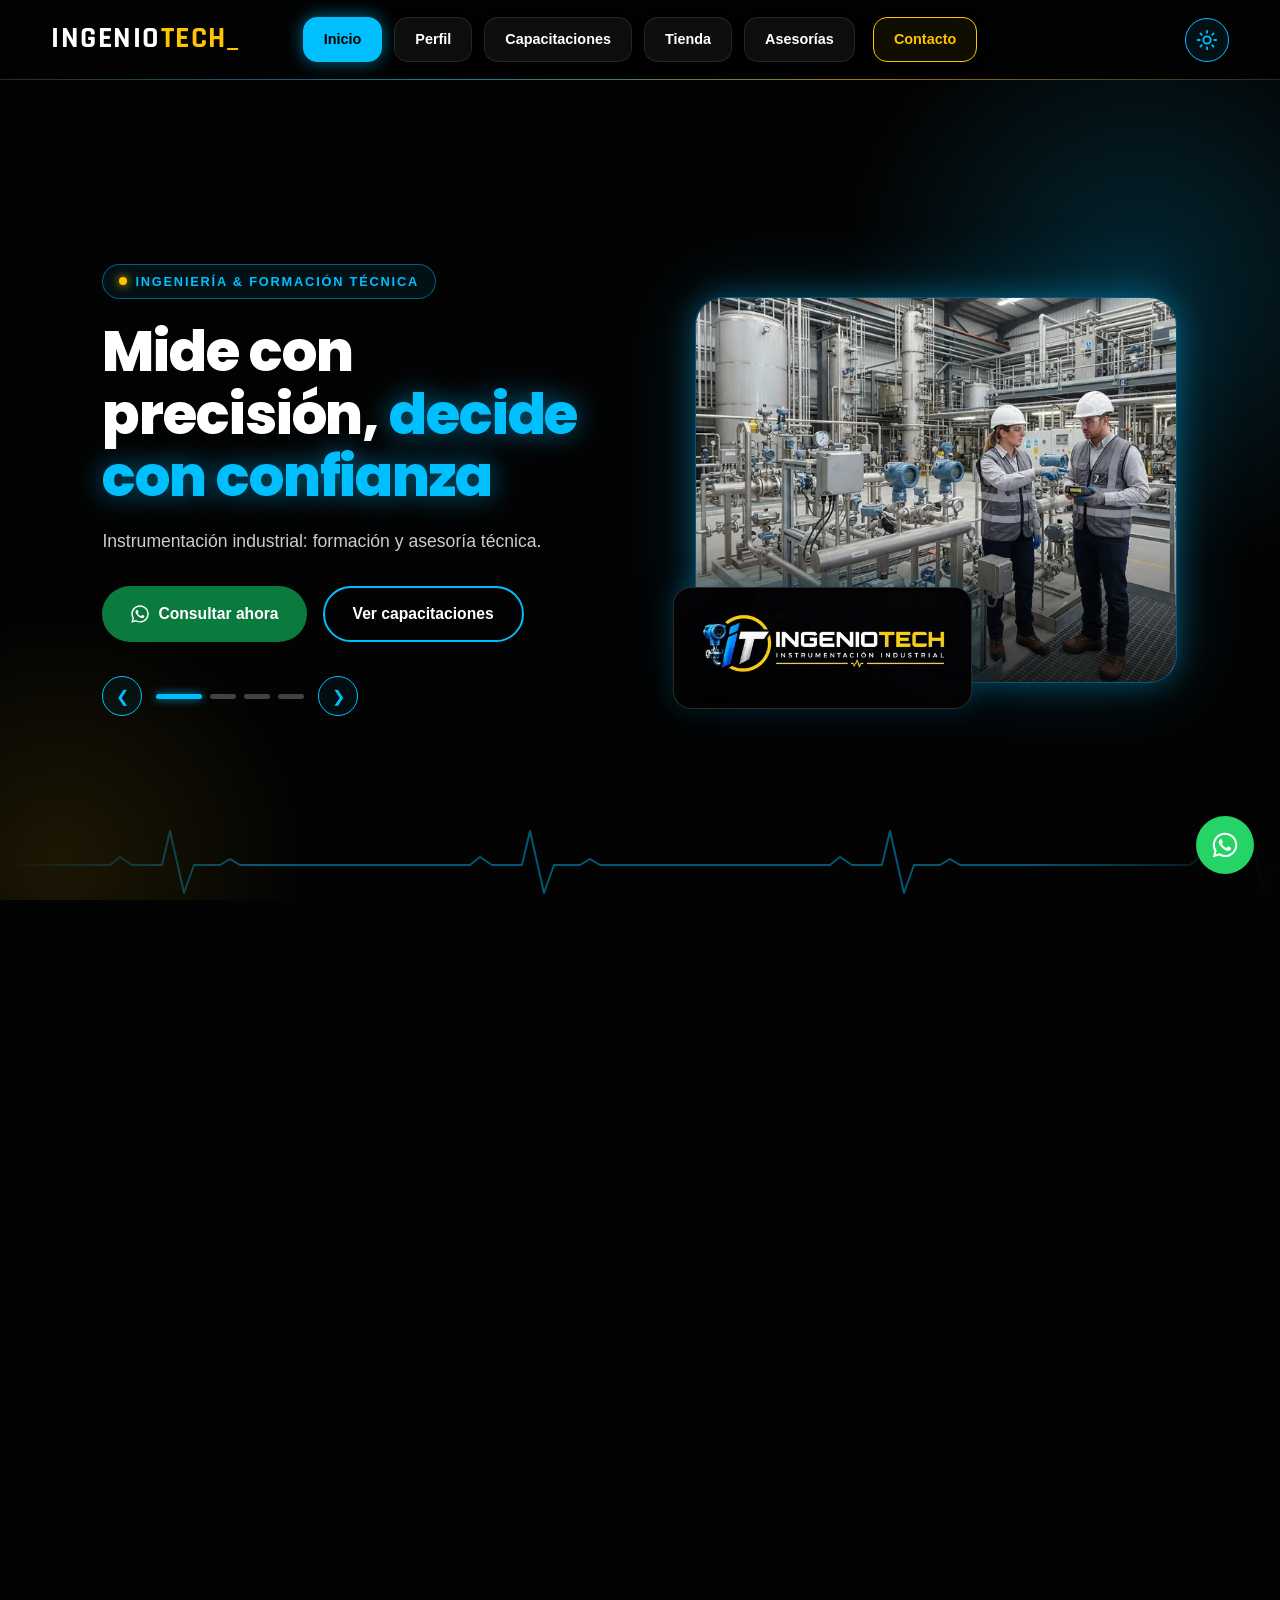
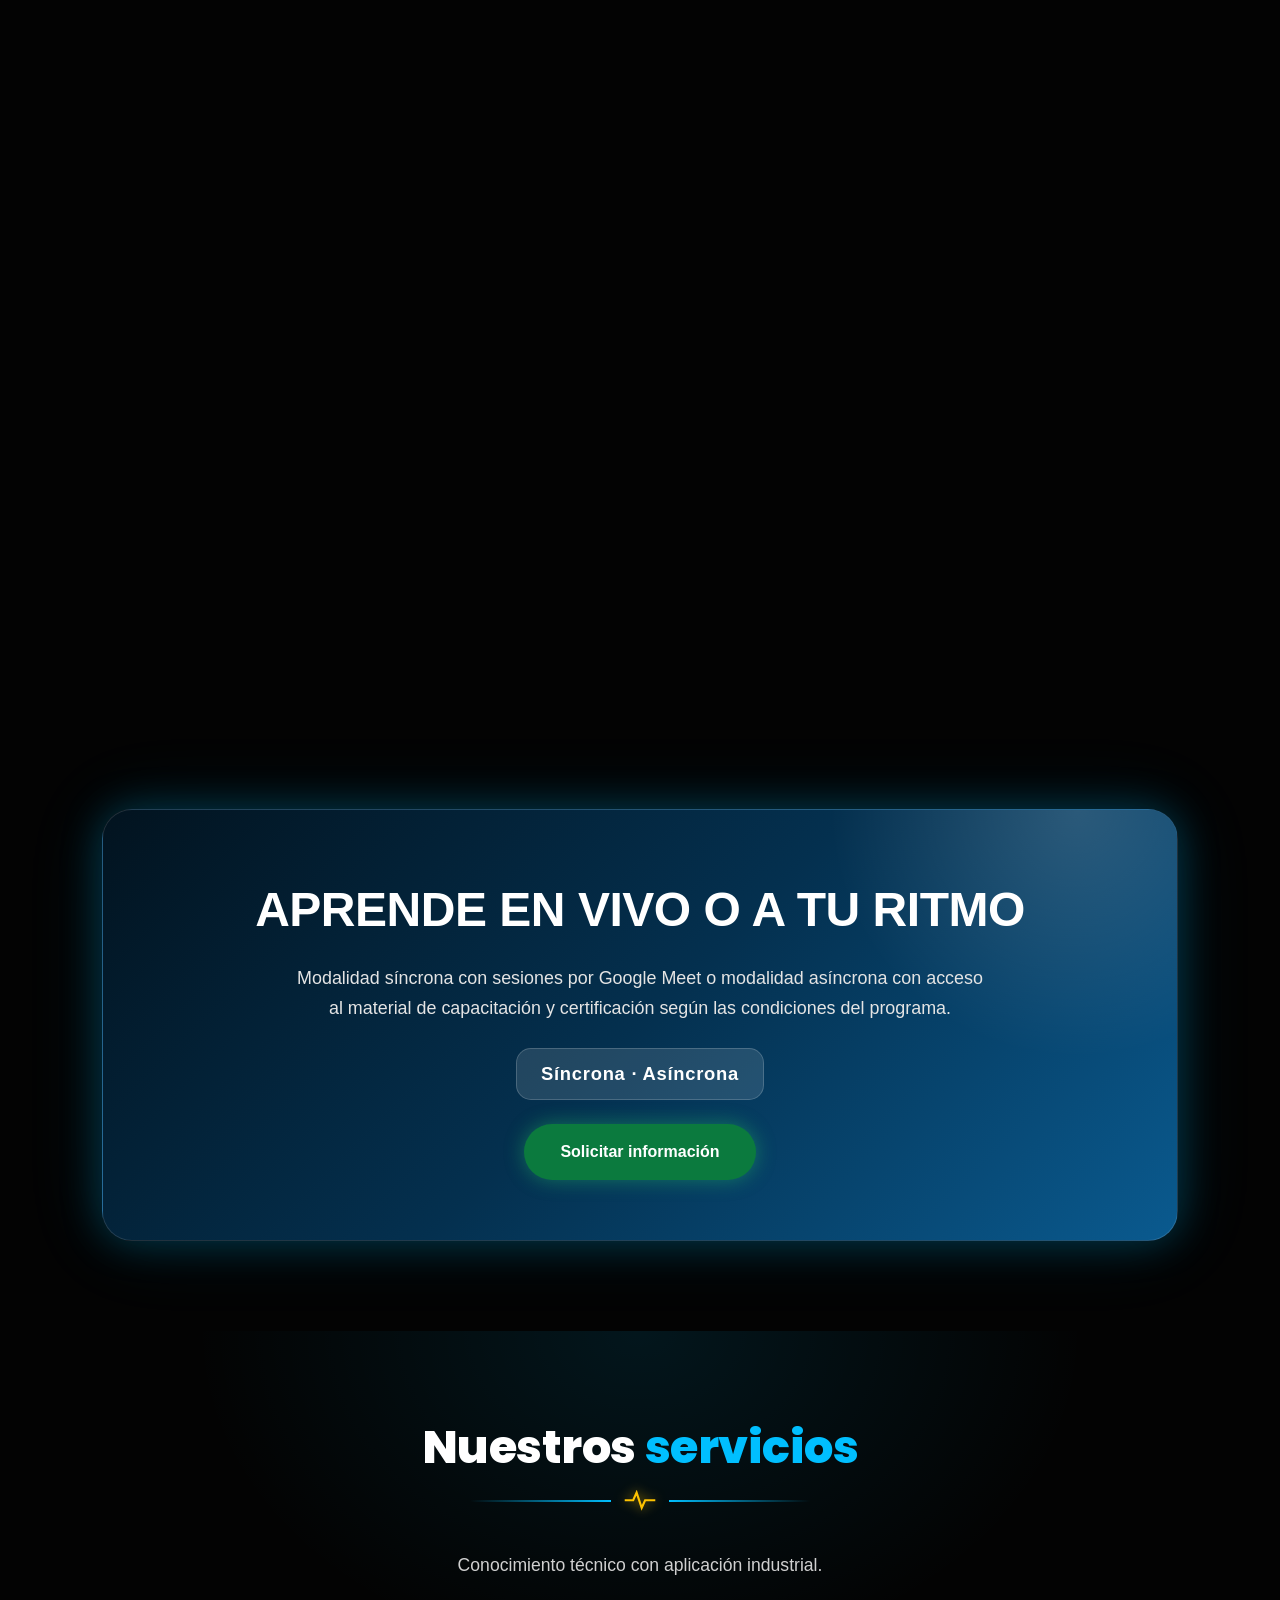
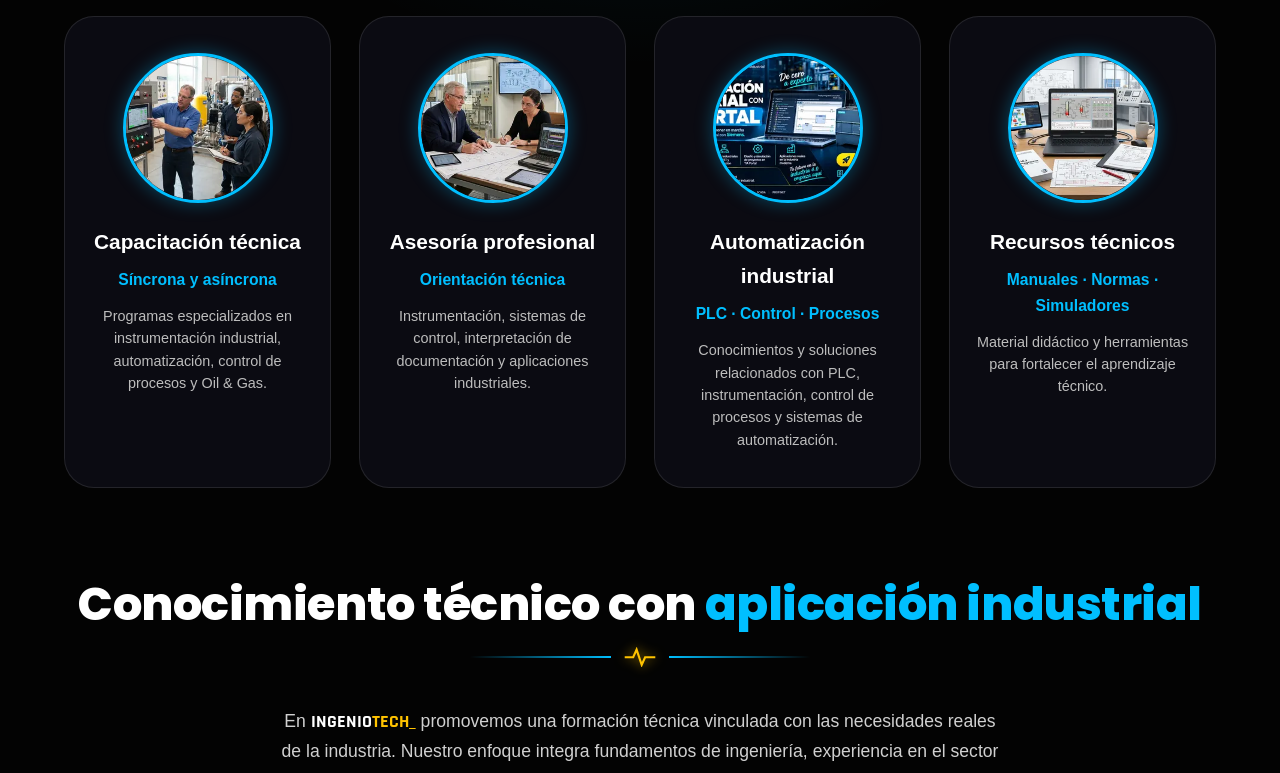
<file: index.html>
<!DOCTYPE html>
<html lang="es">
<head>
    <meta charset="UTF-8">
    <meta name="viewport" content="width=device-width, initial-scale=1.0, viewport-fit=cover">
    <meta name="description" content="INGENIOTECH: formación técnica y asesoría en instrumentación industrial, automatización y control de procesos.">
    <meta name="theme-color" content="#030303">
    <link rel="manifest" href="manifest.webmanifest">
    <link rel="apple-touch-icon" href="images/icons/apple-touch-icon.png">
    <meta name="apple-mobile-web-app-capable" content="yes">
    <link rel="icon" href="data:image/svg+xml,%3Csvg xmlns='http://www.w3.org/2000/svg' viewBox='0 0 64 64'%3E%3Crect width='64' height='64' rx='14' fill='%23030303'/%3E%3Ctext x='32' y='44' font-family='Arial' font-size='34' font-weight='700' text-anchor='middle' fill='%2300bfff'%3EI%3C/text%3E%3Crect x='40' y='46' width='12' height='4' fill='%23ffc300'/%3E%3C/svg%3E">
    <script>try{document.documentElement.dataset.theme=localStorage.getItem("it-theme")==="light"?"light":"dark"}catch(e){document.documentElement.dataset.theme="dark"}</script>
    <title>INGENIOTECH | Inicio</title>
    <link rel="preconnect" href="https://fonts.googleapis.com">
    <link rel="preconnect" href="https://fonts.gstatic.com" crossorigin>
    <link href="https://fonts.googleapis.com/css2?family=Poppins:wght@400;500;600;700;800&family=Rajdhani:wght@700&display=swap" rel="stylesheet">
    <link rel="stylesheet" href="css/style.css">
    <link rel="stylesheet" href="css/inicio.css">
    <link rel="stylesheet" href="css/tema.css">
    <link rel="stylesheet" href="css/mejoras.css">
    
</head>
<body class="home">
<a class="skip" href="#contenido">Saltar al contenido</a>

    <header class="site-header">
        <div class="container nav-container">
            <a href="index.html" class="logo" aria-label="INGENIOTECH inicio">INGENIO<span>TECH</span><i aria-hidden="true">_</i></a>
            <button class="menu-toggle" aria-label="Abrir menú" aria-expanded="false"><span></span><span></span><span></span></button>
            <div class="nav-menu-wrapper"><nav class="nav-menu"><a href="index.html" aria-current="page">Inicio</a><a href="perfil.html">Perfil</a><a href="capacitaciones.html">Capacitaciones</a><a href="tienda.html">Tienda</a><a href="asesorias.html">Asesorías</a><a href="contacto.html" class="btn btn-nav">Contacto</a></nav></div>
            <button class="theme-toggle" type="button" aria-label="Cambiar a modo claro" aria-pressed="false"><svg class="i-sun" viewBox="0 0 24 24" aria-hidden="true"><circle cx="12" cy="12" r="4"/><path d="M12 2v2M12 20v2M4.9 4.9l1.4 1.4M17.7 17.7l1.4 1.4M2 12h2M20 12h2M4.9 19.1l1.4-1.4M17.7 6.3l1.4-1.4"/></svg><svg class="i-moon" viewBox="0 0 24 24" aria-hidden="true"><path d="M21 12.8A9 9 0 1 1 11.2 3a7 7 0 0 0 9.8 9.8z"/></svg></button>
        </div>
    </header>

<main id="contenido">
        <!-- HERO: texto a la izquierda, imagen flotante con brillo neón a la derecha -->
        <header class="fx-hero" id="inicio" aria-roledescription="carrusel">
            <div class="trace" aria-hidden="true"></div>
            <div class="fx-hero__inner">
                <div class="fx-hero__text">
                    <span class="fx-kicker">Ingeniería &amp; formación técnica</span>
                    <div class="fx-phrases">
                        <div class="phrase"><h1>Mide con precisión, <em>decide con confianza</em></h1><p>Instrumentación industrial: formación y asesoría técnica.</p></div>
                        <div class="phrase"><h1>Tu conocimiento <em>mueve tu carrera</em></h1><p>Formación técnica para ingenieros, técnicos y estudiantes.</p></div>
                        <div class="phrase"><h1>Controla el proceso, <em>domina tu futuro</em></h1><p>Automatización y control aplicados a la industria.</p></div>
                        <div class="phrase"><h1>Aprende en campo, <em>crece en la industria</em></h1><p>Del aula a la planta, con práctica real.</p></div>
                    </div>
                    <div class="hero-buttons">
                        <a href="https://wa.me/51940348431?text=Hola%2C%20quisiera%20informaci%C3%B3n%20sobre%20sus%20cursos%20y%20servicios" target="_blank" rel="noopener" class="btn-whatsapp"><svg viewBox="0 0 448 512" aria-hidden="true"><path d="M380.9 97.1c-41.9-42-97.7-65.1-157-65.1-122.4 0-222 99.6-222 222 0 39.1 10.2 77.3 29.6 111L0 480 117.7 449.1c32.4 17.7 68.9 27 106.1 27l.1 0c122.3 0 224.1-99.6 224.1-222 0-59.3-25.2-115-67.1-157zm-157 341.6c-33.2 0-65.7-8.9-94-25.7l-6.7-4-69.8 18.3 18.6-68.1-4.4-7c-18.5-29.4-28.2-63.3-28.2-98.2 0-101.7 82.8-184.5 184.6-184.5 49.3 0 95.6 19.2 130.4 54.1s56.2 81.2 56.1 130.5c0 101.8-84.9 184.6-186.6 184.6zM325.1 300.5c-5.5-2.8-32.8-16.2-37.9-18-5.1-1.9-8.8-2.8-12.5 2.8s-14.3 18-17.6 21.8c-3.2 3.7-6.5 4.2-12 1.4-32.6-16.3-54-29.1-75.5-66-5.7-9.8 5.7-9.1 16.3-30.3 1.8-3.7 .9-6.9-.5-9.7s-12.5-30.1-17.1-41.2c-4.5-10.8-9.1-9.3-12.5-9.5-3.2-.2-6.9-.2-10.6-.2s-9.7 1.4-14.8 6.9c-5.1 5.6-19.4 19-19.4 46.3s19.9 53.7 22.6 57.4c2.8 3.7 39.1 59.7 94.8 83.8 35.2 15.2 49 16.5 66.6 13.9 10.7-1.6 32.8-13.4 37.4-26.4s4.6-24.1 3.2-26.4c-1.3-2.5-5-3.9-10.5-6.6z"/></svg> Consultar ahora</a>
                        <a href="capacitaciones.html" class="btn-catalogo">Ver capacitaciones</a>
                    </div>
                    <div class="fx-controls">
                        <button class="c-btn c-prev" aria-label="Anterior">&#10094;</button>
                        <div class="dots"></div>
                        <button class="c-btn c-next" aria-label="Siguiente">&#10095;</button>
                    </div>
                </div>
                <div class="fx-hero__visual">
                    <div class="fx-frame">
                        <img class="slide" style="object-position:40% 50%" src="images/hero/slide11-960.webp" srcset="images/hero/slide11-480.webp 480w, images/hero/slide11-960.webp 960w, images/hero/slide11-1280.webp 1280w" sizes="(max-width:900px) 100vw, 560px" width="960" height="524" decoding="async" fetchpriority="high" alt="">
                        <img class="slide" style="object-position:38% 50%" src="images/hero/slide22-960.webp" srcset="images/hero/slide22-480.webp 480w, images/hero/slide22-960.webp 960w, images/hero/slide22-1280.webp 1280w" sizes="(max-width:900px) 100vw, 560px" width="960" height="524" decoding="async" loading="lazy" alt="">
                        <img class="slide" style="object-position:55% 50%" src="images/hero/slide33-960.webp" srcset="images/hero/slide33-480.webp 480w, images/hero/slide33-960.webp 960w, images/hero/slide33-1280.webp 1280w" sizes="(max-width:900px) 100vw, 560px" width="960" height="435" decoding="async" loading="lazy" alt="">
                        <img class="slide" style="object-position:82% 50%" src="images/hero/slide44-960.webp" srcset="images/hero/slide44-480.webp 480w, images/hero/slide44-960.webp 960w, images/hero/slide44-1280.webp 1280w" sizes="(max-width:900px) 100vw, 560px" width="960" height="600" decoding="async" loading="lazy" alt="">
                    </div>
                    <div class="fx-logo-chip"><img src="images/logo_ingeniotech-960.webp" srcset="images/logo_ingeniotech-480.webp 480w, images/logo_ingeniotech-960.webp 960w" sizes="(max-width:900px) 62vw, 300px" width="960" height="384" decoding="async" alt="INGENIOTECH Instrumentación Industrial"></div>
                </div>
            </div>
        </header>

        <!-- CAPACITACIONES DESTACADAS -->
        <section class="fx-section" id="capacitaciones-destacadas">
            <div class="container">
                <h2 class="b-title display">Capacitaciones <span>destacadas</span></h2>
                <div class="rule"><svg viewBox="0 0 40 24"><path d="M2 12h10l4-9 6 18 4-9h12"/></svg></div>
                <p class="b-intro" style="margin-bottom:36px">Desarrolla competencias técnicas con formación orientada a aplicaciones reales de campo, equipos industriales y sistemas de control de procesos.</p>
                <div class="fx-products">
                    <article class="fx-card">
                        <div class="fx-card__img"><img src="images/art/hart-960.webp" srcset="images/art/hart-480.webp 480w, images/art/hart-960.webp 960w" sizes="(max-width:600px) 92vw, (max-width:1100px) 46vw, 380px" width="960" height="540" decoding="async" loading="lazy" alt="Comunicador HART 475"></div>
                        <div class="fx-card__body">
                            <h3>Comunicador HART 475</h3>
                            <span class="fx-pill">Síncrona · Asíncrona</span>
                            <p>Configuración, comunicación y diagnóstico de instrumentos inteligentes mediante el comunicador HART 475.</p>
                            <a href="https://wa.me/51940348431?text=Hola%2C%20quisiera%20informaci%C3%B3n%20y%20matr%C3%ADcula%20de%3A%20Comunicador%20HART%20475" target="_blank" rel="noopener">Consultar</a>
                        </div>
                    </article>
                    <article class="fx-card">
                        <div class="fx-card__img"><img src="images/art/pozos-960.webp" srcset="images/art/pozos-480.webp 480w, images/art/pozos-960.webp 960w" sizes="(max-width:600px) 92vw, (max-width:1100px) 46vw, 380px" width="960" height="463" decoding="async" loading="lazy" alt="Instrumentación en pozos petroleros"></div>
                        <div class="fx-card__body">
                            <h3>Instrumentación en pozos petroleros</h3>
                            <span class="fx-pill">Síncrona · Asíncrona</span>
                            <p>Principios de instrumentación y control aplicados a las operaciones de producción de hidrocarburos.</p>
                            <a href="https://wa.me/51940348431?text=Hola%2C%20quisiera%20informaci%C3%B3n%20y%20matr%C3%ADcula%20de%3A%20Instrumentaci%C3%B3n%20en%20pozos%20petroleros" target="_blank" rel="noopener">Consultar</a>
                        </div>
                    </article>
                    <article class="fx-card">
                        <div class="fx-card__img"><img src="images/art/calibracion-960.webp" srcset="images/art/calibracion-480.webp 480w, images/art/calibracion-960.webp 960w" sizes="(max-width:600px) 92vw, (max-width:1100px) 46vw, 380px" width="960" height="540" decoding="async" loading="lazy" alt="Calibración de transmisores inteligentes"></div>
                        <div class="fx-card__body">
                            <h3>Calibración de transmisores inteligentes</h3>
                            <span class="fx-pill">Síncrona · Asíncrona</span>
                            <p>Calibración, configuración y verificación de transmisores inteligentes utilizados en procesos.</p>
                            <a href="https://wa.me/51940348431?text=Hola%2C%20quisiera%20informaci%C3%B3n%20y%20matr%C3%ADcula%20de%3A%20Calibraci%C3%B3n%20de%20transmisores%20inteligentes" target="_blank" rel="noopener">Consultar</a>
                        </div>
                    </article>
                    <article class="fx-card">
                        <div class="fx-card__img"><img src="images/art/automatizacion-960.webp" srcset="images/art/automatizacion-480.webp 480w, images/art/automatizacion-960.webp 960w" sizes="(max-width:600px) 92vw, (max-width:1100px) 46vw, 380px" width="960" height="480" decoding="async" loading="lazy" alt="Automatización industrial con TIA Portal"></div>
                        <div class="fx-card__body">
                            <h3>Automatización industrial con TIA Portal</h3>
                            <span class="fx-pill">Síncrona · Asíncrona</span>
                            <p>Integra controladores PLC, dispositivos de campo y comunicación industrial para implementar soluciones.</p>
                            <a href="https://wa.me/51940348431?text=Hola%2C%20quisiera%20informaci%C3%B3n%20y%20matr%C3%ADcula%20de%3A%20Automatizaci%C3%B3n%20industrial%20con%20TIA%20Portal" target="_blank" rel="noopener">Consultar</a>
                        </div>
                    </article>
                </div>
                <div class="fx-more"><a class="b-btn ghost" href="capacitaciones.html">Ver todos los programas</a></div>
            </div>
        </section>

        <!-- BANNER DE OFERTA -->
        <section class="fx-oferta">
            <h2>Aprende en vivo o a tu ritmo</h2>
            <p>Modalidad síncrona con sesiones por Google Meet o modalidad asíncrona con acceso al material de capacitación y certificación según las condiciones del programa.</p>
            <span class="fx-pill">Síncrona · Asíncrona</span><br>
            <a class="btn-oferta" href="https://wa.me/51940348431?text=Hola%2C%20quisiera%20informaci%C3%B3n%20sobre%20sus%20cursos%20y%20servicios" target="_blank" rel="noopener">Solicitar información</a>
        </section>

        <!-- SERVICIOS (tarjetas grandes con foto circular, como "Clientes satisfechos") -->
        <section class="brand" id="servicios">
            <div class="container">
                <div class="b-block">
                    <h2 class="b-title display">Nuestros <span>servicios</span></h2>
                    <div class="rule"><svg viewBox="0 0 40 24"><path d="M2 12h10l4-9 6 18 4-9h12"/></svg></div>
                    <p class="b-intro" style="margin-bottom:36px">Conocimiento técnico con aplicación industrial.</p>
                    <div class="clientes-grid">
                        <article class="cliente"><img src="images/art/capacita-960.webp" srcset="images/art/capacita-480.webp 480w, images/art/capacita-960.webp 960w" sizes="150px" width="960" height="524" decoding="async" loading="lazy" alt="Capacitación técnica"><h3>Capacitación técnica</h3><p class="acento">Síncrona y asíncrona</p><p class="desc">Programas especializados en instrumentación industrial, automatización, control de procesos y Oil &amp; Gas.</p></article>
                        <article class="cliente"><img src="images/art/asesora-960.webp" srcset="images/art/asesora-480.webp 480w, images/art/asesora-960.webp 960w" sizes="150px" width="960" height="524" decoding="async" loading="lazy" alt="Asesoría profesional"><h3>Asesoría profesional</h3><p class="acento">Orientación técnica</p><p class="desc">Instrumentación, sistemas de control, interpretación de documentación y aplicaciones industriales.</p></article>
                        <article class="cliente"><img src="images/art/automatizacion-960.webp" srcset="images/art/automatizacion-480.webp 480w, images/art/automatizacion-960.webp 960w" sizes="150px" width="960" height="480" decoding="async" loading="lazy" alt="Automatización industrial"><h3>Automatización industrial</h3><p class="acento">PLC · Control · Procesos</p><p class="desc">Conocimientos y soluciones relacionados con PLC, instrumentación, control de procesos y sistemas de automatización.</p></article>
                        <article class="cliente"><img src="images/art/recurso-960.webp" srcset="images/art/recurso-480.webp 480w, images/art/recurso-960.webp 960w" sizes="150px" width="960" height="524" decoding="async" loading="lazy" alt="Recursos técnicos"><h3>Recursos técnicos</h3><p class="acento">Manuales · Normas · Simuladores</p><p class="desc">Material didáctico y herramientas para fortalecer el aprendizaje técnico.</p></article>
                    </div>
                </div>

                <div class="b-block">
                    <h2 class="b-title display">Conocimiento técnico con <span>aplicación industrial</span></h2>
                    <div class="rule"><svg viewBox="0 0 40 24"><path d="M2 12h10l4-9 6 18 4-9h12"/></svg></div>
                    <p class="b-intro">En <span class="wordmark">INGENIO<b>TECH</b><i aria-hidden="true">_</i></span> promovemos una formación técnica vinculada con las necesidades reales de la industria. Nuestro enfoque integra fundamentos de ingeniería, experiencia en el sector de hidrocarburos y aplicaciones de instrumentación y automatización industrial.</p>
                    <p style="margin-top:26px;color:var(--fg);font-weight:800;text-align:center">Áreas de especialización:</p>
                    <ul class="chips" style="justify-content:center"><li>Instrumentación industrial</li><li>Medición de presión, nivel, temperatura y caudal</li><li>Válvulas de control y elementos finales</li><li>Sistemas instrumentados de seguridad (SIS)</li><li>Automatización y control de procesos</li><li>Instrumentación aplicada a Oil &amp; Gas</li><li>Interpretación de diagramas P&amp;ID</li></ul>
                </div>

                <div class="b-block">
                    <h2 class="b-title display">¿Por qué elegir <span class="wordmark">INGENIO<b>TECH</b><i aria-hidden="true">_</i></span>?</h2>
                    <div class="rule"><svg viewBox="0 0 40 24"><path d="M2 12h10l4-9 6 18 4-9h12"/></svg></div>
                    <ul class="why"><li>Formación técnica especializada</li><li>Contenido orientado a aplicaciones industriales</li><li>Modalidades de aprendizaje flexibles</li><li>Recursos técnicos para profesionales y estudiantes</li><li>Orientación en instrumentación y automatización industrial</li></ul>
                </div>

                <div class="cta">
                    <h2 class="b-title display">Impulsa tu <span>desarrollo profesional</span></h2>
                    <p class="b-intro" style="margin-inline:auto">La industria necesita profesionales preparados para comprender, operar y controlar sus procesos. Fortalece tus conocimientos y desarrolla nuevas competencias con <span class="wordmark">INGENIO<b>TECH</b><i aria-hidden="true">_</i></span>.</p>
                    <p style="color:var(--fg);font-weight:800;margin-top:18px">¿Necesitas información sobre nuestros cursos o servicios?</p>
                </div>

                <div class="ccard-wrap">
                    <div class="ccard">
                        <h3 class="display">Contáctanos por WhatsApp</h3>
                        <p class="tag">Ingeniería, instrumentación y automatización industrial.</p>
                        <a class="crow" href="https://wa.me/51940348431" target="_blank" rel="noopener">
                            <span class="ci"><svg viewBox="0 0 24 24" aria-hidden="true"><path d="M22 16.9v3a2 2 0 0 1-2.2 2 19.8 19.8 0 0 1-8.6-3.1 19.5 19.5 0 0 1-6-6A19.8 19.8 0 0 1 2.1 4.2 2 2 0 0 1 4.1 2h3a2 2 0 0 1 2 1.7c.1 1 .4 1.9.7 2.8a2 2 0 0 1-.5 2.1L8.1 9.9a16 16 0 0 0 6 6l1.3-1.3a2 2 0 0 1 2.1-.4c.9.3 1.8.6 2.8.7a2 2 0 0 1 1.7 2z"/></svg></span>
                            <span><small>WhatsApp comercial</small><span class="v">+51 940 348 431</span></span>
                            <button class="copy" data-copy="+51 940 348 431" type="button">Copiar</button>
                        </a>
                        <a class="crow" href="https://www.ingjesseramos.com" target="_blank" rel="noopener">
                            <span class="ci"><svg viewBox="0 0 24 24" aria-hidden="true"><circle cx="12" cy="12" r="10"/><path d="M2 12h20M12 2a15 15 0 0 1 0 20M12 2a15 15 0 0 0 0 20"/></svg></span>
                            <span><small>Sitio web</small><span class="v">www.ingjesseramos.com</span></span>
                            <button class="copy" data-copy="www.ingjesseramos.com" type="button">Copiar</button>
                        </a>
                        <a class="crow" href="mailto:contacto@ingjesseramos.com">
                            <span class="ci"><svg viewBox="0 0 24 24" aria-hidden="true"><rect x="2" y="4" width="20" height="16" rx="2"/><path d="m22 7-10 6L2 7"/></svg></span>
                            <span><small>Correo</small><span class="v">contacto@ingjesseramos.com</span></span>
                            <button class="copy" data-copy="contacto@ingjesseramos.com" type="button">Copiar</button>
                        </a>
                        <a class="wa" href="https://wa.me/51940348431?text=Hola%2C%20quisiera%20informaci%C3%B3n%20sobre%20sus%20cursos%20y%20servicios" target="_blank" rel="noopener">Escribir por WhatsApp</a>
                    </div>
                </div>
            </div>
        </section>
    </main>

    <footer class="site-footer">
        <div class="container">
            <div class="footer-line"></div>
            <p class="wordmark display">INGENIO<b>TECH</b><i aria-hidden="true">_</i></p>
            <p class="footer-tag">Ingeniería, instrumentación y automatización industrial.</p>
            <div class="footer-info">
                <a href="https://wa.me/51940348431" target="_blank" rel="noopener"><svg viewBox="0 0 24 24" aria-hidden="true"><path d="M22 16.9v3a2 2 0 0 1-2.2 2 19.8 19.8 0 0 1-8.6-3.1 19.5 19.5 0 0 1-6-6A19.8 19.8 0 0 1 2.1 4.2 2 2 0 0 1 4.1 2h3a2 2 0 0 1 2 1.7c.1 1 .4 1.9.7 2.8a2 2 0 0 1-.5 2.1L8.1 9.9a16 16 0 0 0 6 6l1.3-1.3a2 2 0 0 1 2.1-.4c.9.3 1.8.6 2.8.7a2 2 0 0 1 1.7 2z"/></svg> +51 940 348 431</a>
                <a href="mailto:contacto@ingjesseramos.com"><svg viewBox="0 0 24 24" aria-hidden="true"><rect x="2" y="4" width="20" height="16" rx="2"/><path d="m22 7-10 6L2 7"/></svg> contacto@ingjesseramos.com</a>
                <a href="https://www.ingjesseramos.com" target="_blank" rel="noopener"><svg viewBox="0 0 24 24" aria-hidden="true"><circle cx="12" cy="12" r="10"/><path d="M2 12h20M12 2a15 15 0 0 1 0 20M12 2a15 15 0 0 0 0 20"/></svg> www.ingjesseramos.com</a>
            </div>
            <nav class="footer-nav" aria-label="Enlaces del pie"><a href="index.html">Inicio</a><a href="perfil.html">Perfil</a><a href="capacitaciones.html">Capacitaciones</a><a href="tienda.html">Tienda</a><a href="asesorias.html">Asesorías</a><a href="contacto.html">Contacto</a></nav>
            <p class="footer-copy">&copy; 2026 INGENIOTECH. Todos los derechos reservados.</p>
            <p class="footer-copy">&copy; 2026 Elaborado por el Ing. Alex Albites</p>
        </div>
    </footer>
    <div class="social-float-container">
        <button class="social-float-btn subir" type="button" aria-label="Volver arriba" title="Volver arriba"><svg viewBox="0 0 24 24" aria-hidden="true"><path d="m6 15 6-6 6 6"/></svg></button>
        <a class="social-float-btn whatsapp" href="https://wa.me/51940348431?text=Hola%2C%20quisiera%20informaci%C3%B3n%20sobre%20sus%20cursos%20y%20servicios" target="_blank" rel="noopener" aria-label="WhatsApp" title="WhatsApp"><svg viewBox="0 0 448 512" aria-hidden="true"><path d="M380.9 97.1c-41.9-42-97.7-65.1-157-65.1-122.4 0-222 99.6-222 222 0 39.1 10.2 77.3 29.6 111L0 480 117.7 449.1c32.4 17.7 68.9 27 106.1 27l.1 0c122.3 0 224.1-99.6 224.1-222 0-59.3-25.2-115-67.1-157zm-157 341.6c-33.2 0-65.7-8.9-94-25.7l-6.7-4-69.8 18.3 18.6-68.1-4.4-7c-18.5-29.4-28.2-63.3-28.2-98.2 0-101.7 82.8-184.5 184.6-184.5 49.3 0 95.6 19.2 130.4 54.1s56.2 81.2 56.1 130.5c0 101.8-84.9 184.6-186.6 184.6zM325.1 300.5c-5.5-2.8-32.8-16.2-37.9-18-5.1-1.9-8.8-2.8-12.5 2.8s-14.3 18-17.6 21.8c-3.2 3.7-6.5 4.2-12 1.4-32.6-16.3-54-29.1-75.5-66-5.7-9.8 5.7-9.1 16.3-30.3 1.8-3.7 .9-6.9-.5-9.7s-12.5-30.1-17.1-41.2c-4.5-10.8-9.1-9.3-12.5-9.5-3.2-.2-6.9-.2-10.6-.2s-9.7 1.4-14.8 6.9c-5.1 5.6-19.4 19-19.4 46.3s19.9 53.7 22.6 57.4c2.8 3.7 39.1 59.7 94.8 83.8 35.2 15.2 49 16.5 66.6 13.9 10.7-1.6 32.8-13.4 37.4-26.4s4.6-24.1 3.2-26.4c-1.3-2.5-5-3.9-10.5-6.6z"/></svg></a>
    </div>
    <div class="toast" role="status" aria-live="polite"></div>
    <nav class="bnav" aria-label="Navegación principal"><ul><li><a href="index.html" aria-current="page" aria-label="Inicio"><span class="ic"><svg viewBox="0 0 24 24" aria-hidden="true"><path d="M3 11.5 12 4l9 7.5"/><path d="M5 10v10h5v-6h4v6h5V10"/></svg></span><span class="t">Inicio</span></a></li><li><a href="perfil.html" aria-label="Perfil"><span class="ic"><svg viewBox="0 0 24 24" aria-hidden="true"><circle cx="12" cy="8" r="4"/><path d="M4 21c0-4.4 3.6-7 8-7s8 2.6 8 7"/></svg></span><span class="t">Perfil</span></a></li><li><a href="capacitaciones.html" aria-label="Capacitaciones"><span class="ic"><svg viewBox="0 0 24 24" aria-hidden="true"><path d="M2 9l10-5 10 5-10 5z"/><path d="M6 11.5V16c0 1.4 2.7 3 6 3s6-1.6 6-3v-4.5"/><path d="M22 9v6"/></svg></span><span class="t">Capacitaciones</span></a></li><li><a href="tienda.html" aria-label="Tienda"><span class="ic"><svg viewBox="0 0 24 24" aria-hidden="true"><path d="M5 8h14l-1 12H6z"/><path d="M9 8V6a3 3 0 0 1 6 0v2"/></svg></span><span class="t">Tienda</span></a></li><li><a href="asesorias.html" aria-label="Asesorías"><span class="ic"><svg viewBox="0 0 24 24" aria-hidden="true"><path d="M4 15v-3a8 8 0 0 1 16 0v3"/><rect x="3" y="14" width="4" height="6" rx="1.5"/><rect x="17" y="14" width="4" height="6" rx="1.5"/><path d="M19 20c0 1.4-2 2-5 2"/></svg></span><span class="t">Asesorías</span></a></li><li><a href="contacto.html" class="c" aria-label="Contacto"><span class="ic"><svg viewBox="0 0 24 24" aria-hidden="true"><rect x="3" y="5" width="18" height="14" rx="2.5"/><path d="m3.5 7 8.5 6 8.5-6"/></svg></span><span class="t">Contacto</span></a></li></ul></nav>
    <script src="js/main.js"></script>
    
    <script src="js/inicio.js"></script>
    <script src="js/mejoras.js"></script>
</body>
</html>
</file>
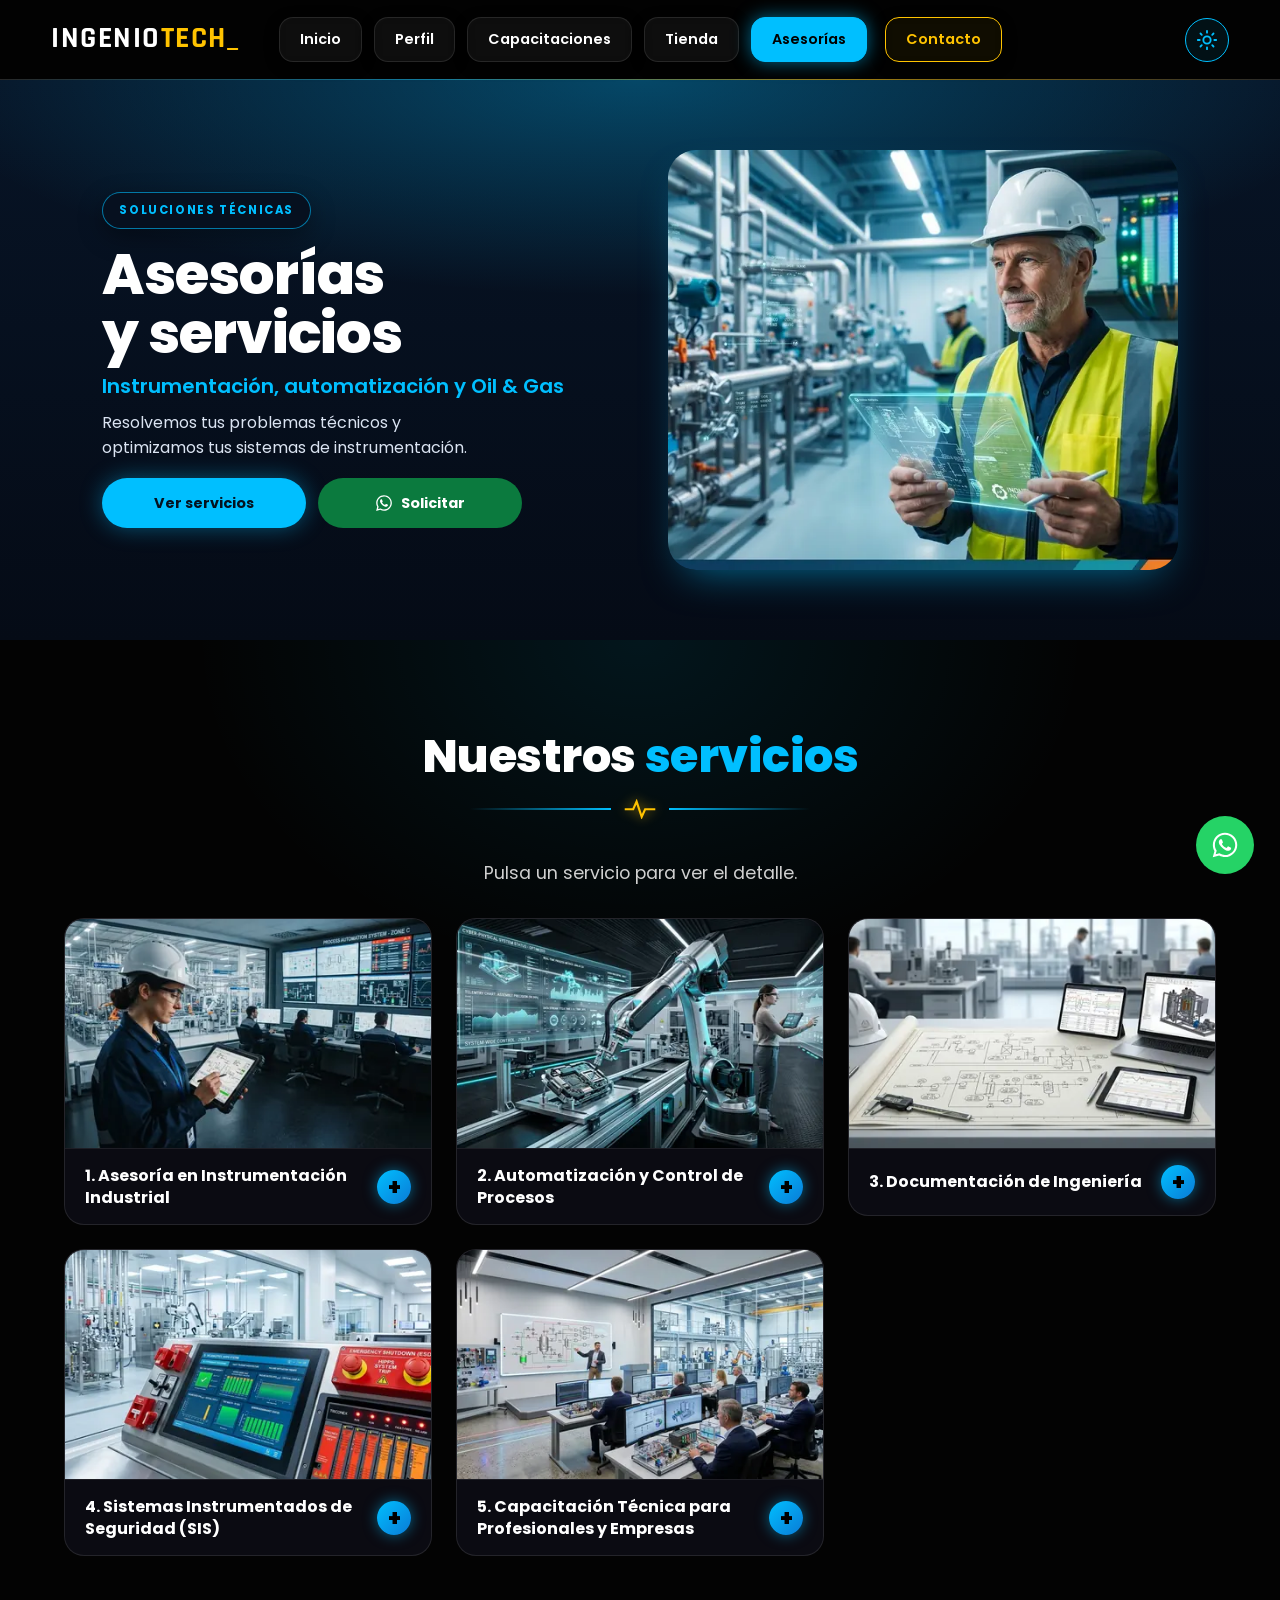
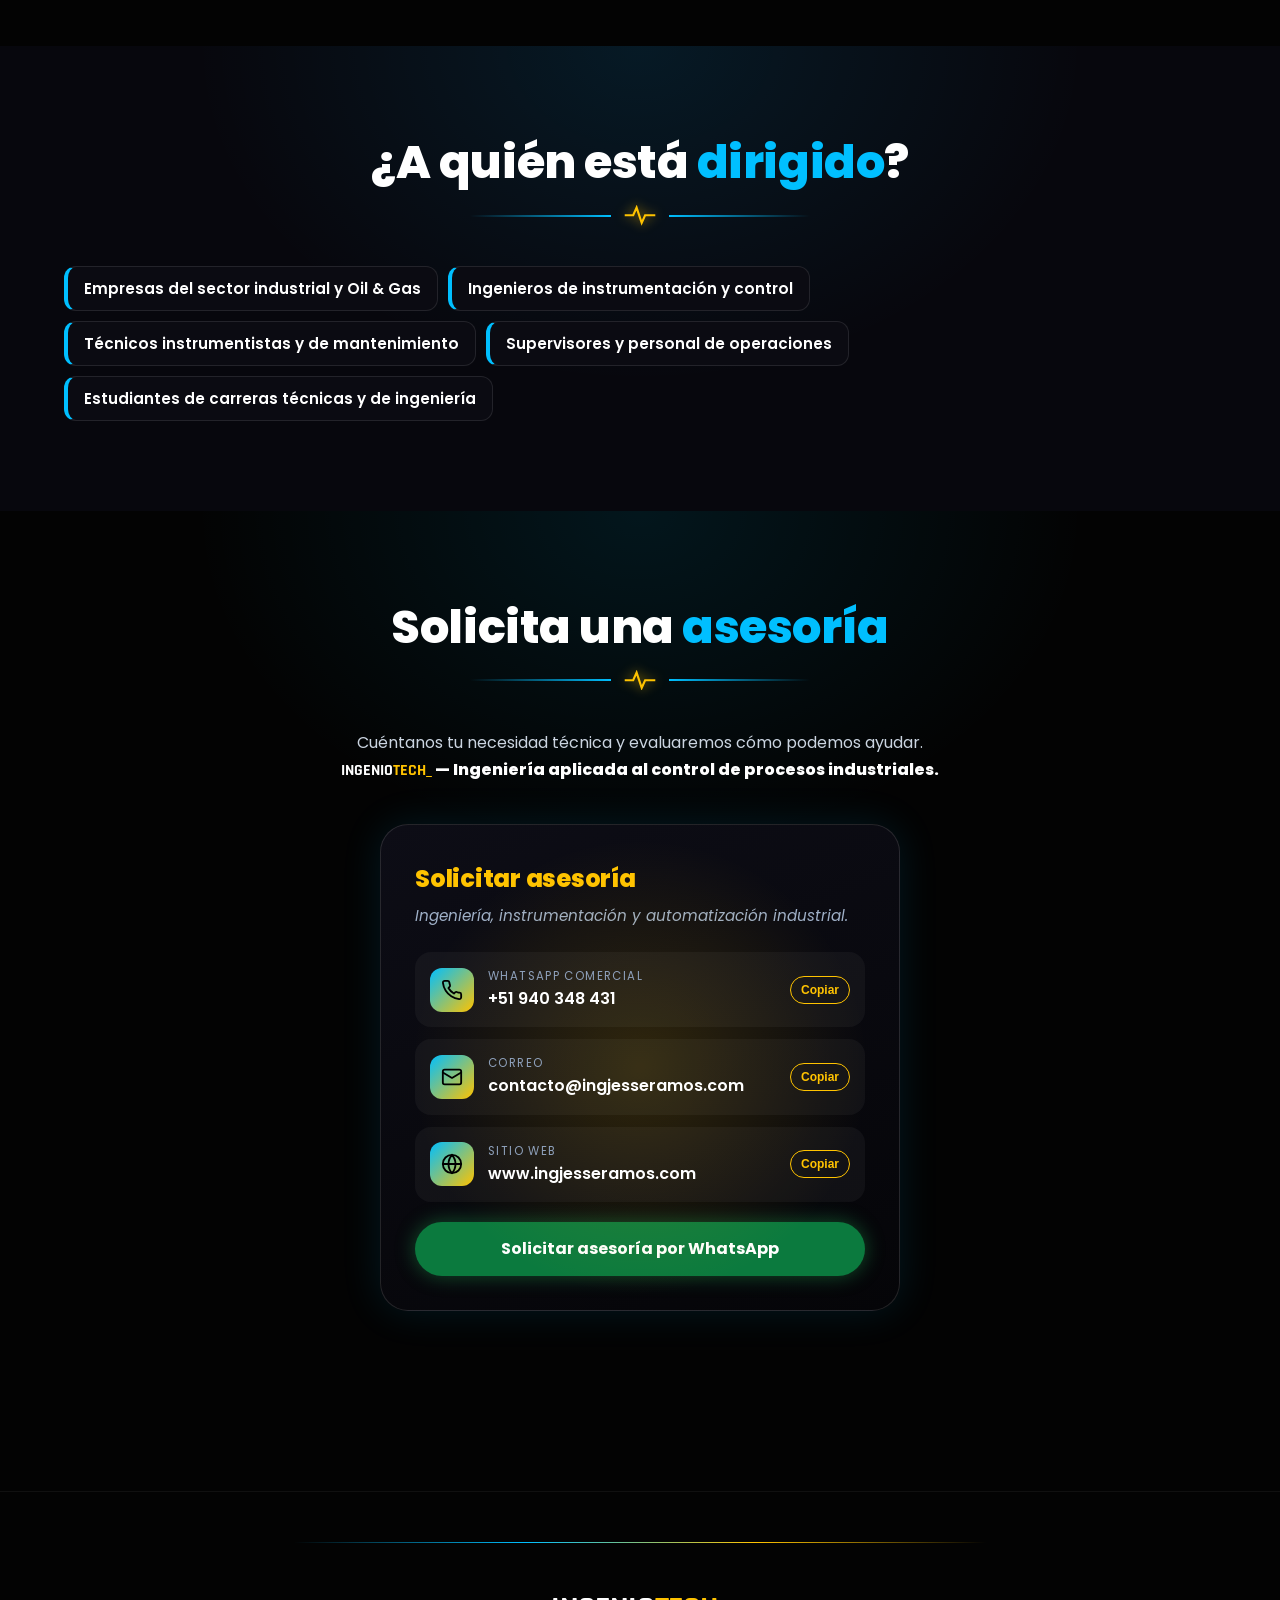
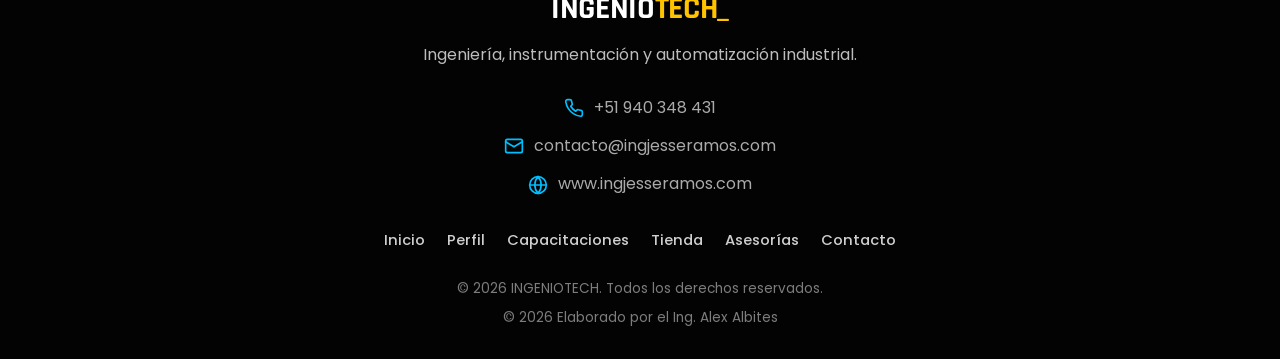
<file: asesorias.html>
<!DOCTYPE html>
<html lang="es">
<head>
    <meta charset="UTF-8">
    <meta name="viewport" content="width=device-width, initial-scale=1.0, viewport-fit=cover">
    <meta name="description" content="INGENIOTECH: formación técnica y asesoría en instrumentación industrial, automatización y control de procesos.">
    <meta name="theme-color" content="#030303">
    <link rel="manifest" href="manifest.webmanifest">
    <link rel="apple-touch-icon" href="images/icons/apple-touch-icon.png">
    <meta name="apple-mobile-web-app-capable" content="yes">
    <link rel="icon" href="data:image/svg+xml,%3Csvg xmlns='http://www.w3.org/2000/svg' viewBox='0 0 64 64'%3E%3Crect width='64' height='64' rx='14' fill='%23030303'/%3E%3Ctext x='32' y='44' font-family='Arial' font-size='34' font-weight='700' text-anchor='middle' fill='%2300bfff'%3EI%3C/text%3E%3Crect x='40' y='46' width='12' height='4' fill='%23ffc300'/%3E%3C/svg%3E">
    <script>try{document.documentElement.dataset.theme=localStorage.getItem("it-theme")==="light"?"light":"dark"}catch(e){document.documentElement.dataset.theme="dark"}</script>
    <title>INGENIOTECH | Asesorías</title>
    <link rel="preconnect" href="https://fonts.googleapis.com">
    <link rel="preconnect" href="https://fonts.gstatic.com" crossorigin>
    <link href="https://fonts.googleapis.com/css2?family=Poppins:wght@400;500;600;700;800&family=Rajdhani:wght@700&display=swap" rel="stylesheet">
    <link rel="stylesheet" href="css/style.css">
    <link rel="stylesheet" href="css/inicio.css">
    <link rel="stylesheet" href="css/paginas.css">
    <link rel="stylesheet" href="css/tema.css">
    <link rel="stylesheet" href="css/mejoras.css">
</head>
<body>
<a class="skip" href="#contenido">Saltar al contenido</a>

    <header class="site-header">
        <div class="container nav-container">
            <a href="index.html" class="logo" aria-label="INGENIOTECH inicio">INGENIO<span>TECH</span><i aria-hidden="true">_</i></a>
            <button class="menu-toggle" aria-label="Abrir menú" aria-expanded="false"><span></span><span></span><span></span></button>
            <div class="nav-menu-wrapper"><nav class="nav-menu"><a href="index.html">Inicio</a><a href="perfil.html">Perfil</a><a href="capacitaciones.html">Capacitaciones</a><a href="tienda.html">Tienda</a><a href="asesorias.html" aria-current="page">Asesorías</a><a href="contacto.html" class="btn btn-nav">Contacto</a></nav></div>
            <button class="theme-toggle" type="button" aria-label="Cambiar a modo claro" aria-pressed="false"><svg class="i-sun" viewBox="0 0 24 24" aria-hidden="true"><circle cx="12" cy="12" r="4"/><path d="M12 2v2M12 20v2M4.9 4.9l1.4 1.4M17.7 17.7l1.4 1.4M2 12h2M20 12h2M4.9 19.1l1.4-1.4M17.7 6.3l1.4-1.4"/></svg><svg class="i-moon" viewBox="0 0 24 24" aria-hidden="true"><path d="M21 12.8A9 9 0 1 1 11.2 3a7 7 0 0 0 9.8 9.8z"/></svg></button>
        </div>
    </header>

<main id="contenido">
        <section class="ph ph--ase"><div class="ph__media"><img class="ase__img" src="images/art/asesoria-banner-960.webp" srcset="images/art/asesoria-banner-480.webp 480w, images/art/asesoria-banner-960.webp 960w, images/art/asesoria-banner.webp 1280w" sizes="(max-width:900px) 100vw, 560px" width="960" height="536" alt="Ingeniero de instrumentación en planta industrial" decoding="async" style="object-position:68% 22%"></div><div class="ph__body"><span class="ph__kicker">Soluciones técnicas</span><h1>Asesorías y servicios</h1><h2>Instrumentación, automatización y Oil &amp; Gas</h2><p>Resolvemos tus problemas técnicos y optimizamos tus sistemas de instrumentación.</p><div class="ph__cta"><a class="ph__btn ph__btn--main" href="#servicios">Ver servicios</a><a class="ph__btn ph__btn--wa" href="https://wa.me/51940348431?text=Hola%2C%20quisiera%20solicitar%20una%20asesor%C3%ADa" target="_blank" rel="noopener"><svg viewBox="0 0 448 512" aria-hidden="true"><path d="M380.9 97.1c-41.9-42-97.7-65.1-157-65.1-122.4 0-222 99.6-222 222 0 39.1 10.2 77.3 29.6 111L0 480 117.7 449.1c32.4 17.7 68.9 27 106.1 27l.1 0c122.3 0 224.1-99.6 224.1-222 0-59.3-25.2-115-67.1-157zm-157 341.6c-33.2 0-65.7-8.9-94-25.7l-6.7-4-69.8 18.3 18.6-68.1-4.4-7c-18.5-29.4-28.2-63.3-28.2-98.2 0-101.7 82.8-184.5 184.6-184.5 49.3 0 95.6 19.2 130.4 54.1s56.2 81.2 56.1 130.5c0 101.8-84.9 184.6-186.6 184.6zM325.1 300.5c-5.5-2.8-32.8-16.2-37.9-18-5.1-1.9-8.8-2.8-12.5 2.8s-14.3 18-17.6 21.8c-3.2 3.7-6.5 4.2-12 1.4-32.6-16.3-54-29.1-75.5-66-5.7-9.8 5.7-9.1 16.3-30.3 1.8-3.7 .9-6.9-.5-9.7s-12.5-30.1-17.1-41.2c-4.5-10.8-9.1-9.3-12.5-9.5-3.2-.2-6.9-.2-10.6-.2s-9.7 1.4-14.8 6.9c-5.1 5.6-19.4 19-19.4 46.3s19.9 53.7 22.6 57.4c2.8 3.7 39.1 59.7 94.8 83.8 35.2 15.2 49 16.5 66.6 13.9 10.7-1.6 32.8-13.4 37.4-26.4s4.6-24.1 3.2-26.4c-1.3-2.5-5-3.9-10.5-6.6z"/></svg>Solicitar</a></div></div></section>
        <section class="brand" id="servicios"><div class="container">
            <h2 class="b-title display">Nuestros <span>servicios</span></h2><div class="rule"><svg viewBox="0 0 40 24"><path d="M2 12h10l4-9 6 18 4-9h12"/></svg></div>
            <p class="b-intro" style="margin-bottom:30px">Pulsa un servicio para ver el detalle.</p>
            <div class="xgrid"><article class="xcard">
                        <button class="xhead" type="button" aria-expanded="false"><div class="xmedia"><img src="images/art/asesoria1-960.webp" srcset="images/art/asesoria1-480.webp 480w, images/art/asesoria1-960.webp 960w" sizes="(max-width:600px) 92vw, (max-width:1100px) 46vw, 380px" width="960" height="524" decoding="async" loading="lazy" alt="1. Asesoría en Instrumentación Industrial"></div><div class="xtitle"><span>1. Asesoría en Instrumentación Industrial</span><span class="xplus">+</span></div></button>
                        <div class="xbody"><div><div class="xin"><ul class="list"><li>Selección y aplicación de instrumentos de medición.</li><li>Transmisores de presión, nivel, temperatura y caudal.</li><li>Configuración y diagnóstico de instrumentos.</li><li>Interpretación de hojas de datos y especificaciones técnicas.</li><li>Análisis de fallas en instrumentación de campo.</li></ul><a class="b-btn" href="https://wa.me/51940348431?text=Hola%2C%20quisiera%20solicitar%20una%20asesor%C3%ADa%3A%20Asesor%C3%ADa%20en%20Instrumentaci%C3%B3n%20Industrial" target="_blank" rel="noopener">Solicitar esta asesoría</a></div></div></div>
                    </article><article class="xcard">
                        <button class="xhead" type="button" aria-expanded="false"><div class="xmedia"><img src="images/art/asesoria2-960.webp" srcset="images/art/asesoria2-480.webp 480w, images/art/asesoria2-960.webp 960w" sizes="(max-width:600px) 92vw, (max-width:1100px) 46vw, 380px" width="960" height="524" decoding="async" loading="lazy" alt="2. Automatización y Control de Procesos"></div><div class="xtitle"><span>2. Automatización y Control de Procesos</span><span class="xplus">+</span></div></button>
                        <div class="xbody"><div><div class="xin"><ul class="list"><li>Análisis de lazos de control.</li><li>Estrategias de control de procesos industriales.</li><li>Interpretación de diagramas P&amp;ID.</li><li>PLC, señales de instrumentación y sistemas de control.</li><li>Orientación técnica en configuración y diagnóstico.</li></ul><a class="b-btn" href="https://wa.me/51940348431?text=Hola%2C%20quisiera%20solicitar%20una%20asesor%C3%ADa%3A%20Automatizaci%C3%B3n%20y%20Control%20de%20Procesos" target="_blank" rel="noopener">Solicitar esta asesoría</a></div></div></div>
                    </article><article class="xcard">
                        <button class="xhead" type="button" aria-expanded="false"><div class="xmedia"><img src="images/art/asesoria3-960.webp" srcset="images/art/asesoria3-480.webp 480w, images/art/asesoria3-960.webp 960w" sizes="(max-width:600px) 92vw, (max-width:1100px) 46vw, 380px" width="960" height="524" decoding="async" loading="lazy" alt="3. Documentación de Ingeniería"></div><div class="xtitle"><span>3. Documentación de Ingeniería</span><span class="xplus">+</span></div></button>
                        <div class="xbody"><div><div class="xin"><ul class="list"><li>Interpretación y revisión técnica de diagramas P&amp;ID.</li><li>Diagramas de lazo (Loop Diagrams).</li><li>Diagramas de conexionado eléctrico.</li><li>Identificación y documentación de instrumentos.</li><li>Revisión técnica de documentación de instrumentación.</li></ul><a class="b-btn" href="https://wa.me/51940348431?text=Hola%2C%20quisiera%20solicitar%20una%20asesor%C3%ADa%3A%20Documentaci%C3%B3n%20de%20Ingenier%C3%ADa" target="_blank" rel="noopener">Solicitar esta asesoría</a></div></div></div>
                    </article><article class="xcard">
                        <button class="xhead" type="button" aria-expanded="false"><div class="xmedia"><img src="images/art/asesoria4-960.webp" srcset="images/art/asesoria4-480.webp 480w, images/art/asesoria4-960.webp 960w" sizes="(max-width:600px) 92vw, (max-width:1100px) 46vw, 380px" width="960" height="524" decoding="async" loading="lazy" alt="4. Sistemas Instrumentados de Seguridad (SIS)"></div><div class="xtitle"><span>4. Sistemas Instrumentados de Seguridad (SIS)</span><span class="xplus">+</span></div></button>
                        <div class="xbody"><div><div class="xin"><ul class="list"><li>Fundamentos de sistemas SIS.</li><li>Identificación de elementos de campo y funciones de seguridad.</li><li>Válvulas de cierre de emergencia (SDV).</li><li>Sistemas ESD y aplicaciones en Oil &amp; Gas.</li><li>Orientación técnica sobre la norma IEC 61511.</li></ul><a class="b-btn" href="https://wa.me/51940348431?text=Hola%2C%20quisiera%20solicitar%20una%20asesor%C3%ADa%3A%20Sistemas%20Instrumentados%20de%20Seguridad%20%28SIS%29" target="_blank" rel="noopener">Solicitar esta asesoría</a></div></div></div>
                    </article><article class="xcard">
                        <button class="xhead" type="button" aria-expanded="false"><div class="xmedia"><img src="images/art/asesoria5-960.webp" srcset="images/art/asesoria5-480.webp 480w, images/art/asesoria5-960.webp 960w" sizes="(max-width:600px) 92vw, (max-width:1100px) 46vw, 380px" width="960" height="524" decoding="async" loading="lazy" alt="5. Capacitación Técnica para Profesionales y Empresas"></div><div class="xtitle"><span>5. Capacitación Técnica para Profesionales y Empresas</span><span class="xplus">+</span></div></button>
                        <div class="xbody"><div><div class="xin"><ul class="list"><li>Instrumentación Industrial.</li><li>Comunicador HART 475.</li><li>Instrumentación en pozos petroleros.</li><li>Automatización y control de procesos.</li><li>Sistemas SIS aplicados a Oil &amp; Gas.</li></ul><a class="b-btn" href="https://wa.me/51940348431?text=Hola%2C%20quisiera%20solicitar%20una%20asesor%C3%ADa%3A%20Capacitaci%C3%B3n%20T%C3%A9cnica%20para%20Profesionales%20y%20Empresas" target="_blank" rel="noopener">Solicitar esta asesoría</a></div></div></div>
                    </article></div>
        </div></section>
        <section class="brand alt"><div class="container">
            <h2 class="b-title display">¿A quién está <span>dirigido</span>?</h2><div class="rule"><svg viewBox="0 0 40 24"><path d="M2 12h10l4-9 6 18 4-9h12"/></svg></div>
            <ul class="chips"><li>Empresas del sector industrial y Oil &amp; Gas</li><li>Ingenieros de instrumentación y control</li><li>Técnicos instrumentistas y de mantenimiento</li><li>Supervisores y personal de operaciones</li><li>Estudiantes de carreras técnicas y de ingeniería</li></ul>
        </div></section>
        <section class="brand"><div class="container">
            <div class="tcenter">
                <h2 class="b-title display">Solicita una <span>asesoría</span></h2><div class="rule"><svg viewBox="0 0 40 24"><path d="M2 12h10l4-9 6 18 4-9h12"/></svg></div>
                <p>Cuéntanos tu necesidad técnica y evaluaremos cómo podemos ayudar.</p>
                <p style="color:var(--fg);font-weight:800"><span class="wordmark">INGENIO<b>TECH</b><i aria-hidden="true">_</i></span> — Ingeniería aplicada al control de procesos industriales.</p>
            </div>
            <div class="ccard-wrap" style="padding-bottom:20px">
                    <div class="ccard">
                        <h3 class="display">Solicitar asesoría</h3>
                        <p class="tag">Ingeniería, instrumentación y automatización industrial.</p>
                        <a class="crow" href="https://wa.me/51940348431" target="_blank" rel="noopener"><span class="ci"><svg viewBox="0 0 24 24"><path d="M22 16.9v3a2 2 0 0 1-2.2 2 19.8 19.8 0 0 1-8.6-3.1 19.5 19.5 0 0 1-6-6A19.8 19.8 0 0 1 2.1 4.2 2 2 0 0 1 4.1 2h3a2 2 0 0 1 2 1.7c.1 1 .4 1.9.7 2.8a2 2 0 0 1-.5 2.1L8.1 9.9a16 16 0 0 0 6 6l1.3-1.3a2 2 0 0 1 2.1-.4c.9.3 1.8.6 2.8.7a2 2 0 0 1 1.7 2z"/></svg></span><span><small>WhatsApp comercial</small><span class="v">+51 940 348 431</span></span><button class="copy" data-copy="+51 940 348 431" type="button">Copiar</button></a>
                        <a class="crow" href="mailto:contacto@ingjesseramos.com"><span class="ci"><svg viewBox="0 0 24 24"><rect x="2" y="4" width="20" height="16" rx="2"/><path d="m22 7-10 6L2 7"/></svg></span><span><small>Correo</small><span class="v">contacto@ingjesseramos.com</span></span><button class="copy" data-copy="contacto@ingjesseramos.com" type="button">Copiar</button></a>
                        <a class="crow" href="https://www.ingjesseramos.com" target="_blank" rel="noopener"><span class="ci"><svg viewBox="0 0 24 24"><circle cx="12" cy="12" r="10"/><path d="M2 12h20M12 2a15 15 0 0 1 0 20M12 2a15 15 0 0 0 0 20"/></svg></span><span><small>Sitio web</small><span class="v">www.ingjesseramos.com</span></span><button class="copy" data-copy="www.ingjesseramos.com" type="button">Copiar</button></a>
                        <a class="wa" href="https://wa.me/51940348431?text=Hola%2C%20quisiera%20solicitar%20una%20asesor%C3%ADa%20t%C3%A9cnica" target="_blank" rel="noopener">Solicitar asesoría por WhatsApp</a>
                    </div>
                </div>
            <div style="height:70px"></div>
        </div></section>
    </main>

    <footer class="site-footer">
        <div class="container">
            <div class="footer-line"></div>
            <p class="wordmark display">INGENIO<b>TECH</b><i aria-hidden="true">_</i></p>
            <p class="footer-tag">Ingeniería, instrumentación y automatización industrial.</p>
            <div class="footer-info">
                <a href="https://wa.me/51940348431" target="_blank" rel="noopener"><svg viewBox="0 0 24 24" aria-hidden="true"><path d="M22 16.9v3a2 2 0 0 1-2.2 2 19.8 19.8 0 0 1-8.6-3.1 19.5 19.5 0 0 1-6-6A19.8 19.8 0 0 1 2.1 4.2 2 2 0 0 1 4.1 2h3a2 2 0 0 1 2 1.7c.1 1 .4 1.9.7 2.8a2 2 0 0 1-.5 2.1L8.1 9.9a16 16 0 0 0 6 6l1.3-1.3a2 2 0 0 1 2.1-.4c.9.3 1.8.6 2.8.7a2 2 0 0 1 1.7 2z"/></svg> +51 940 348 431</a>
                <a href="mailto:contacto@ingjesseramos.com"><svg viewBox="0 0 24 24" aria-hidden="true"><rect x="2" y="4" width="20" height="16" rx="2"/><path d="m22 7-10 6L2 7"/></svg> contacto@ingjesseramos.com</a>
                <a href="https://www.ingjesseramos.com" target="_blank" rel="noopener"><svg viewBox="0 0 24 24" aria-hidden="true"><circle cx="12" cy="12" r="10"/><path d="M2 12h20M12 2a15 15 0 0 1 0 20M12 2a15 15 0 0 0 0 20"/></svg> www.ingjesseramos.com</a>
            </div>
            <nav class="footer-nav" aria-label="Enlaces del pie"><a href="index.html">Inicio</a><a href="perfil.html">Perfil</a><a href="capacitaciones.html">Capacitaciones</a><a href="tienda.html">Tienda</a><a href="asesorias.html">Asesorías</a><a href="contacto.html">Contacto</a></nav>
            <p class="footer-copy">&copy; 2026 INGENIOTECH. Todos los derechos reservados.</p>
            <p class="footer-copy">&copy; 2026 Elaborado por el Ing. Alex Albites</p>
        </div>
    </footer>
    <div class="social-float-container">
        <button class="social-float-btn subir" type="button" aria-label="Volver arriba" title="Volver arriba"><svg viewBox="0 0 24 24" aria-hidden="true"><path d="m6 15 6-6 6 6"/></svg></button>
        <a class="social-float-btn whatsapp" href="https://wa.me/51940348431?text=Hola%2C%20quisiera%20informaci%C3%B3n%20sobre%20sus%20cursos%20y%20servicios" target="_blank" rel="noopener" aria-label="WhatsApp" title="WhatsApp"><svg viewBox="0 0 448 512" aria-hidden="true"><path d="M380.9 97.1c-41.9-42-97.7-65.1-157-65.1-122.4 0-222 99.6-222 222 0 39.1 10.2 77.3 29.6 111L0 480 117.7 449.1c32.4 17.7 68.9 27 106.1 27l.1 0c122.3 0 224.1-99.6 224.1-222 0-59.3-25.2-115-67.1-157zm-157 341.6c-33.2 0-65.7-8.9-94-25.7l-6.7-4-69.8 18.3 18.6-68.1-4.4-7c-18.5-29.4-28.2-63.3-28.2-98.2 0-101.7 82.8-184.5 184.6-184.5 49.3 0 95.6 19.2 130.4 54.1s56.2 81.2 56.1 130.5c0 101.8-84.9 184.6-186.6 184.6zM325.1 300.5c-5.5-2.8-32.8-16.2-37.9-18-5.1-1.9-8.8-2.8-12.5 2.8s-14.3 18-17.6 21.8c-3.2 3.7-6.5 4.2-12 1.4-32.6-16.3-54-29.1-75.5-66-5.7-9.8 5.7-9.1 16.3-30.3 1.8-3.7 .9-6.9-.5-9.7s-12.5-30.1-17.1-41.2c-4.5-10.8-9.1-9.3-12.5-9.5-3.2-.2-6.9-.2-10.6-.2s-9.7 1.4-14.8 6.9c-5.1 5.6-19.4 19-19.4 46.3s19.9 53.7 22.6 57.4c2.8 3.7 39.1 59.7 94.8 83.8 35.2 15.2 49 16.5 66.6 13.9 10.7-1.6 32.8-13.4 37.4-26.4s4.6-24.1 3.2-26.4c-1.3-2.5-5-3.9-10.5-6.6z"/></svg></a>
    </div>
    <div class="toast" role="status" aria-live="polite"></div>
    <nav class="bnav" aria-label="Navegación principal"><ul><li><a href="index.html" aria-label="Inicio"><span class="ic"><svg viewBox="0 0 24 24" aria-hidden="true"><path d="M3 11.5 12 4l9 7.5"/><path d="M5 10v10h5v-6h4v6h5V10"/></svg></span><span class="t">Inicio</span></a></li><li><a href="perfil.html" aria-label="Perfil"><span class="ic"><svg viewBox="0 0 24 24" aria-hidden="true"><circle cx="12" cy="8" r="4"/><path d="M4 21c0-4.4 3.6-7 8-7s8 2.6 8 7"/></svg></span><span class="t">Perfil</span></a></li><li><a href="capacitaciones.html" aria-label="Capacitaciones"><span class="ic"><svg viewBox="0 0 24 24" aria-hidden="true"><path d="M2 9l10-5 10 5-10 5z"/><path d="M6 11.5V16c0 1.4 2.7 3 6 3s6-1.6 6-3v-4.5"/><path d="M22 9v6"/></svg></span><span class="t">Capacitaciones</span></a></li><li><a href="tienda.html" aria-label="Tienda"><span class="ic"><svg viewBox="0 0 24 24" aria-hidden="true"><path d="M5 8h14l-1 12H6z"/><path d="M9 8V6a3 3 0 0 1 6 0v2"/></svg></span><span class="t">Tienda</span></a></li><li><a href="asesorias.html" aria-current="page" aria-label="Asesorías"><span class="ic"><svg viewBox="0 0 24 24" aria-hidden="true"><path d="M4 15v-3a8 8 0 0 1 16 0v3"/><rect x="3" y="14" width="4" height="6" rx="1.5"/><rect x="17" y="14" width="4" height="6" rx="1.5"/><path d="M19 20c0 1.4-2 2-5 2"/></svg></span><span class="t">Asesorías</span></a></li><li><a href="contacto.html" class="c" aria-label="Contacto"><span class="ic"><svg viewBox="0 0 24 24" aria-hidden="true"><rect x="3" y="5" width="18" height="14" rx="2.5"/><path d="m3.5 7 8.5 6 8.5-6"/></svg></span><span class="t">Contacto</span></a></li></ul></nav>
    <script src="js/main.js"></script>
    <script src="js/paginas.js"></script>
    <script src="js/mejoras.js"></script>
</body>
</html>
</file>
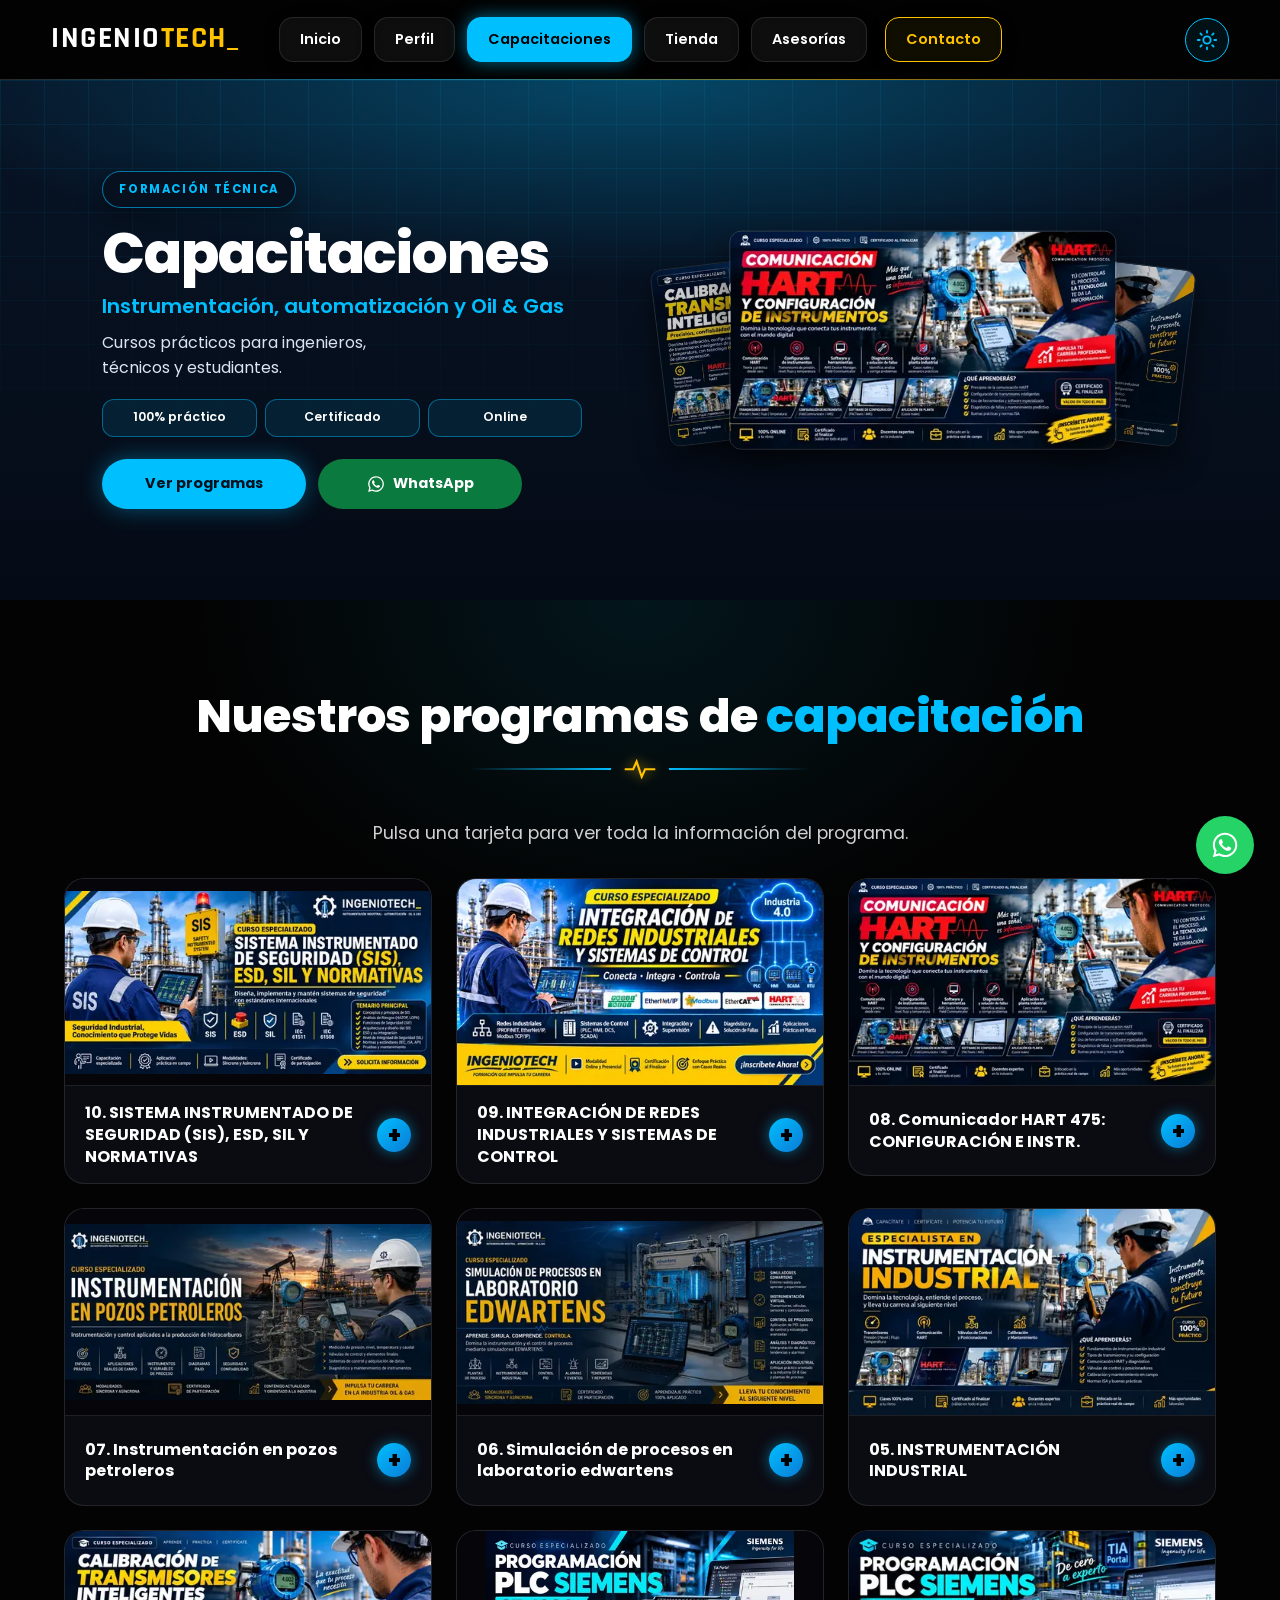
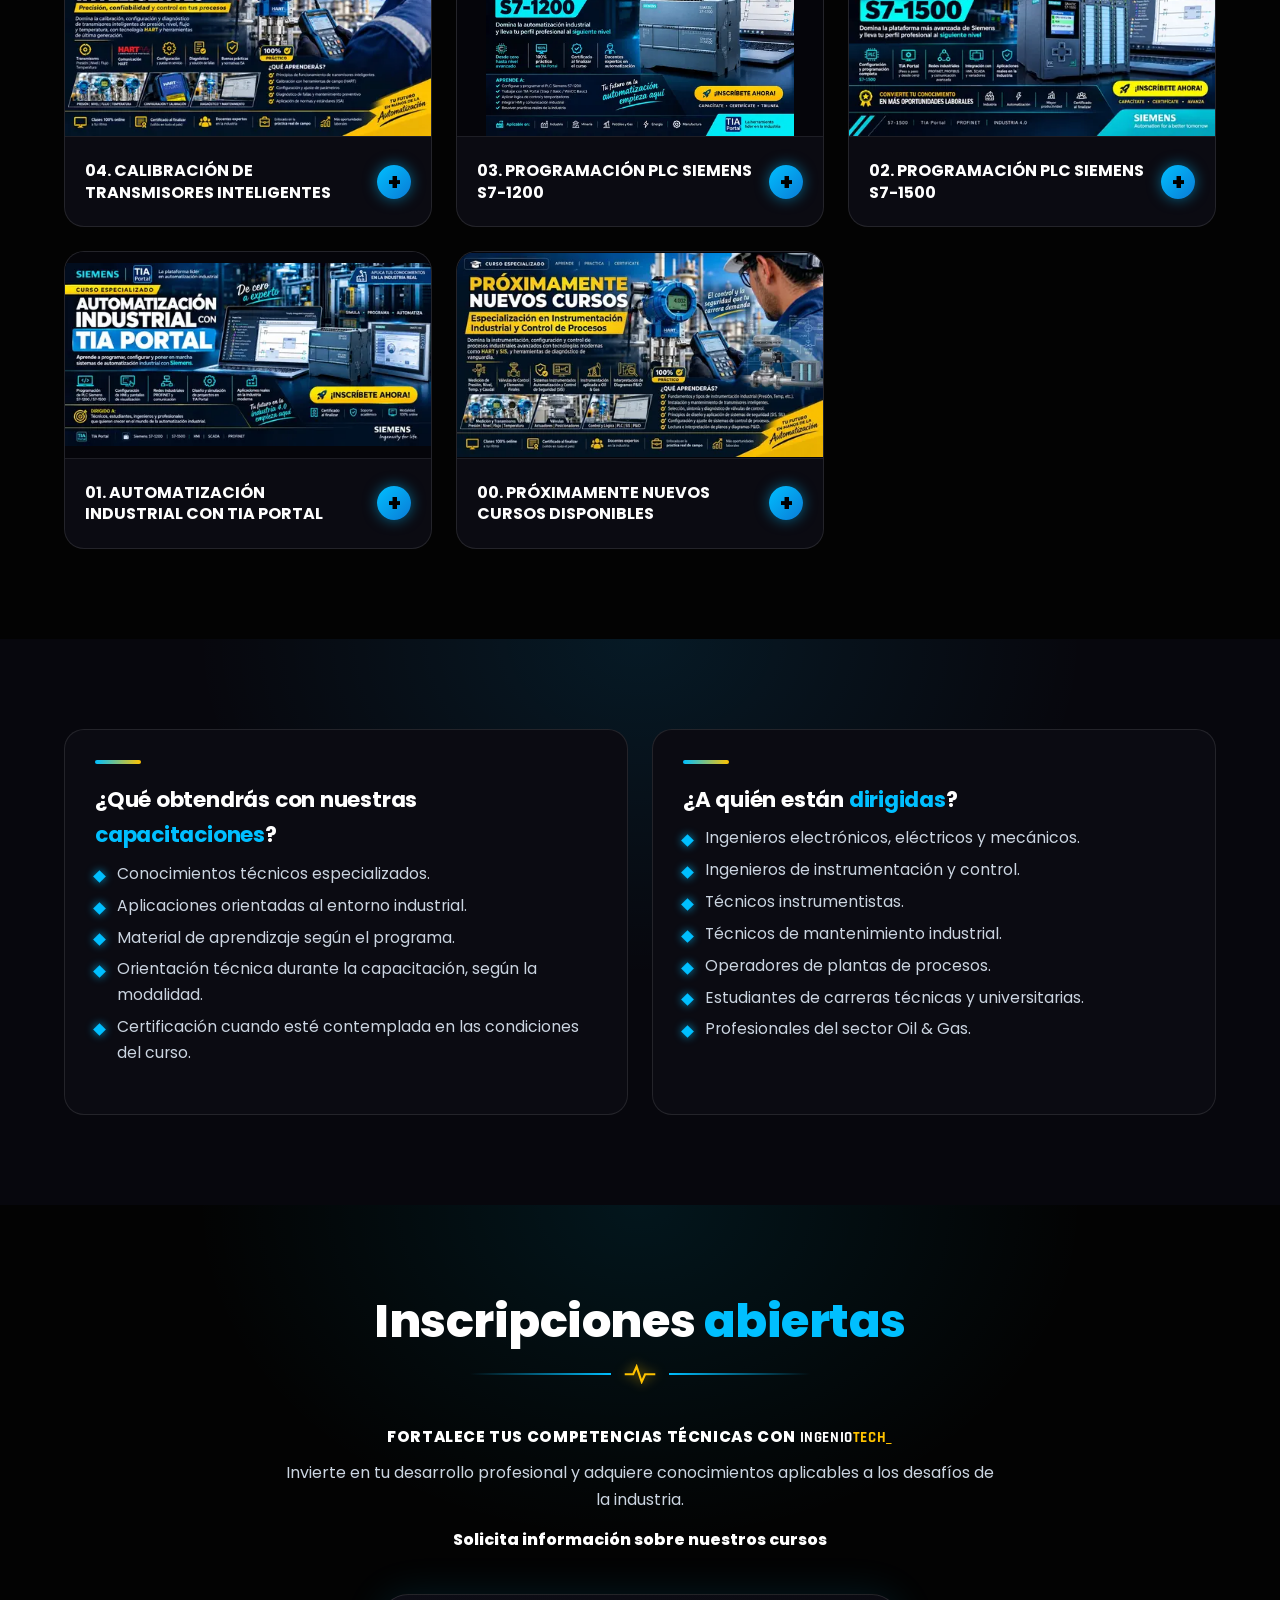
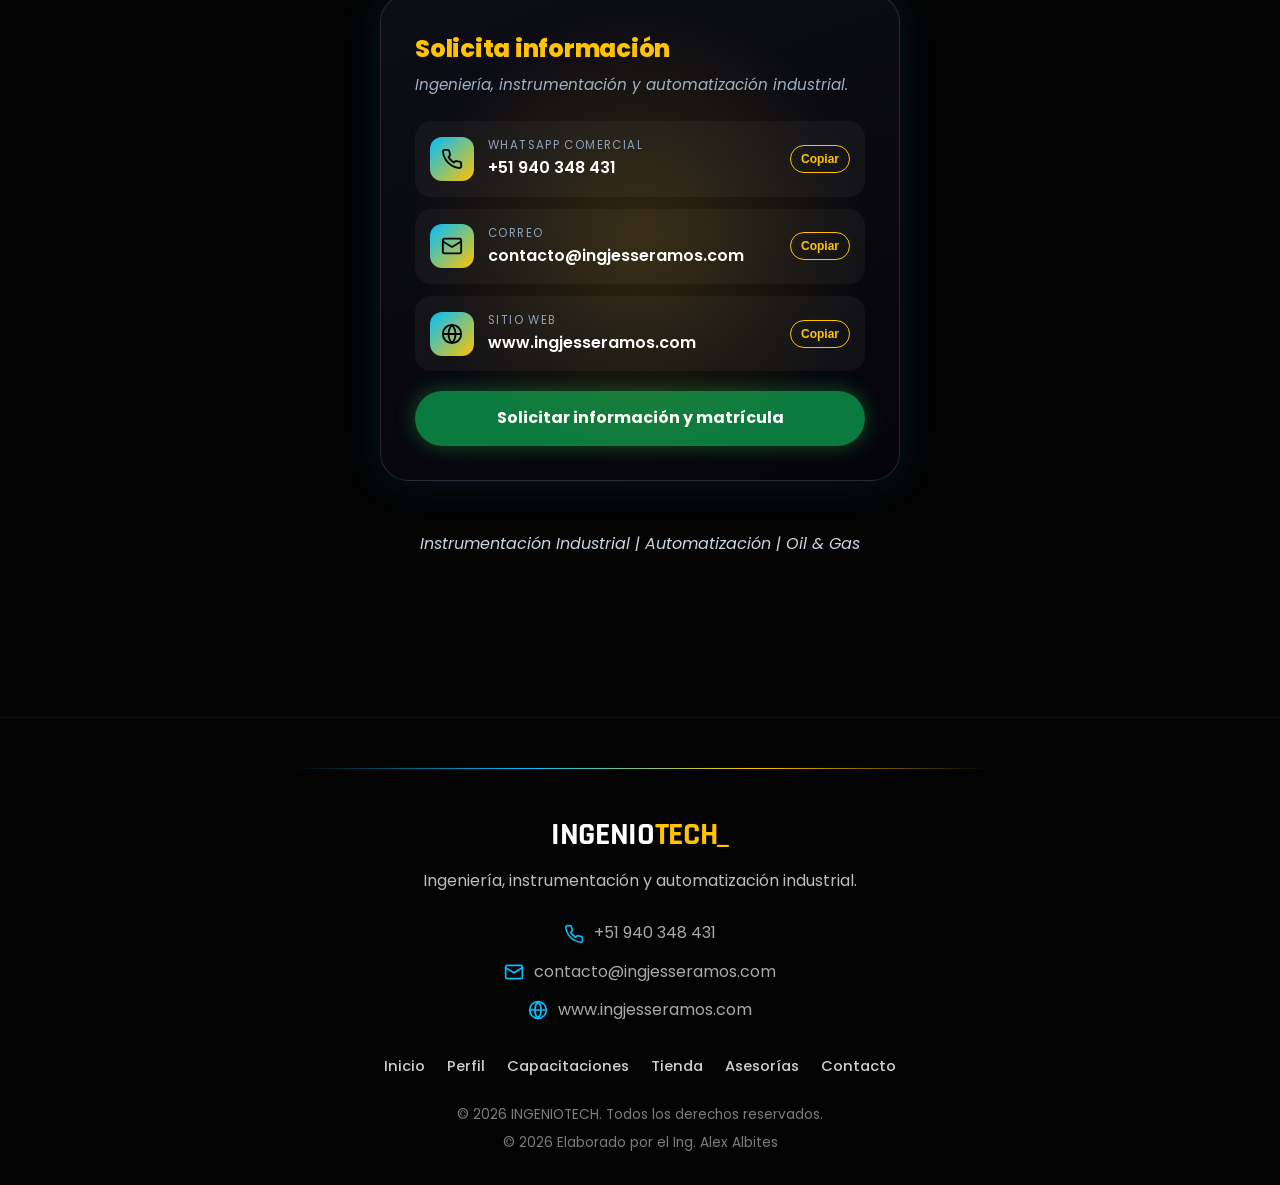
<file: capacitaciones.html>
<!DOCTYPE html>
<html lang="es">
<head>
    <meta charset="UTF-8">
    <meta name="viewport" content="width=device-width, initial-scale=1.0, viewport-fit=cover">
    <meta name="description" content="INGENIOTECH: formación técnica y asesoría en instrumentación industrial, automatización y control de procesos.">
    <meta name="theme-color" content="#030303">
    <link rel="manifest" href="manifest.webmanifest">
    <link rel="apple-touch-icon" href="images/icons/apple-touch-icon.png">
    <meta name="apple-mobile-web-app-capable" content="yes">
    <link rel="icon" href="data:image/svg+xml,%3Csvg xmlns='http://www.w3.org/2000/svg' viewBox='0 0 64 64'%3E%3Crect width='64' height='64' rx='14' fill='%23030303'/%3E%3Ctext x='32' y='44' font-family='Arial' font-size='34' font-weight='700' text-anchor='middle' fill='%2300bfff'%3EI%3C/text%3E%3Crect x='40' y='46' width='12' height='4' fill='%23ffc300'/%3E%3C/svg%3E">
    <script>try{document.documentElement.dataset.theme=localStorage.getItem("it-theme")==="light"?"light":"dark"}catch(e){document.documentElement.dataset.theme="dark"}</script>
    <title>INGENIOTECH | Capacitaciones</title>
    <link rel="preconnect" href="https://fonts.googleapis.com">
    <link rel="preconnect" href="https://fonts.gstatic.com" crossorigin>
    <link href="https://fonts.googleapis.com/css2?family=Poppins:wght@400;500;600;700;800&family=Rajdhani:wght@700&display=swap" rel="stylesheet">
    <link rel="stylesheet" href="css/style.css">
    <link rel="stylesheet" href="css/inicio.css">
    <link rel="stylesheet" href="css/paginas.css">
    <link rel="stylesheet" href="css/tema.css">
    <link rel="stylesheet" href="css/mejoras.css">
</head>
<body>
<a class="skip" href="#contenido">Saltar al contenido</a>

    <header class="site-header">
        <div class="container nav-container">
            <a href="index.html" class="logo" aria-label="INGENIOTECH inicio">INGENIO<span>TECH</span><i aria-hidden="true">_</i></a>
            <button class="menu-toggle" aria-label="Abrir menú" aria-expanded="false"><span></span><span></span><span></span></button>
            <div class="nav-menu-wrapper"><nav class="nav-menu"><a href="index.html">Inicio</a><a href="perfil.html">Perfil</a><a href="capacitaciones.html" aria-current="page">Capacitaciones</a><a href="tienda.html">Tienda</a><a href="asesorias.html">Asesorías</a><a href="contacto.html" class="btn btn-nav">Contacto</a></nav></div>
            <button class="theme-toggle" type="button" aria-label="Cambiar a modo claro" aria-pressed="false"><svg class="i-sun" viewBox="0 0 24 24" aria-hidden="true"><circle cx="12" cy="12" r="4"/><path d="M12 2v2M12 20v2M4.9 4.9l1.4 1.4M17.7 17.7l1.4 1.4M2 12h2M20 12h2M4.9 19.1l1.4-1.4M17.7 6.3l1.4-1.4"/></svg><svg class="i-moon" viewBox="0 0 24 24" aria-hidden="true"><path d="M21 12.8A9 9 0 1 1 11.2 3a7 7 0 0 0 9.8 9.8z"/></svg></button>
        </div>
    </header>

<main id="contenido">
        <section class="ph ph--cap"><div class="ph__media"><div class="fan"><img class="fan__l" src="images/art/calibracion-960.webp" srcset="images/art/calibracion-480.webp 480w, images/art/calibracion-960.webp 960w" sizes="(max-width:900px) 60vw, 300px" width="960" height="540" alt="Curso de calibración" decoding="async"><img class="fan__r" src="images/art/instrumentacion-960.webp" srcset="images/art/instrumentacion-480.webp 480w, images/art/instrumentacion-960.webp 960w" sizes="(max-width:900px) 60vw, 300px" width="960" height="540" alt="Curso de instrumentación industrial" decoding="async"><img class="fan__c" src="images/art/hart-960.webp" srcset="images/art/hart-480.webp 480w, images/art/hart-960.webp 960w" sizes="(max-width:900px) 60vw, 300px" width="960" height="540" alt="Curso de comunicación HART" decoding="async"></div></div><div class="ph__body"><span class="ph__kicker">Formación técnica</span><h1>Capacitaciones</h1><h2>Instrumentación, automatización y Oil &amp; Gas</h2><p>Cursos prácticos para ingenieros, técnicos y estudiantes.</p><ul class="ph__chips"><li>100% práctico</li><li>Certificado</li><li>Online</li></ul><div class="ph__cta"><a class="ph__btn ph__btn--main" href="#capgrid">Ver programas</a><a class="ph__btn ph__btn--wa" href="https://wa.me/51940348431?text=Hola%2C%20quisiera%20informaci%C3%B3n%20sobre%20sus%20capacitaciones" target="_blank" rel="noopener"><svg viewBox="0 0 448 512" aria-hidden="true"><path d="M380.9 97.1c-41.9-42-97.7-65.1-157-65.1-122.4 0-222 99.6-222 222 0 39.1 10.2 77.3 29.6 111L0 480 117.7 449.1c32.4 17.7 68.9 27 106.1 27l.1 0c122.3 0 224.1-99.6 224.1-222 0-59.3-25.2-115-67.1-157zm-157 341.6c-33.2 0-65.7-8.9-94-25.7l-6.7-4-69.8 18.3 18.6-68.1-4.4-7c-18.5-29.4-28.2-63.3-28.2-98.2 0-101.7 82.8-184.5 184.6-184.5 49.3 0 95.6 19.2 130.4 54.1s56.2 81.2 56.1 130.5c0 101.8-84.9 184.6-186.6 184.6zM325.1 300.5c-5.5-2.8-32.8-16.2-37.9-18-5.1-1.9-8.8-2.8-12.5 2.8s-14.3 18-17.6 21.8c-3.2 3.7-6.5 4.2-12 1.4-32.6-16.3-54-29.1-75.5-66-5.7-9.8 5.7-9.1 16.3-30.3 1.8-3.7 .9-6.9-.5-9.7s-12.5-30.1-17.1-41.2c-4.5-10.8-9.1-9.3-12.5-9.5-3.2-.2-6.9-.2-10.6-.2s-9.7 1.4-14.8 6.9c-5.1 5.6-19.4 19-19.4 46.3s19.9 53.7 22.6 57.4c2.8 3.7 39.1 59.7 94.8 83.8 35.2 15.2 49 16.5 66.6 13.9 10.7-1.6 32.8-13.4 37.4-26.4s4.6-24.1 3.2-26.4c-1.3-2.5-5-3.9-10.5-6.6z"/></svg>WhatsApp</a></div></div></section>
        <section class="brand"><div class="container">
            <h2 class="b-title display">Nuestros programas de <span>capacitación</span></h2><div class="rule"><svg viewBox="0 0 40 24"><path d="M2 12h10l4-9 6 18 4-9h12"/></svg></div>
            <p class="b-intro" style="margin-bottom:30px">Pulsa una tarjeta para ver toda la información del programa.</p>
            <div class="xgrid" id="capgrid">
                    <article class="xcard">
                        <button class="xhead" type="button" aria-expanded="false"><div class="xmedia"><img src="images/art/instrumentado-960.webp" srcset="images/art/instrumentado-480.webp 480w, images/art/instrumentado-960.webp 960w" sizes="(max-width:600px) 92vw, (max-width:1100px) 46vw, 380px" width="960" height="480" decoding="async" loading="lazy" alt="01. Comunicador HART 475"></div><div class="xtitle"><span>10. SISTEMA INSTRUMENTADO DE SEGURIDAD (SIS), ESD, SIL Y NORMATIVAS</span><span class="xplus">+</span></div></button>
                        <div class="xbody"><div><div class="xin"><p class="sub">CONCEPTOS, RIESGOS, PELIGROS,CAPAS DE PROTECCIÓN, COMPONENTES, FUNCIONES Y ARQUITECTURAS DE SEGURIDAD </p>
<p>Desarrollar competencias para comprender los principios de seguridad funcional, identificar los componentes de un SIS e interpretar.</p>
<h4>Contenido de la capacitación</h4><ul class="list"><li>Concepto de seguridad industrial y seguridad funcional.</li><li>Riesgo, peligro y consecuencias de eventos no deseados.</li><li>Caqpas de protección independientes (IPL).</li><li>Niveles de parada y condiciones de disparo.</li><li>Válvulas de cierre de emergencia (ESDV).</li><li>Probabilidad de falla bajo demanda (PFD) y peligrosa por hora (PFH).</li><li>Interpretación de requisitos SIL en aplicaciones industriales.</li></ul>
<h4>Modalidades</h4><h4><span>Modalidad síncrona</span></h4><ul class="list"><li>Duración: 1 mes.</li><li>5 sesiones mediante Google Meet.</li><li>Interacción directa y orientación del instructor.</li><li>Desarrollo de ejercicios prác. y resolución de casos de integración industrial.</li></ul>
<h4><span>Modalidad asíncrona</span></h4><ul class="list"><li>Acceso al material de capacitación.</li><li>Aprendizaje a tu propio ritmo.</li><li>Incluye certificación según las condiciones del programa.</li></ul>
<a class="b-btn" href="https://wa.me/51940348431?text=Hola%2C%20quisiera%20informaci%C3%B3n%20y%20matr%C3%ADcula%20de%3A%20Comunicador%20HART%20475" target="_blank" rel="noopener">Solicita información y matrícula</a></div></div></div>
                    </article>
                    <article class="xcard">
                        <button class="xhead" type="button" aria-expanded="false"><div class="xmedia"><img src="images/art/integracion-960.webp" srcset="images/art/integracion-480.webp 480w, images/art/integracion-960.webp 960w" sizes="(max-width:600px) 92vw, (max-width:1100px) 46vw, 380px" width="960" height="540" decoding="async" loading="lazy" alt="01. Comunicador HART 475"></div><div class="xtitle"><span>09. INTEGRACIÓN DE REDES INDUSTRIALES Y SISTEMAS DE CONTROL</span><span class="xplus">+</span></div></button>
                        <div class="xbody"><div><div class="xin"><p class="sub">introducción, fundamentos, arquitectura, configuración, integración y diagnóstico de redes </p>
<p>Desarrolla competencias técnicas para identificar, configurar, integrar y diagnosticar redes de comunicación industrial.</p>
<h4>Contenido de la capacitación</h4><ul class="list"><li>Introducción a las redes y sus aplicaciones.</li><li>Fundamentos de comunicación de datos y arquitectura de redes industriales.</li><li>Modelo OSI y conceptos de Ethernet Ind.</li><li>Identificación y características de protocolos industriales.</li><li>Configuración e integración de redes PROFINET, PROFIBUS, Modbus RTU y TCP/IP.</li><li>Configuración de direcciones IP, parámetros de comunicación y dispositivos de red.</li><li>Integración de inst., controladores y sistemas de supervisión.</li></ul>
<h4>Modalidades</h4><h4><span>Modalidad síncrona</span></h4><ul class="list"><li>Duración: 1 mes.</li><li>5 sesiones mediante Google Meet.</li><li>Interacción directa y orientación del instructor.</li><li>Desarrollo de ejercicios prác. y resolución de casos de integración industrial.</li></ul>
<h4><span>Modalidad asíncrona</span></h4><ul class="list"><li>Acceso al material de capacitación.</li><li>Aprendizaje a tu propio ritmo.</li><li>Incluye certificación según las condiciones del programa.</li></ul>
<a class="b-btn" href="https://wa.me/51940348431?text=Hola%2C%20quisiera%20informaci%C3%B3n%20y%20matr%C3%ADcula%20de%3A%20Comunicador%20HART%20475" target="_blank" rel="noopener">Solicita información y matrícula</a></div></div></div>
                    </article>
                    <article class="xcard">
                        <button class="xhead" type="button" aria-expanded="false"><div class="xmedia"><img src="images/art/hart-960.webp" srcset="images/art/hart-480.webp 480w, images/art/hart-960.webp 960w" sizes="(max-width:600px) 92vw, (max-width:1100px) 46vw, 380px" width="960" height="540" decoding="async" loading="lazy" alt="01. Comunicador HART 475"></div><div class="xtitle"><span>08. Comunicador HART 475: CONFIGURACIÓN E INSTR.</span><span class="xplus">+</span></div></button>
                        <div class="xbody"><div><div class="xin"><p class="sub">Configuración, comunicación y diagnóstico de instrumentos inteligentes</p>
<p>Aprende a utilizar el comunicador de campo Emerson 475 para interactuar con instrumentos inteligentes compatibles con el protocolo HART.</p>
<h4>Contenido de la capacitación</h4><ul class="list"><li>Introducción al protocolo de comunicación HART.</li><li>Reconocimiento y conexión del comunicador HART 475.</li><li>Configuración de instrumentos inteligentes.</li><li>Identificación de variables y parámetros del instrumento.</li><li>Lectura y modificación de parámetros.</li><li>Diagnóstico de dispositivos de campo.</li><li>Aplicaciones en transmisores de presión, nivel, temperatura y caudal.</li></ul>
<h4>Modalidades</h4><h4><span>Modalidad síncrona</span></h4><ul class="list"><li>Duración: 1 mes.</li><li>5 sesiones mediante Google Meet.</li><li>Interacción directa y orientación del instructor.</li></ul>
<h4><span>Modalidad asíncrona</span></h4><ul class="list"><li>Acceso al material de capacitación.</li><li>Aprendizaje a tu propio ritmo.</li><li>Incluye certificación según las condiciones del programa.</li></ul>
<a class="b-btn" href="https://wa.me/51940348431?text=Hola%2C%20quisiera%20informaci%C3%B3n%20y%20matr%C3%ADcula%20de%3A%20Comunicador%20HART%20475" target="_blank" rel="noopener">Solicita información y matrícula</a></div></div></div>
                    </article>
                    <article class="xcard">
                        <button class="xhead" type="button" aria-expanded="false"><div class="xmedia"><img src="images/art/pozos-960.webp" srcset="images/art/pozos-480.webp 480w, images/art/pozos-960.webp 960w" sizes="(max-width:600px) 92vw, (max-width:1100px) 46vw, 380px" width="960" height="463" decoding="async" loading="lazy" alt="02. Instrumentación en pozos petroleros"></div><div class="xtitle"><span>07. Instrumentación en pozos petroleros</span><span class="xplus">+</span></div></button>
                        <div class="xbody"><div><div class="xin"><p class="sub">FUNDAMENTOS, INTRODUCCIÓN, MEDICIÓN, TRANSMISORES, VÁLVULAS Y SISTEMAS DE CONTROL</p>
<p>Conoce los instrumentos, variables de proceso y sistemas de control utilizados en las operaciones de producción de petróleo y gas.</p>
<p>Una capacitación orientada a comprender la instrumentación presente en instalaciones y sistemas de producción petrolera.</p>
<h4>Contenido de la capacitación</h4><ul class="list"><li>Fundamentos de producción de hidrocarburos.</li><li>Introducción a la instrumentación en pozos petroleros.</li><li>Medición de presión y temperatura.</li><li>Instrumentación de nivel y caudal.</li><li>Transmisores e indicadores de campo.</li><li>Válvulas de control y elementos finales.</li><li>Sistemas de control y monitoreo.</li><li>Aplicaciones de instrumentación en operaciones petroleras.</li><li>Interpretación de variables y condiciones operativas.</li></ul>
<h4>Modalidades</h4><h4><span>Modalidad síncrona</span></h4><ul class="list"><li>Capacitación con orientación directa del instructor.</li><li>Desarrollo de contenidos mediante sesiones en vivo.</li></ul>
<h4><span>Modalidad asíncrona</span></h4><ul class="list"><li>Aprendizaje flexible.</li><li>Acceso al contenido de capacitación según las condiciones del programa.</li></ul>
<a class="b-btn" href="https://wa.me/51940348431?text=Hola%2C%20quisiera%20informaci%C3%B3n%20y%20matr%C3%ADcula%20de%3A%20Instrumentaci%C3%B3n%20en%20pozos%20petroleros" target="_blank" rel="noopener">Solicita información y matrícula</a></div></div></div>
                    </article>
                    <article class="xcard">
                        <button class="xhead" type="button" aria-expanded="false"><div class="xmedia"><img src="images/art/simulacion-960.webp" srcset="images/art/simulacion-480.webp 480w, images/art/simulacion-960.webp 960w" sizes="(max-width:600px) 92vw, (max-width:1100px) 46vw, 380px" width="960" height="480" decoding="async" loading="lazy" alt="03. Comunicador HART 475"></div><div class="xtitle"><span>06. Simulación de procesos en laboratorio edwartens</span><span class="xplus">+</span></div></button>
                        <div class="xbody"><div><div class="xin"><p class="sub">INTRODUCCIÓN, RECONOCIMIENTO, IDENTIFICACIÓN Y ANÁLSIS DE RESPUESTA Y COMPORTAMIENTO DE SISTEMAS INDUSTRIAL</p>
<p>Desarrolla habilidades en la operación, simulación y análisis de procesos mediante sistemas didácticos de laboratorio EDWARTENS.</p>
<h4>Contenido de la capacitación</h4><ul class="list"><li>Introducción a la simulación de procesos industriales.</li><li>Reconocimiento y funcionamiento del laboratorio EDWARTENS.</li><li>Operación y supervisión de sistemas de entrenamiento industrial.</li><li>Adquisición, visualización e interpretación de datos.</li><li>Análisis de respuestas y comportamiento de sistemas industriales.</li><li>Diagnóstico de condiciones anormales.</li><li>Desarrollo de prácticas aplicadas a escenarios industriales.</li></ul>
<h4>Modalidades</h4><h4><span>Modalidad síncrona</span></h4><ul class="list"><li>Duración: 1 mes.</li><li>5 sesiones mediante Google Meet.</li><li>Interacción directa y orientación del instructor.</li></ul>
<h4><span>Modalidad asíncrona</span></h4><ul class="list"><li>Acceso al material de capacitación.</li><li>Aprendizaje a tu propio ritmo.</li><li>Incluye certificación según las condiciones del programa.</li></ul>
<a class="b-btn" href="https://wa.me/51940348431?text=Hola%2C%20quisiera%20informaci%C3%B3n%20y%20matr%C3%ADcula%20de%3A%20Comunicador%20HART%20475" target="_blank" rel="noopener">Solicita información y matrícula</a></div></div></div>
                    </article>
                    <article class="xcard">
                        <button class="xhead" type="button" aria-expanded="false"><div class="xmedia"><img src="images/art/instrumentacion-960.webp" srcset="images/art/instrumentacion-480.webp 480w, images/art/instrumentacion-960.webp 960w" sizes="(max-width:600px) 92vw, (max-width:1100px) 46vw, 380px" width="960" height="540" decoding="async" loading="lazy" alt="04. Comunicador HART 475"></div><div class="xtitle"><span>05. INSTRUMENTACIÓN INDUSTRIAL</span><span class="xplus">+</span></div></button>
                        <div class="xbody"><div><div class="xin"><p class="sub">INTRODUCCIÓN, FUNDAMENTOS, IDENTIFICACIÓN, medición, control y automatización de procesos</p>
<p>Desarrolla competencias técnicas para identificar, instalar, configurar, calibrar y diagnosticar instrumentos industriales.</p>
<h4>Contenido de la capacitación</h4><ul class="list"><li>Introducción a la instrumentación industrial y sus aplicaciones.</li><li>Fundamentos de medición y control de procesos industriales.</li><li>Identificación y clasificación de instrumentos.</li><li>Medición de presión, temperatura, nivel y caudal.</li><li>Funcionamiento de sensores, transmisores y elementos primarios.</li><li>   Instalación y conexión de instrumentos.</li><li>Diagnóstico de fallas y mantenimiento de instrumentos.</li></ul>
<h4>Modalidades</h4><h4><span>Modalidad síncrona</span></h4><ul class="list"><li>Duración: 1 mes.</li><li>5 sesiones mediante Google Meet.</li><li>Interacción directa y orientación del instructor.</li></ul>
<h4><span>Modalidad asíncrona</span></h4><ul class="list"><li>Acceso al material de capacitación.</li><li>Aprendizaje a tu propio ritmo.</li><li>Incluye certificación según las condiciones del programa.</li></ul>
<a class="b-btn" href="https://wa.me/51940348431?text=Hola%2C%20quisiera%20informaci%C3%B3n%20y%20matr%C3%ADcula%20de%3A%20Comunicador%20HART%20475" target="_blank" rel="noopener">Solicita información y matrícula</a></div></div></div>
                    </article>
                    <article class="xcard">
                        <button class="xhead" type="button" aria-expanded="false"><div class="xmedia"><img src="images/art/calibracion-960.webp" srcset="images/art/calibracion-480.webp 480w, images/art/calibracion-960.webp 960w" sizes="(max-width:600px) 92vw, (max-width:1100px) 46vw, 380px" width="960" height="540" decoding="async" loading="lazy" alt="05. Comunicador HART 475"></div><div class="xtitle"><span>04. CALIBRACIÓN DE TRANSMISORES INTELIGENTES</span><span class="xplus">+</span></div></button>
                        <div class="xbody"><div><div class="xin"><p class="sub">INTRODUCCIÓN, IDENTIFICACIÓN, RECONOCIMIENTO, CONFIGURACIÓN, AJUSTE Y VERIFICACIÓN</p>
<p>Desarrolla competencias técnicas realizando la calibración, configuración y verificación de transmisores inteligentes utilizados en procesos.</p>
<h4>Contenido de la capacitación</h4><ul class="list"><li>Introducción a la calibración de instrumentos industriales.</li><li>Fundamentos de metrología y trazabilidad.</li><li>Identificación y funcionamiento de transmisores inteligentes.</li><li>Interpretación de rangos de medición: LRV y URV.</li><li>Identificación de señales analógicas de 4 - 20 mA.</li><li>Uso de calibradores de procesos y comunicadores de campo.</li><li>Elaboración de informes y registros de calibración.</li></ul>
<h4>Modalidades</h4><h4><span>Modalidad síncrona</span></h4><ul class="list"><li>Duración: 1 mes.</li><li>5 sesiones mediante Google Meet.</li><li>Interacción directa y orientación del instructor.</li></ul>
<h4><span>Modalidad asíncrona</span></h4><ul class="list"><li>Acceso al material de capacitación.</li><li>Aprendizaje a tu propio ritmo.</li><li>Incluye certificación según las condiciones del programa.</li></ul>
<a class="b-btn" href="https://wa.me/51940348431?text=Hola%2C%20quisiera%20informaci%C3%B3n%20y%20matr%C3%ADcula%20de%3A%20Comunicador%20HART%20475" target="_blank" rel="noopener">Solicita información y matrícula</a></div></div></div>
                    </article>
                    <article class="xcard">
                        <button class="xhead" type="button" aria-expanded="false"><div class="xmedia"><img src="images/art/programacion-960.webp" srcset="images/art/programacion-480.webp 480w, images/art/programacion-960.webp 960w" sizes="(max-width:600px) 92vw, (max-width:1100px) 46vw, 380px" width="960" height="640" decoding="async" loading="lazy" alt="06. Comunicador HART 475"></div><div class="xtitle"><span>03. PROGRAMACIÓN PLC SIEMENS S7-1200</span><span class="xplus">+</span></div></button>
                        <div class="xbody"><div><div class="xin"><p class="sub">INTRODUCCIÓN, ARQUITECTURA, CONFIGURACIÓN, CREACIÓN Y PROGRAMACIÓN DE BLOQUES DE FUNCIONES</p>
<p>Desarrolla competencias en programación, configuración y puesta en marcha de controladores lógicos programables.</p>
<h4>Contenido de la capacitación</h4><ul class="list"><li>Introducción a la automatización y control industrial.</li><li>Arquitectura del PLC Siemens S7-1200.</li><li>Identificación de entradas y salidas digitales y analógicas.</li><li>Configuración de hardware y dispositivos PLC.</li><li>Fundamentos de programación en lenguaje Ladder (LAD).</li><li>Programación en bloques de funciones (FBD).</li><li>Simulación y monitoreo de programas mediante PLCSIM.</li></ul>
<h4>Modalidades</h4><h4><span>Modalidad síncrona</span></h4><ul class="list"><li>Duración: 1 mes.</li><li>5 sesiones mediante Google Meet.</li><li>Interacción directa y orientación del instructor.</li></ul>
<h4><span>Modalidad asíncrona</span></h4><ul class="list"><li>Acceso al material de capacitación.</li><li>Aprendizaje a tu propio ritmo.</li><li>Incluye certificación según las condiciones del programa.</li></ul>
<a class="b-btn" href="https://wa.me/51940348431?text=Hola%2C%20quisiera%20informaci%C3%B3n%20y%20matr%C3%ADcula%20de%3A%20Comunicador%20HART%20475" target="_blank" rel="noopener">Solicita información y matrícula</a></div></div></div>
                    </article>
                    <article class="xcard">
                        <button class="xhead" type="button" aria-expanded="false"><div class="xmedia"><img src="images/art/programacion2-960.webp" srcset="images/art/programacion2-480.webp 480w, images/art/programacion2-960.webp 960w" sizes="(max-width:600px) 92vw, (max-width:1100px) 46vw, 380px" width="960" height="540" decoding="async" loading="lazy" alt="07. Comunicador HART 475"></div><div class="xtitle"><span>02. PROGRAMACIÓN PLC SIEMENS S7-1500</span><span class="xplus">+</span></div></button>
                        <div class="xbody"><div><div class="xin"><p class="sub">INTRODUCCIÓN, ARQUITECTURA, RECONOCIMIENTO, AUTOMATIZACIÓN AVANZADA Y CONTROL DE PROCESOS</p>
<p>Aprende a implementar soluciones de automatización industrial, gestionar señales de entrada y salida y establecer comunicaciones.</p>
<h4>Contenido de la capacitación</h4><ul class="list"><li>Arquitectura y características del PLC Siemens S7-1500.</li><li>Reconocimiento de CPU, módulos de expansión y tarjetas de comunicación.</li><li>Creación, configuración y gestión de proyectos de automatización.</li><li>Configuración de hardware y asignación de entradas y salidas.</li><li>Gestión de bloques de datos (DB) y variables.</li><li>Escalamiento y monitoreo de variables.</li><li>Detección de fallas y puesta en marcha de sistemas automatizados.</li></ul>
<h4>Modalidades</h4><h4><span>Modalidad síncrona</span></h4><ul class="list"><li>Duración: 1 mes.</li><li>5 sesiones mediante Google Meet.</li><li>Interacción directa y orientación del instructor.</li></ul>
<h4><span>Modalidad asíncrona</span></h4><ul class="list"><li>Acceso al material de capacitación.</li><li>Aprendizaje a tu propio ritmo.</li><li>Incluye certificación según las condiciones del programa.</li></ul>
<a class="b-btn" href="https://wa.me/51940348431?text=Hola%2C%20quisiera%20informaci%C3%B3n%20y%20matr%C3%ADcula%20de%3A%20Comunicador%20HART%20475" target="_blank" rel="noopener">Solicita información y matrícula</a></div></div></div>
                    </article>
                    <article class="xcard">
                        <button class="xhead" type="button" aria-expanded="false"><div class="xmedia"><img src="images/art/automatizacion-960.webp" srcset="images/art/automatizacion-480.webp 480w, images/art/automatizacion-960.webp 960w" sizes="(max-width:600px) 92vw, (max-width:1100px) 46vw, 380px" width="960" height="480" decoding="async" loading="lazy" alt="08. Comunicador HART 475"></div><div class="xtitle"><span>01. AUTOMATIZACIÓN INDUSTRIAL CON TIA PORTAL</span><span class="xplus">+</span></div></button>
                        <div class="xbody"><div><div class="xin"><p class="sub">CREACIÓN, ARQUITECTURA, CONFIGURACIÓN, PROGRAMACIÓN, SIMULACIÓN Y CONTROL DE PROCESOS</p>
<p>Aprende a integrar controladores PLC, dispositivos de campo, sistemas de supervisión y comunicación industrial para implementar soluciones.</p>
<h4>Contenido de la capacitación</h4><ul class="list"><li>Reconocimiento del entorno de ingeniería TIA Portal.</li><li>Creación, configuración y administración de proyectos.</li><li>Desarrollo de secuencias de control automát.</li><li>Configuración de comunicación industrial PROFINET.</li><li>Simulación y monitoreo de procesos industriales.</li><li>Diagnóstico de fallas y puesta en marcha.</li><li>Desarrollo de aplicaciones prácticas de automatización industrial.</li></ul>
<h4>Modalidades</h4><h4><span>Modalidad síncrona</span></h4><ul class="list"><li>Duración: 1 mes.</li><li>5 sesiones mediante Google Meet.</li><li>Interacción directa y orientación del instructor.</li></ul>
<h4><span>Modalidad asíncrona</span></h4><ul class="list"><li>Acceso al material de capacitación.</li><li>Aprendizaje a tu propio ritmo.</li><li>Incluye certificación según las condiciones del programa.</li></ul>
<a class="b-btn" href="https://wa.me/51940348431?text=Hola%2C%20quisiera%20informaci%C3%B3n%20y%20matr%C3%ADcula%20de%3A%20Comunicador%20HART%20475" target="_blank" rel="noopener">Solicita información y matrícula</a></div></div></div>
                    </article>
                    <article class="xcard">
                        <button class="xhead" type="button" aria-expanded="false"><div class="xmedia"><img src="images/art/proximamente-960.webp" srcset="images/art/proximamente-480.webp 480w, images/art/proximamente-960.webp 960w" sizes="(max-width:600px) 92vw, (max-width:1100px) 46vw, 380px" width="960" height="536" decoding="async" loading="lazy" alt="09. Comunicador HART 475"></div><div class="xtitle"><span>00. PRÓXIMAMENTE NUEVOS CURSOS DISPONIBLES</span><span class="xplus">+</span></div></button>
                        <div class="xbody"><div><div class="xin"><p class="sub">PRÓXIMAMENTE</p>
<p>PRÓXIMAMENTE.</p>
<h4>Contenido de la capacitación</h4><ul class="list"><li>Introducción al protocolo de comunicación HART.</li><li>Reconocimiento y conexión del comunicador HART 475.</li><li>Configuración de instrumentos inteligentes.</li><li>Identificación de variables y parámetros del instrumento.</li><li>Lectura y modificación de parámetros.</li><li>Diagnóstico de dispositivos de campo.</li><li>Aplicaciones en transmisores de presión, nivel, temperatura y caudal.</li></ul>
<h4>Modalidades</h4><h4><span>Modalidad síncrona</span></h4><ul class="list"><li>Duración: 1 mes.</li><li>5 sesiones mediante Google Meet.</li><li>Interacción directa y orientación del instructor.</li></ul>
<h4><span>Modalidad asíncrona</span></h4><ul class="list"><li>Acceso al material de capacitación.</li><li>Aprendizaje a tu propio ritmo.</li><li>Incluye certificación según las condiciones del programa.</li></ul>
<a class="b-btn" href="https://wa.me/51940348431?text=Hola%2C%20quisiera%20informaci%C3%B3n%20y%20matr%C3%ADcula%20de%3A%20Comunicador%20HART%20475" target="_blank" rel="noopener">Solicita información y matrícula</a></div></div></div>
                    </article>
                    <!-- Para agregar otra capacitación, copia una tarjeta .xcard completa aquí. -->
            </div>
        </div></section>
        <section class="brand alt"><div class="container">
            <div class="two">
                <div class="b-card"><h3 class="display">¿Qué obtendrás con nuestras <span>capacitaciones</span>?</h3><ul class="list"><li>Conocimientos técnicos especializados.</li><li>Aplicaciones orientadas al entorno industrial.</li><li>Material de aprendizaje según el programa.</li><li>Orientación técnica durante la capacitación, según la modalidad.</li><li>Certificación cuando esté contemplada en las condiciones del curso.</li></ul></div>
                <div class="b-card"><h3 class="display">¿A quién están <span>dirigidas</span>?</h3><ul class="list"><li>Ingenieros electrónicos, eléctricos y mecánicos.</li><li>Ingenieros de instrumentación y control.</li><li>Técnicos instrumentistas.</li><li>Técnicos de mantenimiento industrial.</li><li>Operadores de plantas de procesos.</li><li>Estudiantes de carreras técnicas y universitarias.</li><li>Profesionales del sector Oil &amp; Gas.</li></ul></div>
            </div>
        </div></section>
        <section class="brand"><div class="container">
            <div class="tcenter">
                <h2 class="b-title display">Inscripciones <span>abiertas</span></h2><div class="rule"><svg viewBox="0 0 40 24"><path d="M2 12h10l4-9 6 18 4-9h12"/></svg></div>
                <p class="sub" style="color:var(--fg);font-weight:800">Fortalece tus competencias técnicas con <span class="wordmark">INGENIO<b>TECH</b><i aria-hidden="true">_</i></span></p>
                <p>Invierte en tu desarrollo profesional y adquiere conocimientos aplicables a los desafíos de la industria.</p>
                <p style="color:var(--fg);font-weight:800;margin-top:14px">Solicita información sobre nuestros cursos</p>
            </div>
            <div class="ccard-wrap" style="padding-bottom:20px">
                    <div class="ccard">
                        <h3 class="display">Solicita información</h3>
                        <p class="tag">Ingeniería, instrumentación y automatización industrial.</p>
                        <a class="crow" href="https://wa.me/51940348431" target="_blank" rel="noopener"><span class="ci"><svg viewBox="0 0 24 24"><path d="M22 16.9v3a2 2 0 0 1-2.2 2 19.8 19.8 0 0 1-8.6-3.1 19.5 19.5 0 0 1-6-6A19.8 19.8 0 0 1 2.1 4.2 2 2 0 0 1 4.1 2h3a2 2 0 0 1 2 1.7c.1 1 .4 1.9.7 2.8a2 2 0 0 1-.5 2.1L8.1 9.9a16 16 0 0 0 6 6l1.3-1.3a2 2 0 0 1 2.1-.4c.9.3 1.8.6 2.8.7a2 2 0 0 1 1.7 2z"/></svg></span><span><small>WhatsApp comercial</small><span class="v">+51 940 348 431</span></span><button class="copy" data-copy="+51 940 348 431" type="button">Copiar</button></a>
                        <a class="crow" href="mailto:contacto@ingjesseramos.com"><span class="ci"><svg viewBox="0 0 24 24"><rect x="2" y="4" width="20" height="16" rx="2"/><path d="m22 7-10 6L2 7"/></svg></span><span><small>Correo</small><span class="v">contacto@ingjesseramos.com</span></span><button class="copy" data-copy="contacto@ingjesseramos.com" type="button">Copiar</button></a>
                        <a class="crow" href="https://www.ingjesseramos.com" target="_blank" rel="noopener"><span class="ci"><svg viewBox="0 0 24 24"><circle cx="12" cy="12" r="10"/><path d="M2 12h20M12 2a15 15 0 0 1 0 20M12 2a15 15 0 0 0 0 20"/></svg></span><span><small>Sitio web</small><span class="v">www.ingjesseramos.com</span></span><button class="copy" data-copy="www.ingjesseramos.com" type="button">Copiar</button></a>
                        <a class="wa" href="https://wa.me/51940348431?text=Hola%2C%20quisiera%20informaci%C3%B3n%20sobre%20sus%20cursos" target="_blank" rel="noopener">Solicitar información y matrícula</a>
                    </div>
                </div>
            <p style="text-align:center;margin:30px 0 70px;font-style:italic">Instrumentación Industrial | Automatización | Oil &amp; Gas</p>
        </div></section>
    </main>

    <footer class="site-footer">
        <div class="container">
            <div class="footer-line"></div>
            <p class="wordmark display">INGENIO<b>TECH</b><i aria-hidden="true">_</i></p>
            <p class="footer-tag">Ingeniería, instrumentación y automatización industrial.</p>
            <div class="footer-info">
                <a href="https://wa.me/51940348431" target="_blank" rel="noopener"><svg viewBox="0 0 24 24" aria-hidden="true"><path d="M22 16.9v3a2 2 0 0 1-2.2 2 19.8 19.8 0 0 1-8.6-3.1 19.5 19.5 0 0 1-6-6A19.8 19.8 0 0 1 2.1 4.2 2 2 0 0 1 4.1 2h3a2 2 0 0 1 2 1.7c.1 1 .4 1.9.7 2.8a2 2 0 0 1-.5 2.1L8.1 9.9a16 16 0 0 0 6 6l1.3-1.3a2 2 0 0 1 2.1-.4c.9.3 1.8.6 2.8.7a2 2 0 0 1 1.7 2z"/></svg> +51 940 348 431</a>
                <a href="mailto:contacto@ingjesseramos.com"><svg viewBox="0 0 24 24" aria-hidden="true"><rect x="2" y="4" width="20" height="16" rx="2"/><path d="m22 7-10 6L2 7"/></svg> contacto@ingjesseramos.com</a>
                <a href="https://www.ingjesseramos.com" target="_blank" rel="noopener"><svg viewBox="0 0 24 24" aria-hidden="true"><circle cx="12" cy="12" r="10"/><path d="M2 12h20M12 2a15 15 0 0 1 0 20M12 2a15 15 0 0 0 0 20"/></svg> www.ingjesseramos.com</a>
            </div>
            <nav class="footer-nav" aria-label="Enlaces del pie"><a href="index.html">Inicio</a><a href="perfil.html">Perfil</a><a href="capacitaciones.html">Capacitaciones</a><a href="tienda.html">Tienda</a><a href="asesorias.html">Asesorías</a><a href="contacto.html">Contacto</a></nav>
            <p class="footer-copy">&copy; 2026 INGENIOTECH. Todos los derechos reservados.</p>
            <p class="footer-copy">&copy; 2026 Elaborado por el Ing. Alex Albites</p>
        </div>
    </footer>
    <div class="social-float-container">
        <button class="social-float-btn subir" type="button" aria-label="Volver arriba" title="Volver arriba"><svg viewBox="0 0 24 24" aria-hidden="true"><path d="m6 15 6-6 6 6"/></svg></button>
        <a class="social-float-btn whatsapp" href="https://wa.me/51940348431?text=Hola%2C%20quisiera%20informaci%C3%B3n%20sobre%20sus%20cursos%20y%20servicios" target="_blank" rel="noopener" aria-label="WhatsApp" title="WhatsApp"><svg viewBox="0 0 448 512" aria-hidden="true"><path d="M380.9 97.1c-41.9-42-97.7-65.1-157-65.1-122.4 0-222 99.6-222 222 0 39.1 10.2 77.3 29.6 111L0 480 117.7 449.1c32.4 17.7 68.9 27 106.1 27l.1 0c122.3 0 224.1-99.6 224.1-222 0-59.3-25.2-115-67.1-157zm-157 341.6c-33.2 0-65.7-8.9-94-25.7l-6.7-4-69.8 18.3 18.6-68.1-4.4-7c-18.5-29.4-28.2-63.3-28.2-98.2 0-101.7 82.8-184.5 184.6-184.5 49.3 0 95.6 19.2 130.4 54.1s56.2 81.2 56.1 130.5c0 101.8-84.9 184.6-186.6 184.6zM325.1 300.5c-5.5-2.8-32.8-16.2-37.9-18-5.1-1.9-8.8-2.8-12.5 2.8s-14.3 18-17.6 21.8c-3.2 3.7-6.5 4.2-12 1.4-32.6-16.3-54-29.1-75.5-66-5.7-9.8 5.7-9.1 16.3-30.3 1.8-3.7 .9-6.9-.5-9.7s-12.5-30.1-17.1-41.2c-4.5-10.8-9.1-9.3-12.5-9.5-3.2-.2-6.9-.2-10.6-.2s-9.7 1.4-14.8 6.9c-5.1 5.6-19.4 19-19.4 46.3s19.9 53.7 22.6 57.4c2.8 3.7 39.1 59.7 94.8 83.8 35.2 15.2 49 16.5 66.6 13.9 10.7-1.6 32.8-13.4 37.4-26.4s4.6-24.1 3.2-26.4c-1.3-2.5-5-3.9-10.5-6.6z"/></svg></a>
    </div>
    <div class="toast" role="status" aria-live="polite"></div>
    <nav class="bnav" aria-label="Navegación principal"><ul><li><a href="index.html" aria-label="Inicio"><span class="ic"><svg viewBox="0 0 24 24" aria-hidden="true"><path d="M3 11.5 12 4l9 7.5"/><path d="M5 10v10h5v-6h4v6h5V10"/></svg></span><span class="t">Inicio</span></a></li><li><a href="perfil.html" aria-label="Perfil"><span class="ic"><svg viewBox="0 0 24 24" aria-hidden="true"><circle cx="12" cy="8" r="4"/><path d="M4 21c0-4.4 3.6-7 8-7s8 2.6 8 7"/></svg></span><span class="t">Perfil</span></a></li><li><a href="capacitaciones.html" aria-current="page" aria-label="Capacitaciones"><span class="ic"><svg viewBox="0 0 24 24" aria-hidden="true"><path d="M2 9l10-5 10 5-10 5z"/><path d="M6 11.5V16c0 1.4 2.7 3 6 3s6-1.6 6-3v-4.5"/><path d="M22 9v6"/></svg></span><span class="t">Capacitaciones</span></a></li><li><a href="tienda.html" aria-label="Tienda"><span class="ic"><svg viewBox="0 0 24 24" aria-hidden="true"><path d="M5 8h14l-1 12H6z"/><path d="M9 8V6a3 3 0 0 1 6 0v2"/></svg></span><span class="t">Tienda</span></a></li><li><a href="asesorias.html" aria-label="Asesorías"><span class="ic"><svg viewBox="0 0 24 24" aria-hidden="true"><path d="M4 15v-3a8 8 0 0 1 16 0v3"/><rect x="3" y="14" width="4" height="6" rx="1.5"/><rect x="17" y="14" width="4" height="6" rx="1.5"/><path d="M19 20c0 1.4-2 2-5 2"/></svg></span><span class="t">Asesorías</span></a></li><li><a href="contacto.html" class="c" aria-label="Contacto"><span class="ic"><svg viewBox="0 0 24 24" aria-hidden="true"><rect x="3" y="5" width="18" height="14" rx="2.5"/><path d="m3.5 7 8.5 6 8.5-6"/></svg></span><span class="t">Contacto</span></a></li></ul></nav>
    <script src="js/main.js"></script>
    <script src="js/paginas.js"></script>
    <script src="js/mejoras.js"></script>
</body>
</html>
</file>
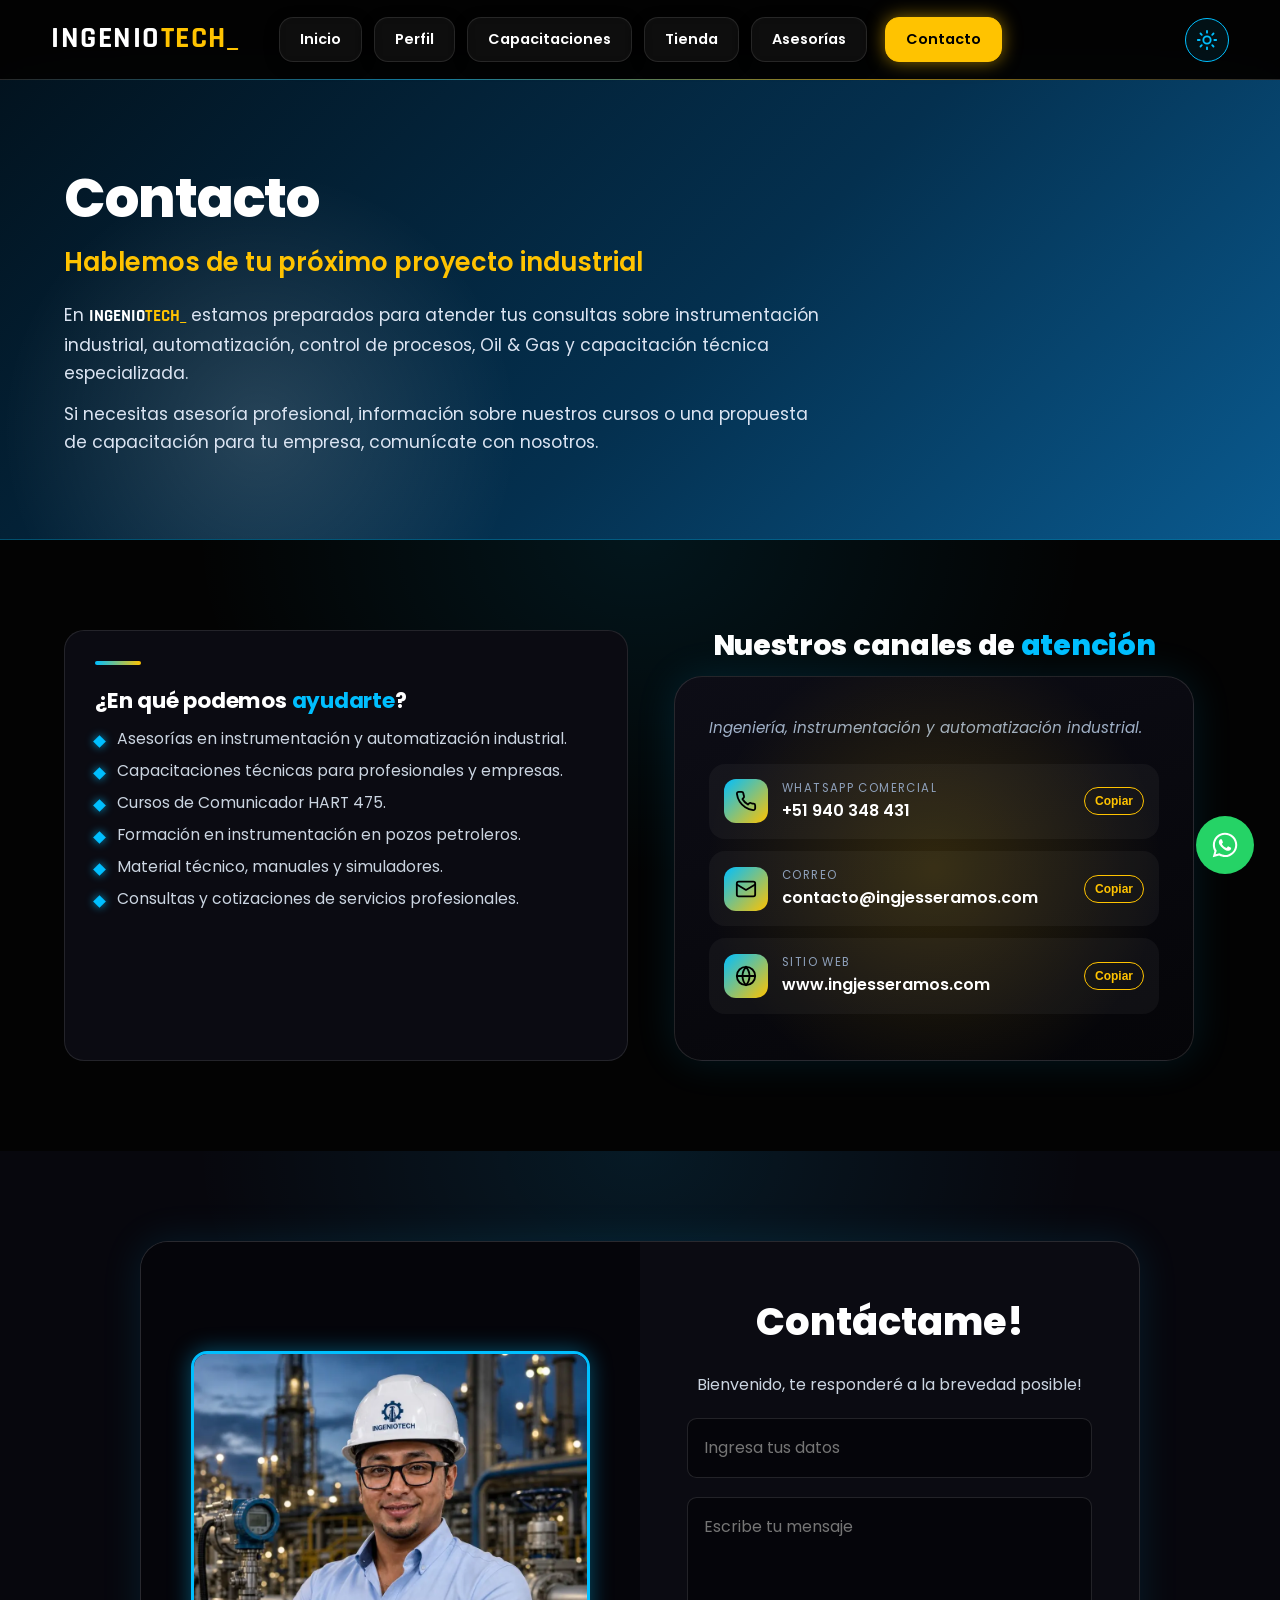
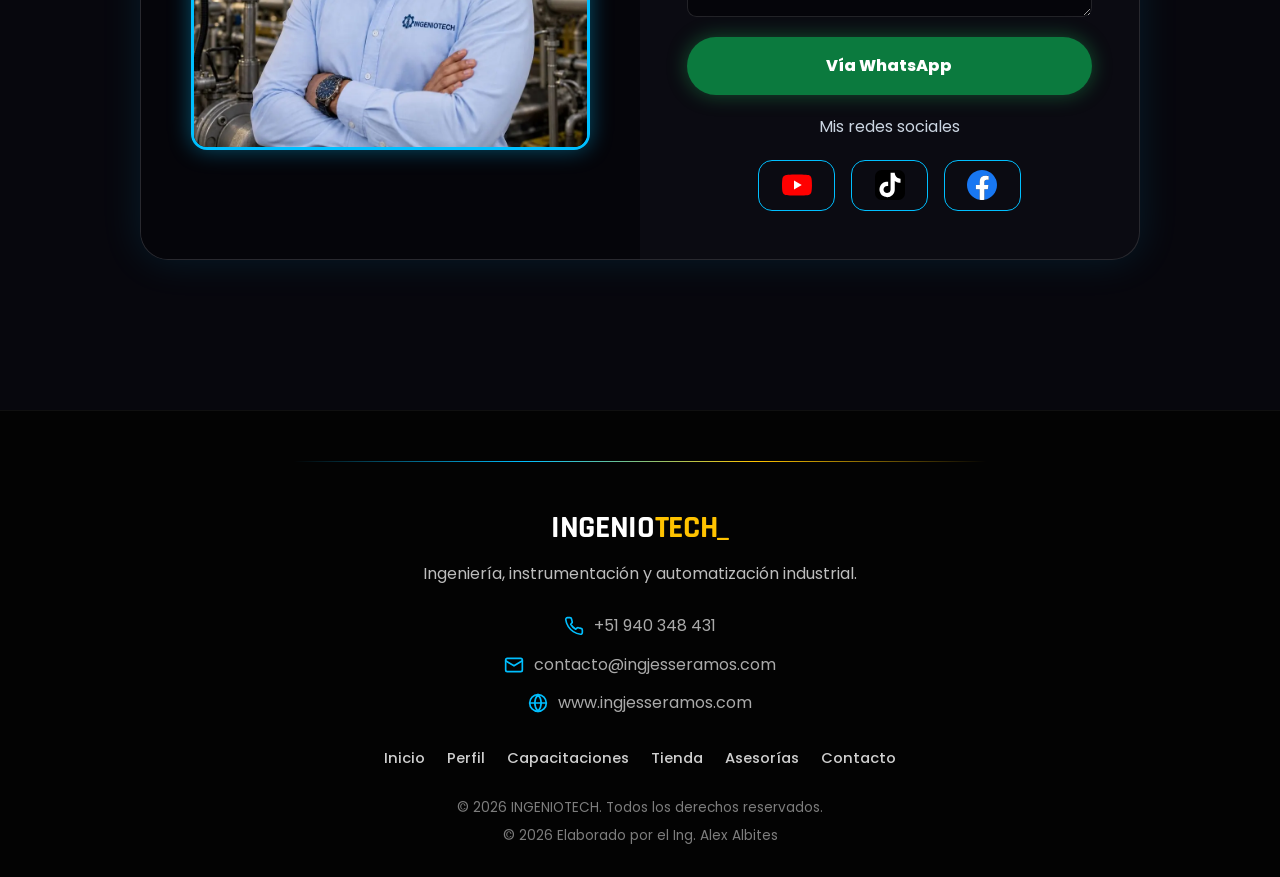
<file: contacto.html>
<!DOCTYPE html>
<html lang="es">
<head>
    <meta charset="UTF-8">
    <meta name="viewport" content="width=device-width, initial-scale=1.0, viewport-fit=cover">
    <meta name="description" content="INGENIOTECH: formación técnica y asesoría en instrumentación industrial, automatización y control de procesos.">
    <meta name="theme-color" content="#030303">
    <link rel="manifest" href="manifest.webmanifest">
    <link rel="apple-touch-icon" href="images/icons/apple-touch-icon.png">
    <meta name="apple-mobile-web-app-capable" content="yes">
    <link rel="icon" href="data:image/svg+xml,%3Csvg xmlns='http://www.w3.org/2000/svg' viewBox='0 0 64 64'%3E%3Crect width='64' height='64' rx='14' fill='%23030303'/%3E%3Ctext x='32' y='44' font-family='Arial' font-size='34' font-weight='700' text-anchor='middle' fill='%2300bfff'%3EI%3C/text%3E%3Crect x='40' y='46' width='12' height='4' fill='%23ffc300'/%3E%3C/svg%3E">
    <script>try{document.documentElement.dataset.theme=localStorage.getItem("it-theme")==="light"?"light":"dark"}catch(e){document.documentElement.dataset.theme="dark"}</script>
    <title>INGENIOTECH | Contacto</title>
    <link rel="preconnect" href="https://fonts.googleapis.com">
    <link rel="preconnect" href="https://fonts.gstatic.com" crossorigin>
    <link href="https://fonts.googleapis.com/css2?family=Poppins:wght@400;500;600;700;800&family=Rajdhani:wght@700&display=swap" rel="stylesheet">
    <link rel="stylesheet" href="css/style.css">
    <link rel="stylesheet" href="css/inicio.css">
    <link rel="stylesheet" href="css/paginas.css">
    <link rel="stylesheet" href="css/tema.css">
    <link rel="stylesheet" href="css/mejoras.css">
</head>
<body>
<a class="skip" href="#contenido">Saltar al contenido</a>

    <header class="site-header">
        <div class="container nav-container">
            <a href="index.html" class="logo" aria-label="INGENIOTECH inicio">INGENIO<span>TECH</span><i aria-hidden="true">_</i></a>
            <button class="menu-toggle" aria-label="Abrir menú" aria-expanded="false"><span></span><span></span><span></span></button>
            <div class="nav-menu-wrapper"><nav class="nav-menu"><a href="index.html">Inicio</a><a href="perfil.html">Perfil</a><a href="capacitaciones.html">Capacitaciones</a><a href="tienda.html">Tienda</a><a href="asesorias.html">Asesorías</a><a href="contacto.html" aria-current="page" class="btn btn-nav">Contacto</a></nav></div>
            <button class="theme-toggle" type="button" aria-label="Cambiar a modo claro" aria-pressed="false"><svg class="i-sun" viewBox="0 0 24 24" aria-hidden="true"><circle cx="12" cy="12" r="4"/><path d="M12 2v2M12 20v2M4.9 4.9l1.4 1.4M17.7 17.7l1.4 1.4M2 12h2M20 12h2M4.9 19.1l1.4-1.4M17.7 6.3l1.4-1.4"/></svg><svg class="i-moon" viewBox="0 0 24 24" aria-hidden="true"><path d="M21 12.8A9 9 0 1 1 11.2 3a7 7 0 0 0 9.8 9.8z"/></svg></button>
        </div>
    </header>

<main id="contenido">
        <section class="pbanner"><div class="container">
            <h1>Contacto</h1>
            <h2>Hablemos de tu próximo proyecto industrial</h2>
            <p>En <span class="wordmark">INGENIO<b>TECH</b><i aria-hidden="true">_</i></span> estamos preparados para atender tus consultas sobre instrumentación industrial, automatización, control de procesos, Oil &amp; Gas y capacitación técnica especializada.</p>
            <p>Si necesitas asesoría profesional, información sobre nuestros cursos o una propuesta de capacitación para tu empresa, comunícate con nosotros.</p>
        </div></section>
        <section class="brand"><div class="container">
            <div class="two">
                <div class="b-card"><h3 class="display">¿En qué podemos <span>ayudarte</span>?</h3><ul class="list"><li>Asesorías en instrumentación y automatización industrial.</li><li>Capacitaciones técnicas para profesionales y empresas.</li><li>Cursos de Comunicador HART 475.</li><li>Formación en instrumentación en pozos petroleros.</li><li>Material técnico, manuales y simuladores.</li><li>Consultas y cotizaciones de servicios profesionales.</li></ul></div>
                <div><h3 class="display b-title" style="font-size:1.8rem;margin-bottom:14px">Nuestros canales de <span>atención</span></h3><div class="ccard-wrap" style="padding-bottom:20px">
                    <div class="ccard">
                                                <p class="tag">Ingeniería, instrumentación y automatización industrial.</p>
                        <a class="crow" href="https://wa.me/51940348431" target="_blank" rel="noopener"><span class="ci"><svg viewBox="0 0 24 24"><path d="M22 16.9v3a2 2 0 0 1-2.2 2 19.8 19.8 0 0 1-8.6-3.1 19.5 19.5 0 0 1-6-6A19.8 19.8 0 0 1 2.1 4.2 2 2 0 0 1 4.1 2h3a2 2 0 0 1 2 1.7c.1 1 .4 1.9.7 2.8a2 2 0 0 1-.5 2.1L8.1 9.9a16 16 0 0 0 6 6l1.3-1.3a2 2 0 0 1 2.1-.4c.9.3 1.8.6 2.8.7a2 2 0 0 1 1.7 2z"/></svg></span><span><small>WhatsApp comercial</small><span class="v">+51 940 348 431</span></span><button class="copy" data-copy="+51 940 348 431" type="button">Copiar</button></a>
                        <a class="crow" href="mailto:contacto@ingjesseramos.com"><span class="ci"><svg viewBox="0 0 24 24"><rect x="2" y="4" width="20" height="16" rx="2"/><path d="m22 7-10 6L2 7"/></svg></span><span><small>Correo</small><span class="v">contacto@ingjesseramos.com</span></span><button class="copy" data-copy="contacto@ingjesseramos.com" type="button">Copiar</button></a>
                        <a class="crow" href="https://www.ingjesseramos.com" target="_blank" rel="noopener"><span class="ci"><svg viewBox="0 0 24 24"><circle cx="12" cy="12" r="10"/><path d="M2 12h20M12 2a15 15 0 0 1 0 20M12 2a15 15 0 0 0 0 20"/></svg></span><span><small>Sitio web</small><span class="v">www.ingjesseramos.com</span></span><button class="copy" data-copy="www.ingjesseramos.com" type="button">Copiar</button></a>
                        
                    </div>
                </div></div>
            </div>
        </div></section>
        <section class="brand alt"><div class="container" style="padding-bottom:60px">
            <div class="cform">
                <figure><img src="images/jesse-960.webp" srcset="images/jesse-480.webp 480w, images/jesse-960.webp 960w" sizes="(max-width:900px) 100vw, 50vw" width="960" height="960" decoding="async" fetchpriority="high" alt="Contacto INGENIOTECH"></figure>
                <div class="side">
                    <h2>Contáctame!</h2>
                    <p>Bienvenido, te responderé a la brevedad posible!</p>
                    <form>
                        <input type="text" id="datos_usuario" placeholder="Ingresa tus datos" class="in">
                        <textarea id="mensaje_usuario" placeholder="Escribe tu mensaje" class="in"></textarea>
                        <input type="button" value="Vía WhatsApp" class="in wa-btn" onclick="enviarWhatsApp()">
                    </form>
                    <p>Mis redes sociales</p>
                    <div class="social">
                        <a href="#"><img src="images/youtube-icon.svg" alt="YouTube"></a>
                        <a href="https://www.tiktok.com/@ingeniotech_"><img src="images/Tiktok_icon.svg" alt="TikTok"></a>
                        <a href="#"><img src="images/facebook.svg" alt="Facebook"></a>
                    </div>
                </div>
            </div>
        </div></section>
    </main>

    <footer class="site-footer">
        <div class="container">
            <div class="footer-line"></div>
            <p class="wordmark display">INGENIO<b>TECH</b><i aria-hidden="true">_</i></p>
            <p class="footer-tag">Ingeniería, instrumentación y automatización industrial.</p>
            <div class="footer-info">
                <a href="https://wa.me/51940348431" target="_blank" rel="noopener"><svg viewBox="0 0 24 24" aria-hidden="true"><path d="M22 16.9v3a2 2 0 0 1-2.2 2 19.8 19.8 0 0 1-8.6-3.1 19.5 19.5 0 0 1-6-6A19.8 19.8 0 0 1 2.1 4.2 2 2 0 0 1 4.1 2h3a2 2 0 0 1 2 1.7c.1 1 .4 1.9.7 2.8a2 2 0 0 1-.5 2.1L8.1 9.9a16 16 0 0 0 6 6l1.3-1.3a2 2 0 0 1 2.1-.4c.9.3 1.8.6 2.8.7a2 2 0 0 1 1.7 2z"/></svg> +51 940 348 431</a>
                <a href="mailto:contacto@ingjesseramos.com"><svg viewBox="0 0 24 24" aria-hidden="true"><rect x="2" y="4" width="20" height="16" rx="2"/><path d="m22 7-10 6L2 7"/></svg> contacto@ingjesseramos.com</a>
                <a href="https://www.ingjesseramos.com" target="_blank" rel="noopener"><svg viewBox="0 0 24 24" aria-hidden="true"><circle cx="12" cy="12" r="10"/><path d="M2 12h20M12 2a15 15 0 0 1 0 20M12 2a15 15 0 0 0 0 20"/></svg> www.ingjesseramos.com</a>
            </div>
            <nav class="footer-nav" aria-label="Enlaces del pie"><a href="index.html">Inicio</a><a href="perfil.html">Perfil</a><a href="capacitaciones.html">Capacitaciones</a><a href="tienda.html">Tienda</a><a href="asesorias.html">Asesorías</a><a href="contacto.html">Contacto</a></nav>
            <p class="footer-copy">&copy; 2026 INGENIOTECH. Todos los derechos reservados.</p>
            <p class="footer-copy">&copy; 2026 Elaborado por el Ing. Alex Albites</p>
        </div>
    </footer>
    <div class="social-float-container">
        <button class="social-float-btn subir" type="button" aria-label="Volver arriba" title="Volver arriba"><svg viewBox="0 0 24 24" aria-hidden="true"><path d="m6 15 6-6 6 6"/></svg></button>
        <a class="social-float-btn whatsapp" href="https://wa.me/51940348431?text=Hola%2C%20quisiera%20informaci%C3%B3n%20sobre%20sus%20cursos%20y%20servicios" target="_blank" rel="noopener" aria-label="WhatsApp" title="WhatsApp"><svg viewBox="0 0 448 512" aria-hidden="true"><path d="M380.9 97.1c-41.9-42-97.7-65.1-157-65.1-122.4 0-222 99.6-222 222 0 39.1 10.2 77.3 29.6 111L0 480 117.7 449.1c32.4 17.7 68.9 27 106.1 27l.1 0c122.3 0 224.1-99.6 224.1-222 0-59.3-25.2-115-67.1-157zm-157 341.6c-33.2 0-65.7-8.9-94-25.7l-6.7-4-69.8 18.3 18.6-68.1-4.4-7c-18.5-29.4-28.2-63.3-28.2-98.2 0-101.7 82.8-184.5 184.6-184.5 49.3 0 95.6 19.2 130.4 54.1s56.2 81.2 56.1 130.5c0 101.8-84.9 184.6-186.6 184.6zM325.1 300.5c-5.5-2.8-32.8-16.2-37.9-18-5.1-1.9-8.8-2.8-12.5 2.8s-14.3 18-17.6 21.8c-3.2 3.7-6.5 4.2-12 1.4-32.6-16.3-54-29.1-75.5-66-5.7-9.8 5.7-9.1 16.3-30.3 1.8-3.7 .9-6.9-.5-9.7s-12.5-30.1-17.1-41.2c-4.5-10.8-9.1-9.3-12.5-9.5-3.2-.2-6.9-.2-10.6-.2s-9.7 1.4-14.8 6.9c-5.1 5.6-19.4 19-19.4 46.3s19.9 53.7 22.6 57.4c2.8 3.7 39.1 59.7 94.8 83.8 35.2 15.2 49 16.5 66.6 13.9 10.7-1.6 32.8-13.4 37.4-26.4s4.6-24.1 3.2-26.4c-1.3-2.5-5-3.9-10.5-6.6z"/></svg></a>
    </div>
    <div class="toast" role="status" aria-live="polite"></div>
    <nav class="bnav" aria-label="Navegación principal"><ul><li><a href="index.html" aria-label="Inicio"><span class="ic"><svg viewBox="0 0 24 24" aria-hidden="true"><path d="M3 11.5 12 4l9 7.5"/><path d="M5 10v10h5v-6h4v6h5V10"/></svg></span><span class="t">Inicio</span></a></li><li><a href="perfil.html" aria-label="Perfil"><span class="ic"><svg viewBox="0 0 24 24" aria-hidden="true"><circle cx="12" cy="8" r="4"/><path d="M4 21c0-4.4 3.6-7 8-7s8 2.6 8 7"/></svg></span><span class="t">Perfil</span></a></li><li><a href="capacitaciones.html" aria-label="Capacitaciones"><span class="ic"><svg viewBox="0 0 24 24" aria-hidden="true"><path d="M2 9l10-5 10 5-10 5z"/><path d="M6 11.5V16c0 1.4 2.7 3 6 3s6-1.6 6-3v-4.5"/><path d="M22 9v6"/></svg></span><span class="t">Capacitaciones</span></a></li><li><a href="tienda.html" aria-label="Tienda"><span class="ic"><svg viewBox="0 0 24 24" aria-hidden="true"><path d="M5 8h14l-1 12H6z"/><path d="M9 8V6a3 3 0 0 1 6 0v2"/></svg></span><span class="t">Tienda</span></a></li><li><a href="asesorias.html" aria-label="Asesorías"><span class="ic"><svg viewBox="0 0 24 24" aria-hidden="true"><path d="M4 15v-3a8 8 0 0 1 16 0v3"/><rect x="3" y="14" width="4" height="6" rx="1.5"/><rect x="17" y="14" width="4" height="6" rx="1.5"/><path d="M19 20c0 1.4-2 2-5 2"/></svg></span><span class="t">Asesorías</span></a></li><li><a href="contacto.html" class="c" aria-current="page" aria-label="Contacto"><span class="ic"><svg viewBox="0 0 24 24" aria-hidden="true"><rect x="3" y="5" width="18" height="14" rx="2.5"/><path d="m3.5 7 8.5 6 8.5-6"/></svg></span><span class="t">Contacto</span></a></li></ul></nav>
    <script src="js/main.js"></script>
    <script src="js/paginas.js"></script>
    <script>
function enviarWhatsApp() {
    let datos = document.getElementById("datos_usuario").value;
    let mensaje = document.getElementById("mensaje_usuario").value;
    let textoFinal = "Hola, mis datos son: " + datos + ".\nMi mensaje es: " + mensaje;
    window.open("https://wa.me/51940348431?text=" + encodeURIComponent(textoFinal), "_blank");
}
</script>
    <script src="js/mejoras.js"></script>
</body>
</html>
</file>
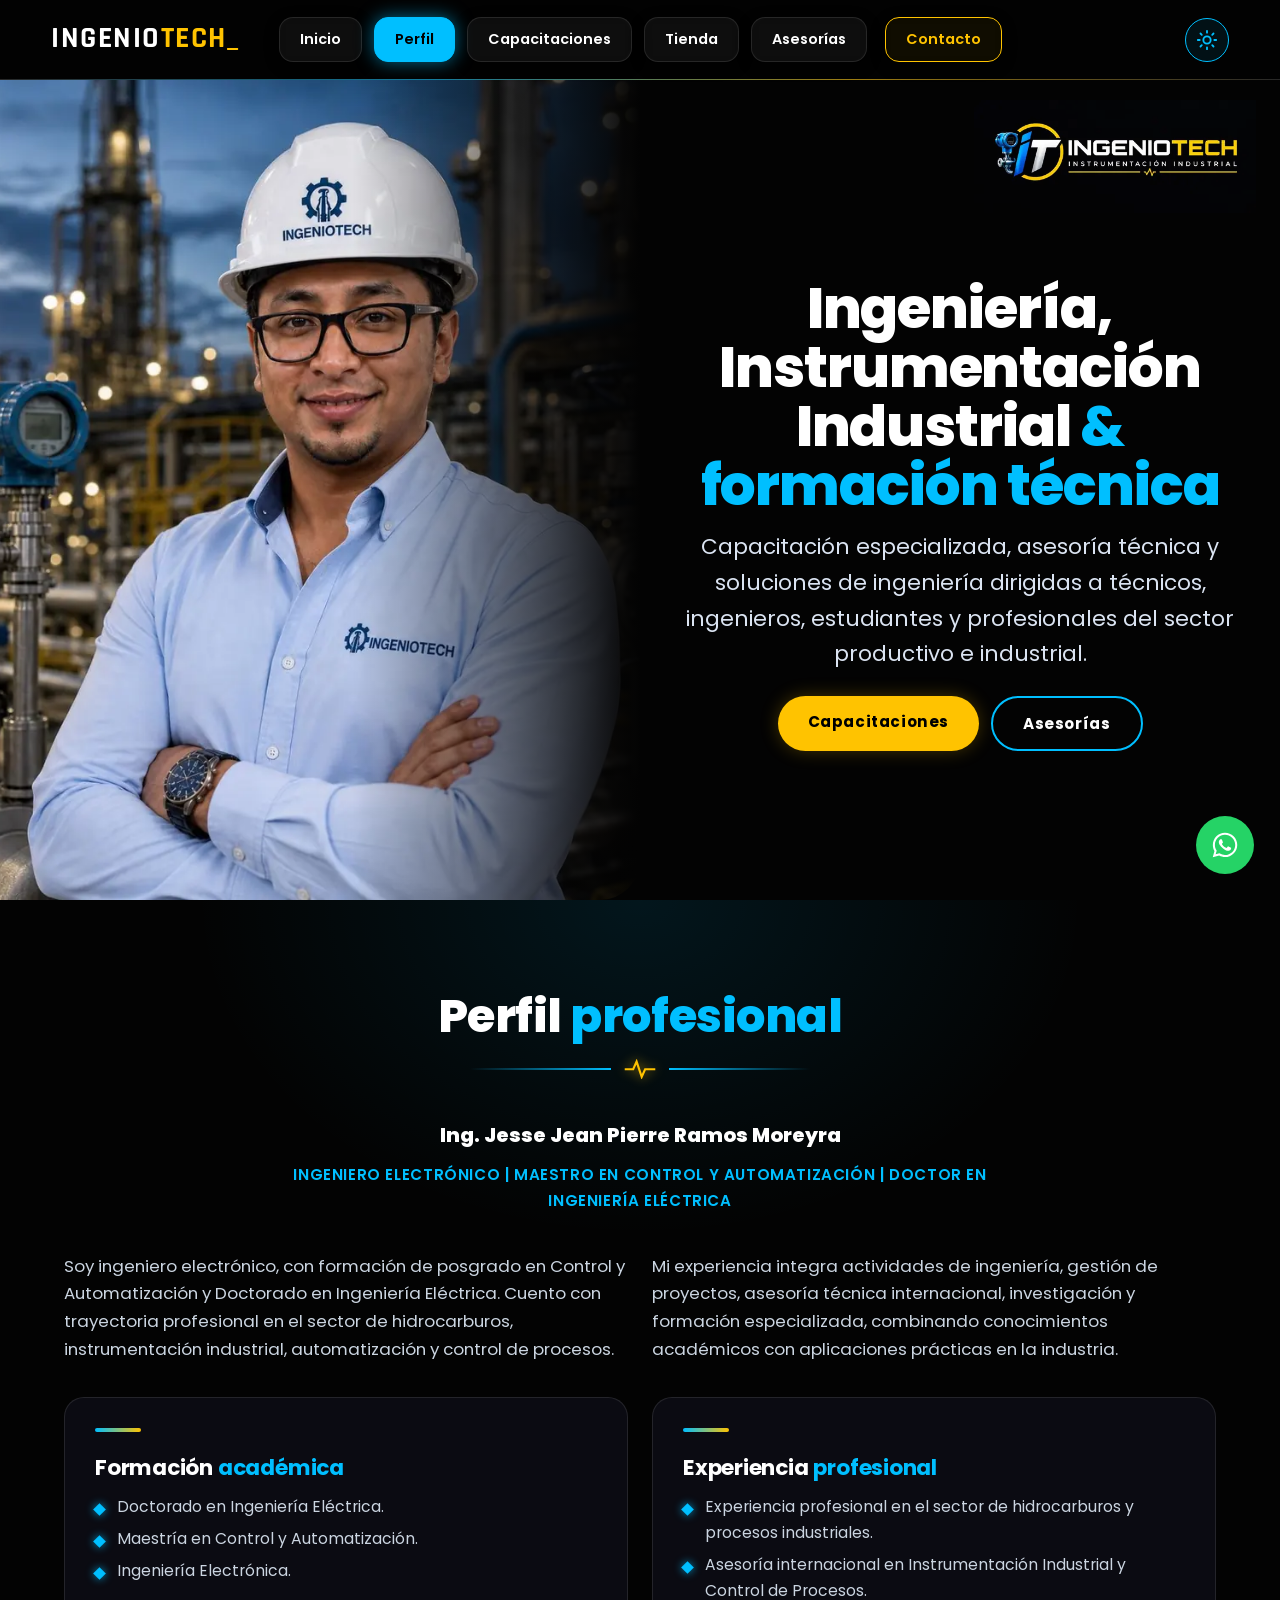
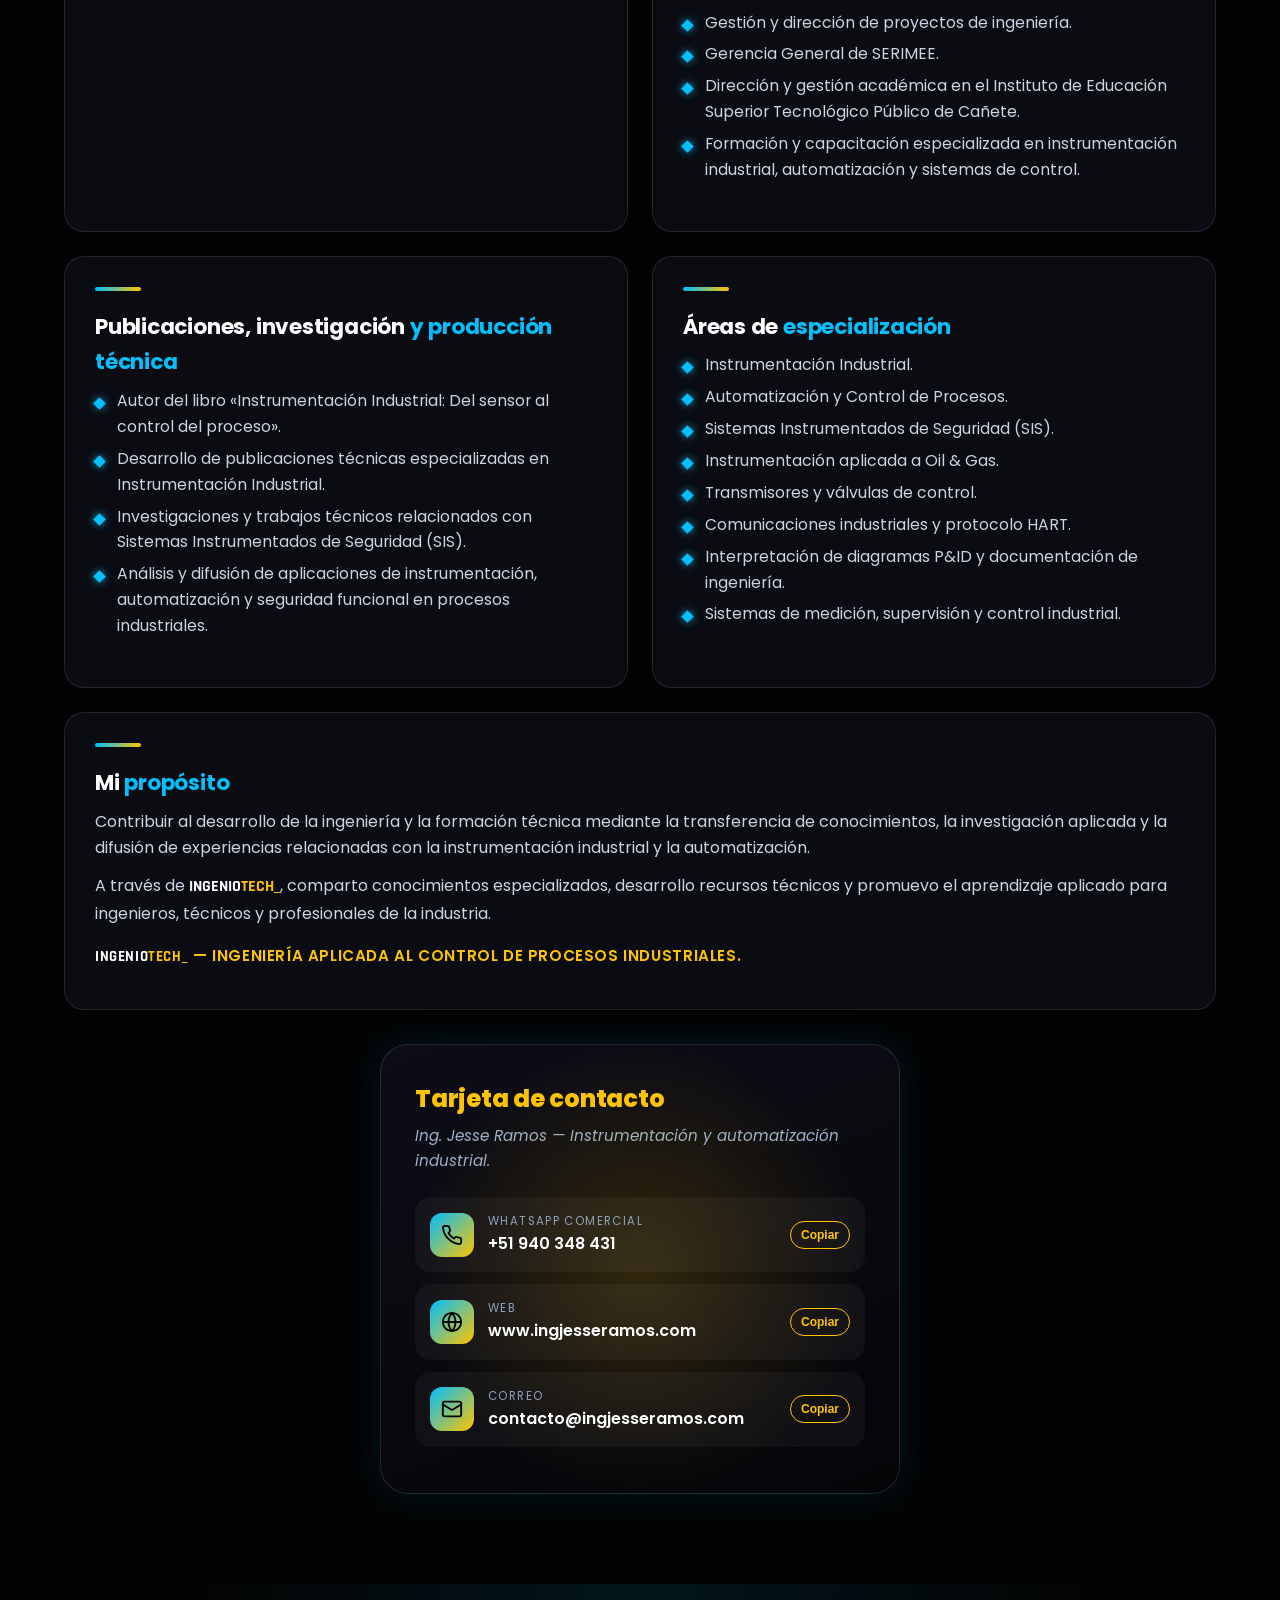
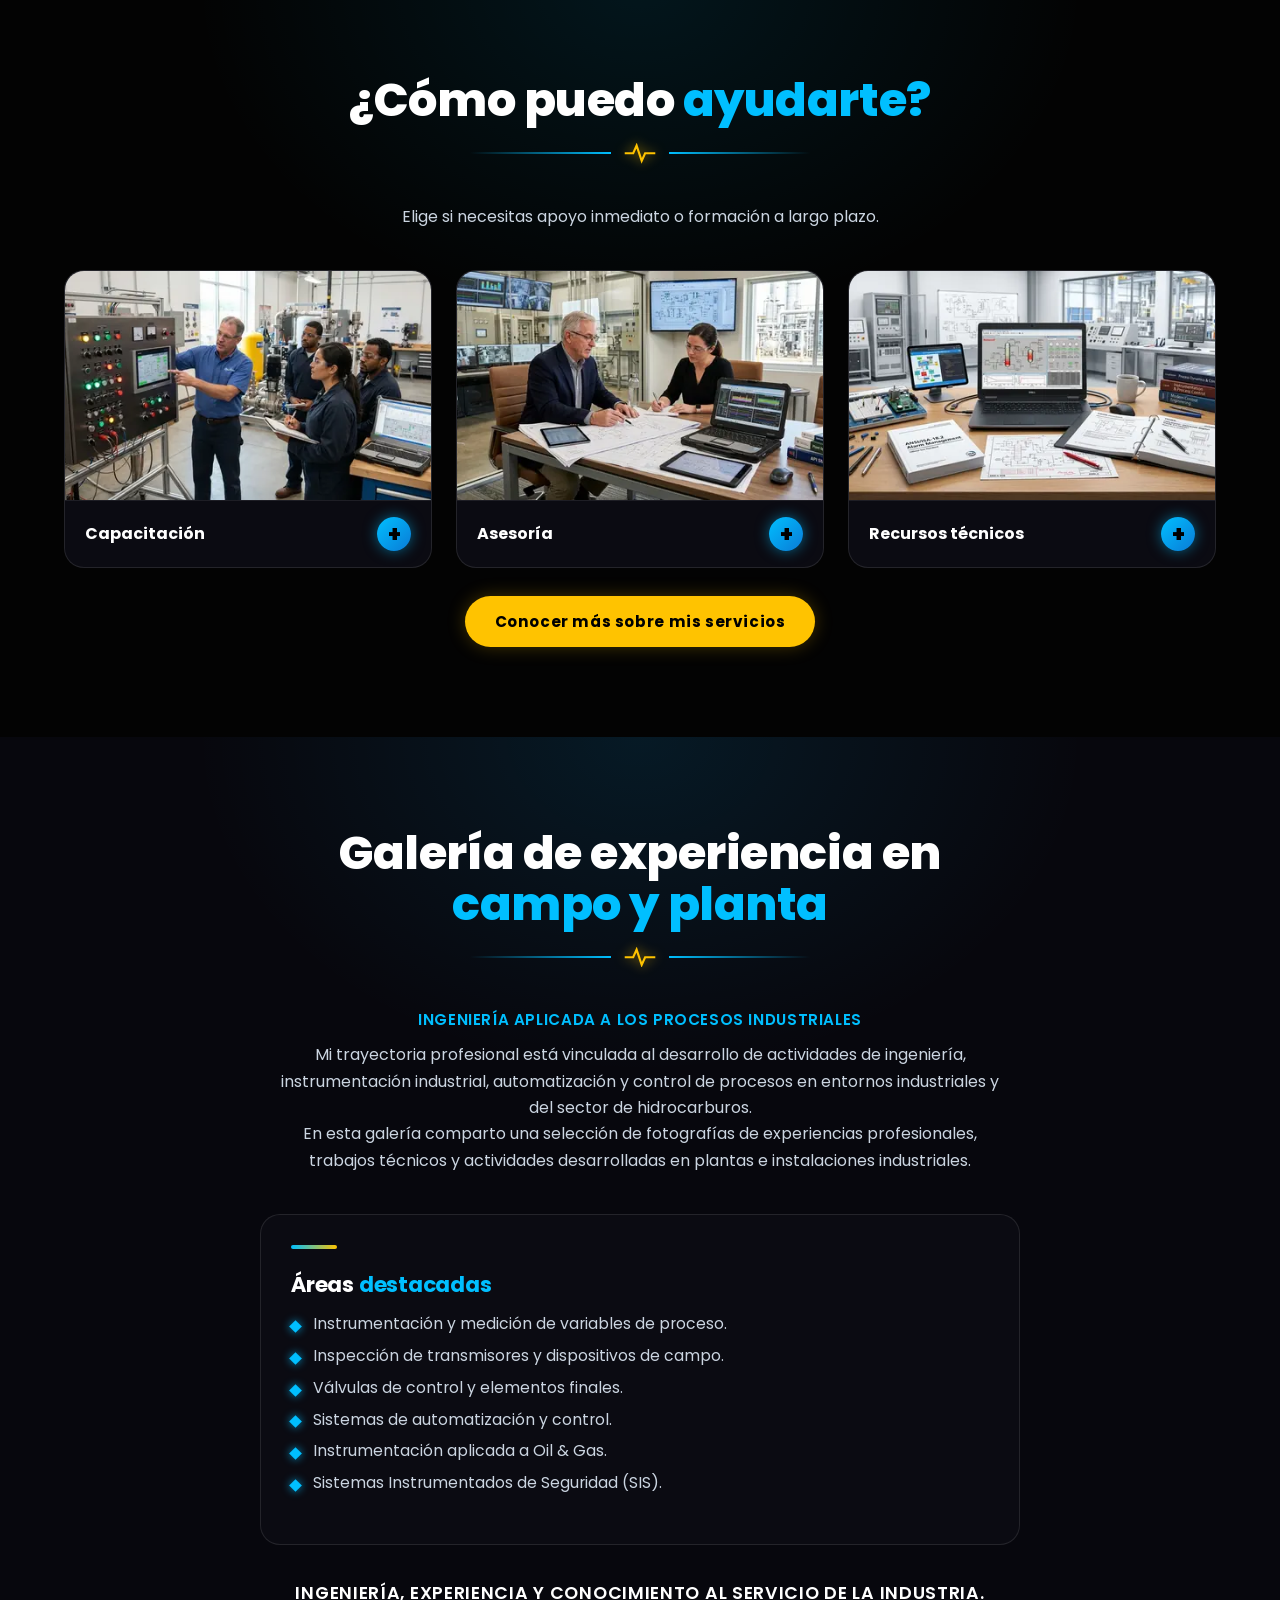
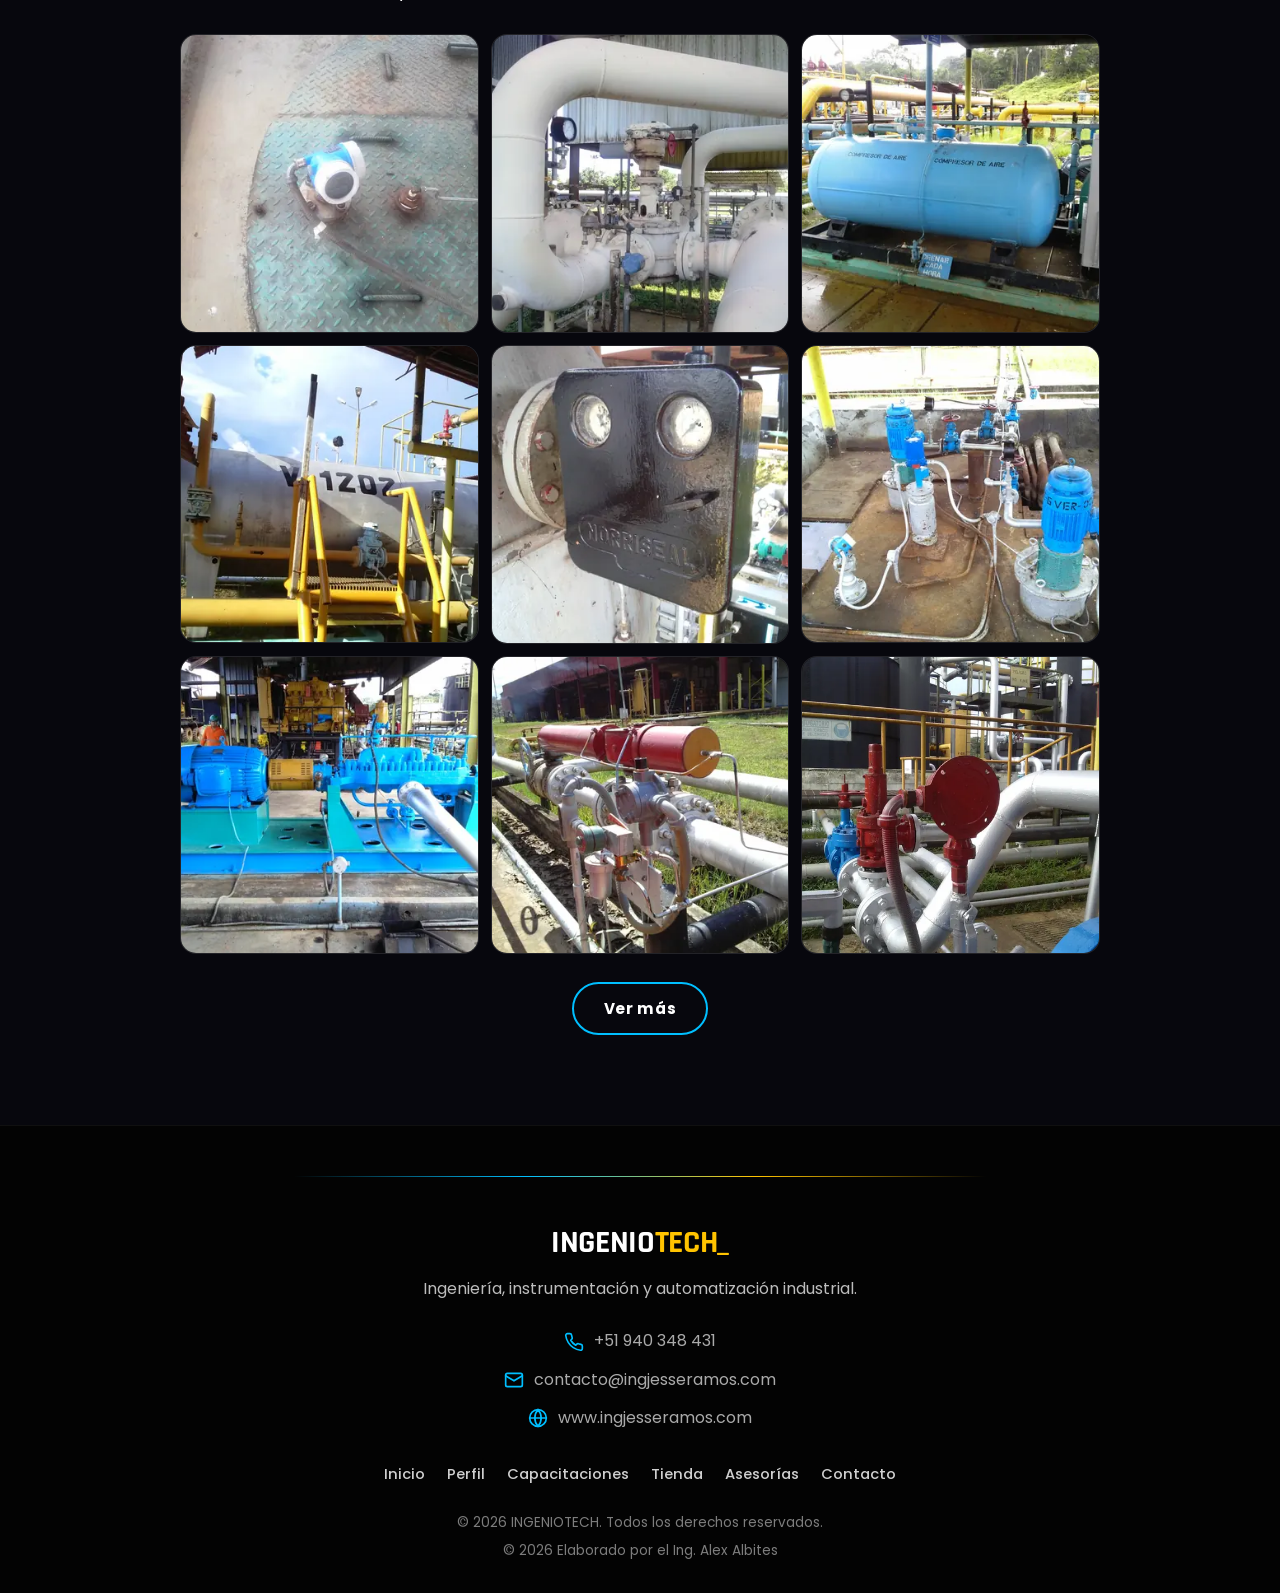
<file: perfil.html>
<!DOCTYPE html>
<html lang="es">
<head>
    <meta charset="UTF-8">
    <meta name="viewport" content="width=device-width, initial-scale=1.0, viewport-fit=cover">
    <meta name="description" content="INGENIOTECH: formación técnica y asesoría en instrumentación industrial, automatización y control de procesos.">
    <meta name="theme-color" content="#030303">
    <link rel="manifest" href="manifest.webmanifest">
    <link rel="apple-touch-icon" href="images/icons/apple-touch-icon.png">
    <meta name="apple-mobile-web-app-capable" content="yes">
    <link rel="icon" href="data:image/svg+xml,%3Csvg xmlns='http://www.w3.org/2000/svg' viewBox='0 0 64 64'%3E%3Crect width='64' height='64' rx='14' fill='%23030303'/%3E%3Ctext x='32' y='44' font-family='Arial' font-size='34' font-weight='700' text-anchor='middle' fill='%2300bfff'%3EI%3C/text%3E%3Crect x='40' y='46' width='12' height='4' fill='%23ffc300'/%3E%3C/svg%3E">
    <script>try{document.documentElement.dataset.theme=localStorage.getItem("it-theme")==="light"?"light":"dark"}catch(e){document.documentElement.dataset.theme="dark"}</script>
    <title>INGENIOTECH | Perfil</title>
    <link rel="preconnect" href="https://fonts.googleapis.com">
    <link rel="preconnect" href="https://fonts.gstatic.com" crossorigin>
    <link href="https://fonts.googleapis.com/css2?family=Poppins:wght@400;500;600;700;800&family=Rajdhani:wght@700&display=swap" rel="stylesheet">
    <link rel="stylesheet" href="css/style.css">
    <link rel="stylesheet" href="css/inicio.css">
    <link rel="stylesheet" href="css/paginas.css">
    <link rel="stylesheet" href="css/tema.css">
    <link rel="stylesheet" href="css/mejoras.css">
</head>
<body>
<a class="skip" href="#contenido">Saltar al contenido</a>

    <header class="site-header">
        <div class="container nav-container">
            <a href="index.html" class="logo" aria-label="INGENIOTECH inicio">INGENIO<span>TECH</span><i aria-hidden="true">_</i></a>
            <button class="menu-toggle" aria-label="Abrir menú" aria-expanded="false"><span></span><span></span><span></span></button>
            <div class="nav-menu-wrapper"><nav class="nav-menu"><a href="index.html">Inicio</a><a href="perfil.html" aria-current="page">Perfil</a><a href="capacitaciones.html">Capacitaciones</a><a href="tienda.html">Tienda</a><a href="asesorias.html">Asesorías</a><a href="contacto.html" class="btn btn-nav">Contacto</a></nav></div>
            <button class="theme-toggle" type="button" aria-label="Cambiar a modo claro" aria-pressed="false"><svg class="i-sun" viewBox="0 0 24 24" aria-hidden="true"><circle cx="12" cy="12" r="4"/><path d="M12 2v2M12 20v2M4.9 4.9l1.4 1.4M17.7 17.7l1.4 1.4M2 12h2M20 12h2M4.9 19.1l1.4-1.4M17.7 6.3l1.4-1.4"/></svg><svg class="i-moon" viewBox="0 0 24 24" aria-hidden="true"><path d="M21 12.8A9 9 0 1 1 11.2 3a7 7 0 0 0 9.8 9.8z"/></svg></button>
        </div>
    </header>

<main id="contenido">
        <!-- EDITA: foto (images/jesse-960.webp), frase, subtítulo y botones -->
        <section class="phero">
            <div class="photo"><img src="images/jesse-960.webp" srcset="images/jesse-480.webp 480w, images/jesse-960.webp 960w" sizes="(max-width:900px) 100vw, 50vw" width="960" height="960" decoding="async" fetchpriority="high" alt="Foto de perfil"></div>
            <div class="txt">
                <h1>Ingeniería, Instrumentación Industrial <em>&amp; formación técnica</em></h1>
                <p>Capacitación especializada, asesoría técnica y soluciones de ingeniería dirigidas a técnicos, ingenieros, estudiantes y profesionales del sector productivo e industrial.</p>
                <div class="btns"><a class="b-btn" href="capacitaciones.html">Capacitaciones</a><a class="b-btn ghost" href="asesorias.html">Asesorías</a></div>
            </div>
            <img class="hero-logo" src="images/logo_ingeniotech-960.webp" srcset="images/logo_ingeniotech-480.webp 480w, images/logo_ingeniotech-960.webp 960w" sizes="(max-width:900px) 62vw, 300px" width="960" height="384" decoding="async" alt="INGENIOTECH Instrumentación Industrial">
        </section>

        <!-- PERFIL PROFESIONAL -->
        <section class="brand" id="perfil-profesional">
            <div class="container">
                <div class="tcenter">
                    <h2 class="b-title display">Perfil <span>profesional</span></h2><div class="rule"><svg viewBox="0 0 40 24"><path d="M2 12h10l4-9 6 18 4-9h12"/></svg></div>
                    <p class="sub" style="color:var(--fg);font-weight:800;font-size:1.25rem;text-transform:none;letter-spacing:0">Ing. Jesse Jean Pierre Ramos Moreyra</p>
                    <p class="sub">Ingeniero Electrónico | Maestro en Control y Automatización | Doctor en Ingeniería Eléctrica</p>
                </div>
                <div class="two pintro">
                    <p>Soy ingeniero electrónico, con formación de posgrado en Control y Automatización y Doctorado en Ingeniería Eléctrica. Cuento con trayectoria profesional en el sector de hidrocarburos, instrumentación industrial, automatización y control de procesos.</p>
                    <p>Mi experiencia integra actividades de ingeniería, gestión de proyectos, asesoría técnica internacional, investigación y formación especializada, combinando conocimientos académicos con aplicaciones prácticas en la industria.</p>
                </div>
                <div class="pgrid">
                    <div class="b-card"><h3 class="display">Formación <span>académica</span></h3><ul class="list"><li>Doctorado en Ingeniería Eléctrica.</li><li>Maestría en Control y Automatización.</li><li>Ingeniería Electrónica.</li></ul></div>
                    <div class="b-card"><h3 class="display">Experiencia <span>profesional</span></h3><ul class="list"><li>Experiencia profesional en el sector de hidrocarburos y procesos industriales.</li><li>Asesoría internacional en Instrumentación Industrial y Control de Procesos.</li><li>Gestión y dirección de proyectos de ingeniería.</li><li>Gerencia General de SERIMEE.</li><li>Dirección y gestión académica en el Instituto de Educación Superior Tecnológico Público de Cañete.</li><li>Formación y capacitación especializada en instrumentación industrial, automatización y sistemas de control.</li></ul></div>
                    <div class="b-card"><h3 class="display">Publicaciones, investigación <span>y producción técnica</span></h3><ul class="list"><li>Autor del libro «Instrumentación Industrial: Del sensor al control del proceso».</li><li>Desarrollo de publicaciones técnicas especializadas en Instrumentación Industrial.</li><li>Investigaciones y trabajos técnicos relacionados con Sistemas Instrumentados de Seguridad (SIS).</li><li>Análisis y difusión de aplicaciones de instrumentación, automatización y seguridad funcional en procesos industriales.</li></ul></div>
                    <div class="b-card"><h3 class="display">Áreas de <span>especialización</span></h3><ul class="list"><li>Instrumentación Industrial.</li><li>Automatización y Control de Procesos.</li><li>Sistemas Instrumentados de Seguridad (SIS).</li><li>Instrumentación aplicada a Oil &amp; Gas.</li><li>Transmisores y válvulas de control.</li><li>Comunicaciones industriales y protocolo HART.</li><li>Interpretación de diagramas P&amp;ID y documentación de ingeniería.</li><li>Sistemas de medición, supervisión y control industrial.</li></ul></div>
                </div>
                <div class="pbottom">
                    <div class="b-card"><h3 class="display">Mi <span>propósito</span></h3>
                        <p>Contribuir al desarrollo de la ingeniería y la formación técnica mediante la transferencia de conocimientos, la investigación aplicada y la difusión de experiencias relacionadas con la instrumentación industrial y la automatización.</p>
                        <p style="margin-top:12px">A través de <span class="wordmark">INGENIO<b>TECH</b><i aria-hidden="true">_</i></span>, comparto conocimientos especializados, desarrollo recursos técnicos y promuevo el aprendizaje aplicado para ingenieros, técnicos y profesionales de la industria.</p>
                        <p class="sub" style="margin-top:16px;color:var(--ink-y)"><span class="wordmark">INGENIO<b>TECH</b><i aria-hidden="true">_</i></span> — Ingeniería aplicada al control de procesos industriales.</p>
                    </div>
                    <div class="ccard-wrap" style="padding:0">
                        <div class="ccard">
                            <h3 class="display">Tarjeta de contacto</h3>
                            <p class="tag">Ing. Jesse Ramos — Instrumentación y automatización industrial.</p>
                            <a class="crow" href="https://wa.me/51940348431" target="_blank" rel="noopener"><span class="ci"><svg viewBox="0 0 24 24"><path d="M22 16.9v3a2 2 0 0 1-2.2 2 19.8 19.8 0 0 1-8.6-3.1 19.5 19.5 0 0 1-6-6A19.8 19.8 0 0 1 2.1 4.2 2 2 0 0 1 4.1 2h3a2 2 0 0 1 2 1.7c.1 1 .4 1.9.7 2.8a2 2 0 0 1-.5 2.1L8.1 9.9a16 16 0 0 0 6 6l1.3-1.3a2 2 0 0 1 2.1-.4c.9.3 1.8.6 2.8.7a2 2 0 0 1 1.7 2z"/></svg></span><span><small>WhatsApp comercial</small><span class="v">+51 940 348 431</span></span><button class="copy" data-copy="+51 940 348 431" type="button">Copiar</button></a>
                            <a class="crow" href="https://www.ingjesseramos.com" target="_blank" rel="noopener"><span class="ci"><svg viewBox="0 0 24 24"><circle cx="12" cy="12" r="10"/><path d="M2 12h20M12 2a15 15 0 0 1 0 20M12 2a15 15 0 0 0 0 20"/></svg></span><span><small>Web</small><span class="v">www.ingjesseramos.com</span></span><button class="copy" data-copy="www.ingjesseramos.com" type="button">Copiar</button></a>
                            <a class="crow" href="mailto:contacto@ingjesseramos.com"><span class="ci"><svg viewBox="0 0 24 24"><rect x="2" y="4" width="20" height="16" rx="2"/><path d="m22 7-10 6L2 7"/></svg></span><span><small>Correo</small><span class="v">contacto@ingjesseramos.com</span></span><button class="copy" data-copy="contacto@ingjesseramos.com" type="button">Copiar</button></a>
                        </div>
                    </div>
                </div>
            </div>
        </section>
        <section class="brand">
            <div class="container">
                <div class="tcenter">
                    <h2 class="b-title display">¿Cómo puedo <span>ayudarte?</span></h2><div class="rule"><svg viewBox="0 0 40 24"><path d="M2 12h10l4-9 6 18 4-9h12"/></svg></div>
                    <p>Elige si necesitas apoyo inmediato o formación a largo plazo. <!-- EDITA este texto --></p>
                </div>
                <div class="xgrid">
                    <article class="xcard">
                        <button class="xhead" type="button" aria-expanded="false"><div class="xmedia"><img src="images/art/capacita-960.webp" srcset="images/art/capacita-480.webp 480w, images/art/capacita-960.webp 960w" sizes="(max-width:600px) 92vw, (max-width:1100px) 46vw, 380px" width="960" height="524" decoding="async" loading="lazy" alt="Capacitación"></div><div class="xtitle"><span>Capacitación</span><span class="xplus">+</span></div></button>
                        <div class="xbody"><div><div class="xin"><p class="sub">Formación técnica especializada</p><p>Programas orientados a aplicaciones reales de campo, equipos industriales y sistemas de control de procesos. <!-- EDITA --></p></div></div></div>
                    </article>
                    <article class="xcard">
                        <button class="xhead" type="button" aria-expanded="false"><div class="xmedia"><img src="images/art/asesora-960.webp" srcset="images/art/asesora-480.webp 480w, images/art/asesora-960.webp 960w" sizes="(max-width:600px) 92vw, (max-width:1100px) 46vw, 380px" width="960" height="524" decoding="async" loading="lazy" alt="Asesoría"></div><div class="xtitle"><span>Asesoría</span><span class="xplus">+</span></div></button>
                        <div class="xbody"><div><div class="xin"><p class="sub">Orientación técnica puntual</p><p>Acompañamiento en instrumentación, sistemas de control, interpretación de documentación y aplicaciones industriales. <!-- EDITA --></p></div></div></div>
                    </article>
                    <article class="xcard">
                        <button class="xhead" type="button" aria-expanded="false"><div class="xmedia"><img src="images/art/recurso-960.webp" srcset="images/art/recurso-480.webp 480w, images/art/recurso-960.webp 960w" sizes="(max-width:600px) 92vw, (max-width:1100px) 46vw, 380px" width="960" height="524" decoding="async" loading="lazy" alt="Recursos técnicos"></div><div class="xtitle"><span>Recursos técnicos</span><span class="xplus">+</span></div></button>
                        <div class="xbody"><div><div class="xin"><p class="sub">Material para fortalecer tu aprendizaje</p><p>Manuales, normas, material didáctico y simuladores para profesionales y estudiantes. <!-- EDITA --></p></div></div></div>
                    </article>
                </div>
                <div class="addbar"><a class="b-btn" href="asesorias.html">Conocer más sobre mis servicios</a></div>
            </div>
        </section>

        <!-- GALERÍA DE EXPERIENCIA EN CAMPO Y PLANTA -->
        <section class="brand alt" id="galeria">
            <div class="container">
                <div class="tcenter">
                    <h2 class="b-title display">Galería de experiencia en <span>campo y planta</span></h2><div class="rule"><svg viewBox="0 0 40 24"><path d="M2 12h10l4-9 6 18 4-9h12"/></svg></div>
                    <p class="sub">Ingeniería aplicada a los procesos industriales</p>
                    <p>Mi trayectoria profesional está vinculada al desarrollo de actividades de ingeniería, instrumentación industrial, automatización y control de procesos en entornos industriales y del sector de hidrocarburos.</p>
                    <p>En esta galería comparto una selección de fotografías de experiencias profesionales, trabajos técnicos y actividades desarrolladas en plantas e instalaciones industriales.</p>
                </div>
                <div class="b-card gareas"><h3 class="display">Áreas <span>destacadas</span></h3><ul class="list"><li>Instrumentación y medición de variables de proceso.</li><li>Inspección de transmisores y dispositivos de campo.</li><li>Válvulas de control y elementos finales.</li><li>Sistemas de automatización y control.</li><li>Instrumentación aplicada a Oil &amp; Gas.</li><li>Sistemas Instrumentados de Seguridad (SIS).</li></ul></div>
                <p class="sub tcenter" style="margin:34px auto 26px;color:var(--fg);font-size:1.1rem">Ingeniería, experiencia y conocimiento al servicio de la industria.</p>
                <!-- EDITA: reemplaza las imágenes de images/galeria/ por tus fotografías (mismo nombre) o cambia el src de cada enlace. Para agregar más, copia un <a class="gitem"> completo. -->
                <div class="ggrid" id="ggrid"><a class="gitem" href="images/galeria/galeria01.webp" data-alt="Libros y publicaciones técnicas"><img src="images/galeria/galeria01-960.webp" srcset="images/galeria/galeria01-480.webp 480w, images/galeria/galeria01-960.webp 960w, images/galeria/galeria01.webp 1280w" sizes="(max-width:560px) 50vw, 300px" width="960" height="720" decoding="async" loading="lazy" alt="Libros y publicaciones técnicas"></a><a class="gitem" href="images/galeria/galeria02.webp" data-alt="Tarjeta de presentación"><img src="images/galeria/galeria02-960.webp" srcset="images/galeria/galeria02-480.webp 480w, images/galeria/galeria02-960.webp 960w, images/galeria/galeria02.webp 1280w" sizes="(max-width:560px) 50vw, 300px" width="960" height="720" decoding="async" loading="lazy" alt="Tarjeta de presentación"></a><a class="gitem" href="images/galeria/galeria03.webp" data-alt="Publicación técnica"><img src="images/galeria/galeria03-960.webp" srcset="images/galeria/galeria03-480.webp 480w, images/galeria/galeria03-960.webp 960w, images/galeria/galeria03.webp 1280w" sizes="(max-width:560px) 50vw, 300px" width="960" height="720" decoding="async" loading="lazy" alt="Publicación técnica"></a><a class="gitem" href="images/galeria/galeria04.webp" data-alt="Trabajo técnico en computadora"><img src="images/galeria/galeria04-960.webp" srcset="images/galeria/galeria04-480.webp 480w, images/galeria/galeria04-960.webp 960w, images/galeria/galeria04.webp 1280w" sizes="(max-width:560px) 50vw, 300px" width="960" height="720" decoding="async" loading="lazy" alt="Trabajo técnico en computadora"></a><a class="gitem" href="images/galeria/galeria05.webp" data-alt="Tarjetas profesionales"><img src="images/galeria/galeria05-960.webp" srcset="images/galeria/galeria05-480.webp 480w, images/galeria/galeria05-960.webp 960w, images/galeria/galeria05.webp 1280w" sizes="(max-width:560px) 50vw, 300px" width="960" height="720" decoding="async" loading="lazy" alt="Tarjetas profesionales"></a><a class="gitem" href="images/galeria/galeria06.webp" data-alt="Aplicación móvil de monitoreo"><img src="images/galeria/galeria06-960.webp" srcset="images/galeria/galeria06-480.webp 480w, images/galeria/galeria06-960.webp 960w, images/galeria/galeria06.webp 1280w" sizes="(max-width:560px) 50vw, 300px" width="960" height="720" decoding="async" loading="lazy" alt="Aplicación móvil de monitoreo"></a><a class="gitem" href="images/galeria/galeria07.webp" data-alt="Tarjeta de contacto"><img src="images/galeria/galeria07-960.webp" srcset="images/galeria/galeria07-480.webp 480w, images/galeria/galeria07-960.webp 960w, images/galeria/galeria07.webp 1280w" sizes="(max-width:560px) 50vw, 300px" width="960" height="720" decoding="async" loading="lazy" alt="Tarjeta de contacto"></a><a class="gitem" href="images/galeria/galeria08.webp" data-alt="Espacio de trabajo e ingeniería"><img src="images/galeria/galeria08-960.webp" srcset="images/galeria/galeria08-480.webp 480w, images/galeria/galeria08-960.webp 960w, images/galeria/galeria08.webp 1280w" sizes="(max-width:560px) 50vw, 300px" width="960" height="720" decoding="async" loading="lazy" alt="Espacio de trabajo e ingeniería"></a><a class="gitem" href="images/galeria/galeria09.webp" data-alt="Documentación técnica de ingeniería"><img src="images/galeria/galeria09-960.webp" srcset="images/galeria/galeria09-480.webp 480w, images/galeria/galeria09-960.webp 960w, images/galeria/galeria09.webp 1200w" sizes="(max-width:560px) 50vw, 300px" width="960" height="1280" decoding="async" loading="lazy" alt="Documentación técnica de ingeniería"></a><a class="gitem extra" href="images/galeria/galeria10.webp" data-alt="Libros y publicaciones técnicas"><img src="images/galeria/galeria10-960.webp" srcset="images/galeria/galeria10-480.webp 480w, images/galeria/galeria10-960.webp 960w, images/galeria/galeria10.webp 1200w" sizes="(max-width:560px) 50vw, 300px" width="960" height="1280" decoding="async" loading="lazy" alt="Libros y publicaciones técnicas"></a><a class="gitem extra" href="images/galeria/galeria11.webp" data-alt="Tarjeta de presentación"><img src="images/galeria/galeria11-960.webp" srcset="images/galeria/galeria11-480.webp 480w, images/galeria/galeria11-960.webp 960w, images/galeria/galeria11.webp 1200w" sizes="(max-width:560px) 50vw, 300px" width="960" height="1280" decoding="async" loading="lazy" alt="Tarjeta de presentación"></a><a class="gitem extra" href="images/galeria/galeria12.webp" data-alt="Publicación técnica"><img src="images/galeria/galeria12-960.webp" srcset="images/galeria/galeria12-480.webp 480w, images/galeria/galeria12-960.webp 960w, images/galeria/galeria12.webp 1280w" sizes="(max-width:560px) 50vw, 300px" width="960" height="720" decoding="async" loading="lazy" alt="Publicación técnica"></a><a class="gitem extra" href="images/galeria/galeria13.webp" data-alt="Publicación técnica"><img src="images/galeria/galeria13-960.webp" srcset="images/galeria/galeria13-480.webp 480w, images/galeria/galeria13-960.webp 960w, images/galeria/galeria13.webp 1200w" sizes="(max-width:560px) 50vw, 300px" width="960" height="1280" decoding="async" loading="lazy" alt="Publicación técnica"></a></div>
                <div class="addbar"><button class="b-btn ghost" id="gmore" type="button" aria-expanded="false">Ver más</button></div>
            </div>
        </section>
        <dialog id="glight"><div class="dlg"><button class="dclose" type="button" aria-label="Cerrar">✕</button><img id="glimg" alt="" style="aspect-ratio:auto;max-height:76vh;object-fit:contain;margin:0"></div></dialog>
    </main>

    <footer class="site-footer">
        <div class="container">
            <div class="footer-line"></div>
            <p class="wordmark display">INGENIO<b>TECH</b><i aria-hidden="true">_</i></p>
            <p class="footer-tag">Ingeniería, instrumentación y automatización industrial.</p>
            <div class="footer-info">
                <a href="https://wa.me/51940348431" target="_blank" rel="noopener"><svg viewBox="0 0 24 24" aria-hidden="true"><path d="M22 16.9v3a2 2 0 0 1-2.2 2 19.8 19.8 0 0 1-8.6-3.1 19.5 19.5 0 0 1-6-6A19.8 19.8 0 0 1 2.1 4.2 2 2 0 0 1 4.1 2h3a2 2 0 0 1 2 1.7c.1 1 .4 1.9.7 2.8a2 2 0 0 1-.5 2.1L8.1 9.9a16 16 0 0 0 6 6l1.3-1.3a2 2 0 0 1 2.1-.4c.9.3 1.8.6 2.8.7a2 2 0 0 1 1.7 2z"/></svg> +51 940 348 431</a>
                <a href="mailto:contacto@ingjesseramos.com"><svg viewBox="0 0 24 24" aria-hidden="true"><rect x="2" y="4" width="20" height="16" rx="2"/><path d="m22 7-10 6L2 7"/></svg> contacto@ingjesseramos.com</a>
                <a href="https://www.ingjesseramos.com" target="_blank" rel="noopener"><svg viewBox="0 0 24 24" aria-hidden="true"><circle cx="12" cy="12" r="10"/><path d="M2 12h20M12 2a15 15 0 0 1 0 20M12 2a15 15 0 0 0 0 20"/></svg> www.ingjesseramos.com</a>
            </div>
            <nav class="footer-nav" aria-label="Enlaces del pie"><a href="index.html">Inicio</a><a href="perfil.html">Perfil</a><a href="capacitaciones.html">Capacitaciones</a><a href="tienda.html">Tienda</a><a href="asesorias.html">Asesorías</a><a href="contacto.html">Contacto</a></nav>
            <p class="footer-copy">&copy; 2026 INGENIOTECH. Todos los derechos reservados.</p>
            <p class="footer-copy">&copy; 2026 Elaborado por el Ing. Alex Albites</p>
        </div>
    </footer>
    <div class="social-float-container">
        <button class="social-float-btn subir" type="button" aria-label="Volver arriba" title="Volver arriba"><svg viewBox="0 0 24 24" aria-hidden="true"><path d="m6 15 6-6 6 6"/></svg></button>
        <a class="social-float-btn whatsapp" href="https://wa.me/51940348431?text=Hola%2C%20quisiera%20informaci%C3%B3n%20sobre%20sus%20cursos%20y%20servicios" target="_blank" rel="noopener" aria-label="WhatsApp" title="WhatsApp"><svg viewBox="0 0 448 512" aria-hidden="true"><path d="M380.9 97.1c-41.9-42-97.7-65.1-157-65.1-122.4 0-222 99.6-222 222 0 39.1 10.2 77.3 29.6 111L0 480 117.7 449.1c32.4 17.7 68.9 27 106.1 27l.1 0c122.3 0 224.1-99.6 224.1-222 0-59.3-25.2-115-67.1-157zm-157 341.6c-33.2 0-65.7-8.9-94-25.7l-6.7-4-69.8 18.3 18.6-68.1-4.4-7c-18.5-29.4-28.2-63.3-28.2-98.2 0-101.7 82.8-184.5 184.6-184.5 49.3 0 95.6 19.2 130.4 54.1s56.2 81.2 56.1 130.5c0 101.8-84.9 184.6-186.6 184.6zM325.1 300.5c-5.5-2.8-32.8-16.2-37.9-18-5.1-1.9-8.8-2.8-12.5 2.8s-14.3 18-17.6 21.8c-3.2 3.7-6.5 4.2-12 1.4-32.6-16.3-54-29.1-75.5-66-5.7-9.8 5.7-9.1 16.3-30.3 1.8-3.7 .9-6.9-.5-9.7s-12.5-30.1-17.1-41.2c-4.5-10.8-9.1-9.3-12.5-9.5-3.2-.2-6.9-.2-10.6-.2s-9.7 1.4-14.8 6.9c-5.1 5.6-19.4 19-19.4 46.3s19.9 53.7 22.6 57.4c2.8 3.7 39.1 59.7 94.8 83.8 35.2 15.2 49 16.5 66.6 13.9 10.7-1.6 32.8-13.4 37.4-26.4s4.6-24.1 3.2-26.4c-1.3-2.5-5-3.9-10.5-6.6z"/></svg></a>
    </div>
    <div class="toast" role="status" aria-live="polite"></div>
    <nav class="bnav" aria-label="Navegación principal"><ul><li><a href="index.html" aria-label="Inicio"><span class="ic"><svg viewBox="0 0 24 24" aria-hidden="true"><path d="M3 11.5 12 4l9 7.5"/><path d="M5 10v10h5v-6h4v6h5V10"/></svg></span><span class="t">Inicio</span></a></li><li><a href="perfil.html" aria-current="page" aria-label="Perfil"><span class="ic"><svg viewBox="0 0 24 24" aria-hidden="true"><circle cx="12" cy="8" r="4"/><path d="M4 21c0-4.4 3.6-7 8-7s8 2.6 8 7"/></svg></span><span class="t">Perfil</span></a></li><li><a href="capacitaciones.html" aria-label="Capacitaciones"><span class="ic"><svg viewBox="0 0 24 24" aria-hidden="true"><path d="M2 9l10-5 10 5-10 5z"/><path d="M6 11.5V16c0 1.4 2.7 3 6 3s6-1.6 6-3v-4.5"/><path d="M22 9v6"/></svg></span><span class="t">Capacitaciones</span></a></li><li><a href="tienda.html" aria-label="Tienda"><span class="ic"><svg viewBox="0 0 24 24" aria-hidden="true"><path d="M5 8h14l-1 12H6z"/><path d="M9 8V6a3 3 0 0 1 6 0v2"/></svg></span><span class="t">Tienda</span></a></li><li><a href="asesorias.html" aria-label="Asesorías"><span class="ic"><svg viewBox="0 0 24 24" aria-hidden="true"><path d="M4 15v-3a8 8 0 0 1 16 0v3"/><rect x="3" y="14" width="4" height="6" rx="1.5"/><rect x="17" y="14" width="4" height="6" rx="1.5"/><path d="M19 20c0 1.4-2 2-5 2"/></svg></span><span class="t">Asesorías</span></a></li><li><a href="contacto.html" class="c" aria-label="Contacto"><span class="ic"><svg viewBox="0 0 24 24" aria-hidden="true"><rect x="3" y="5" width="18" height="14" rx="2.5"/><path d="m3.5 7 8.5 6 8.5-6"/></svg></span><span class="t">Contacto</span></a></li></ul></nav>
    <script src="js/main.js"></script>
    <script src="js/paginas.js"></script>
    <script src="js/mejoras.js"></script>
</body>
</html>
</file>
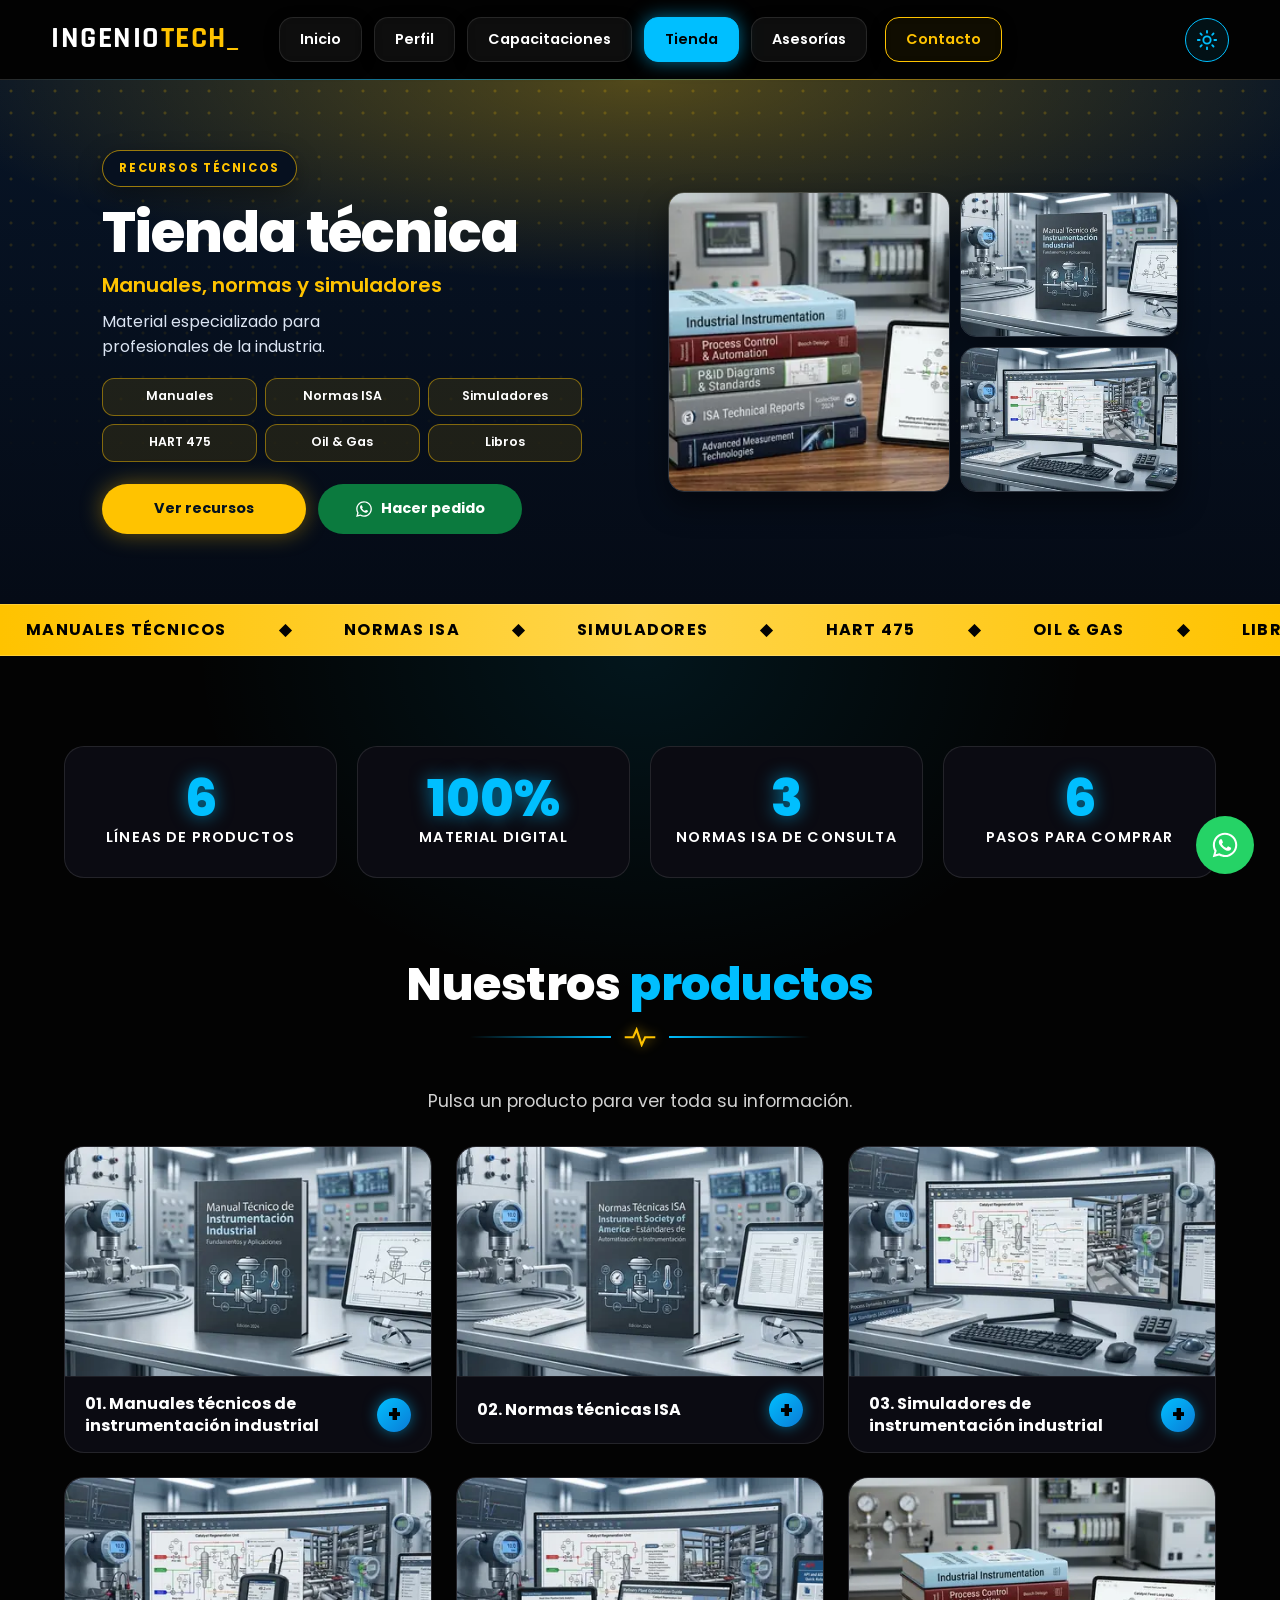
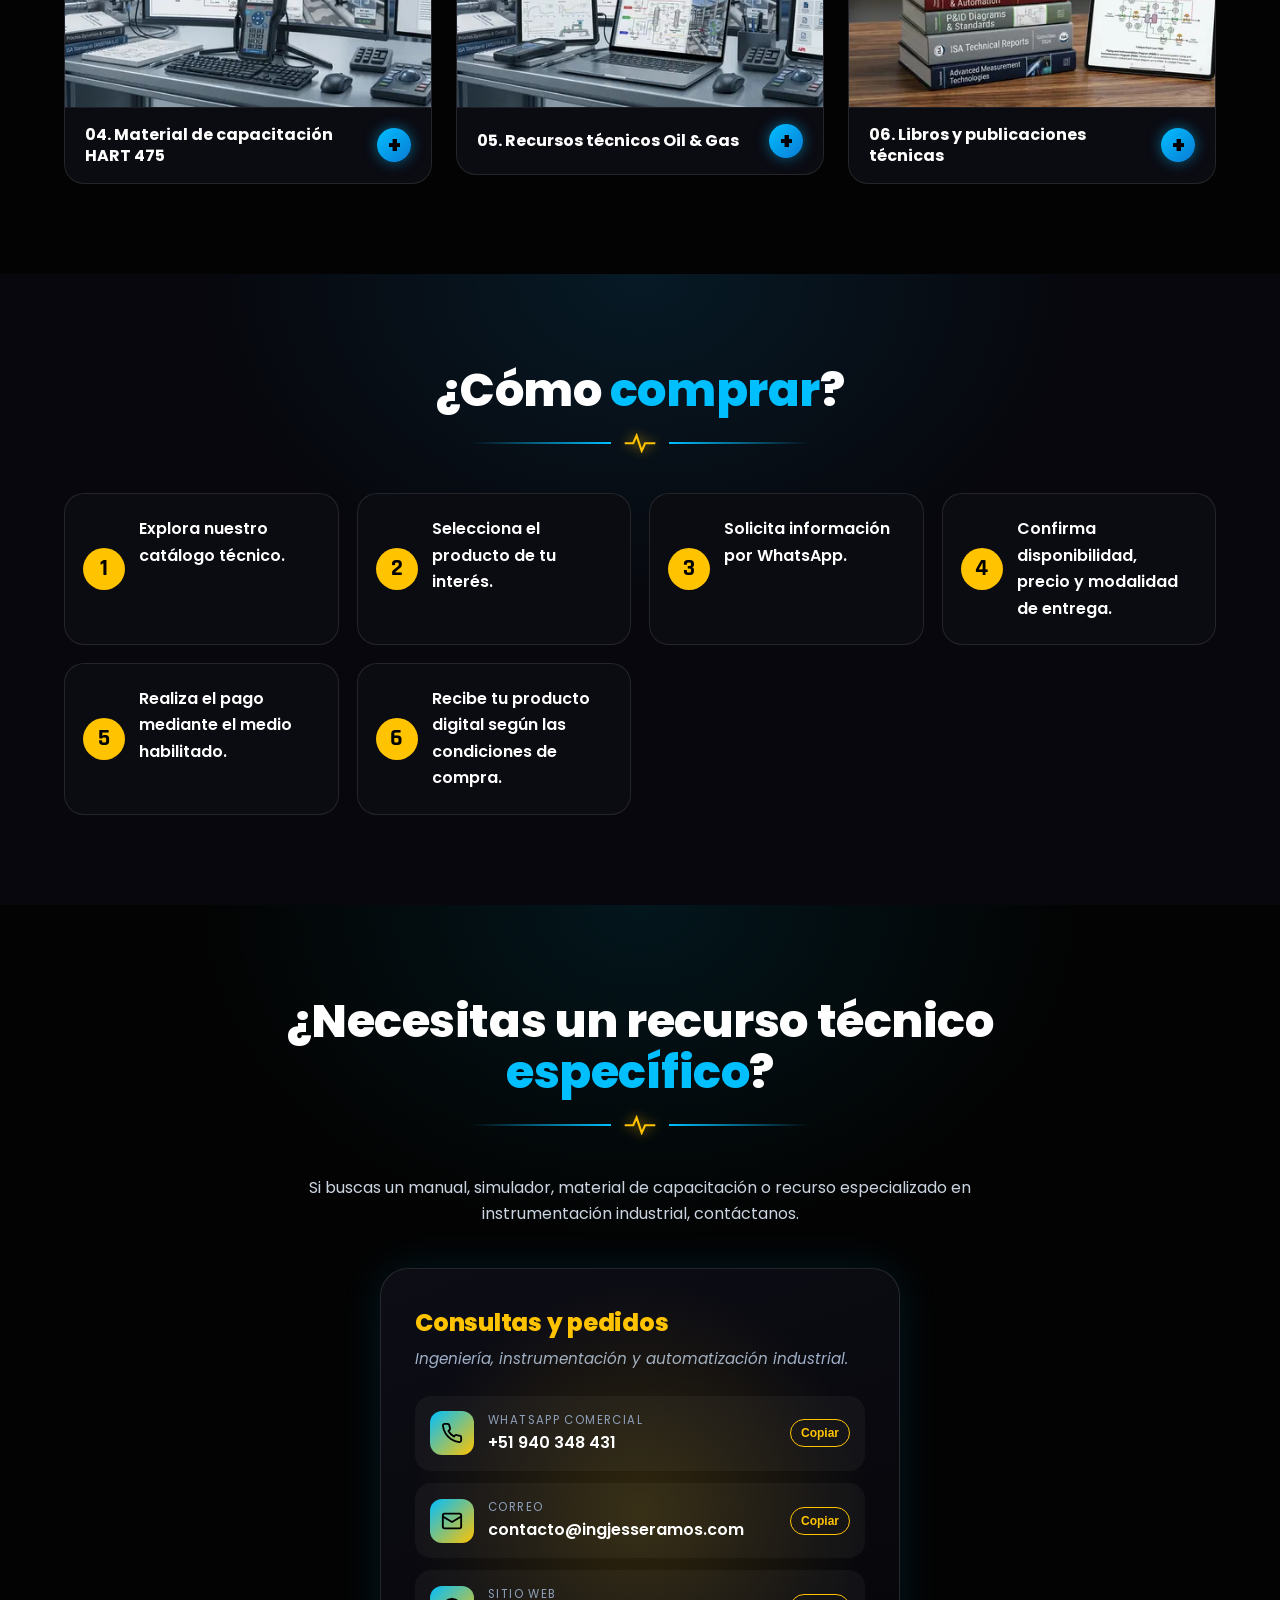
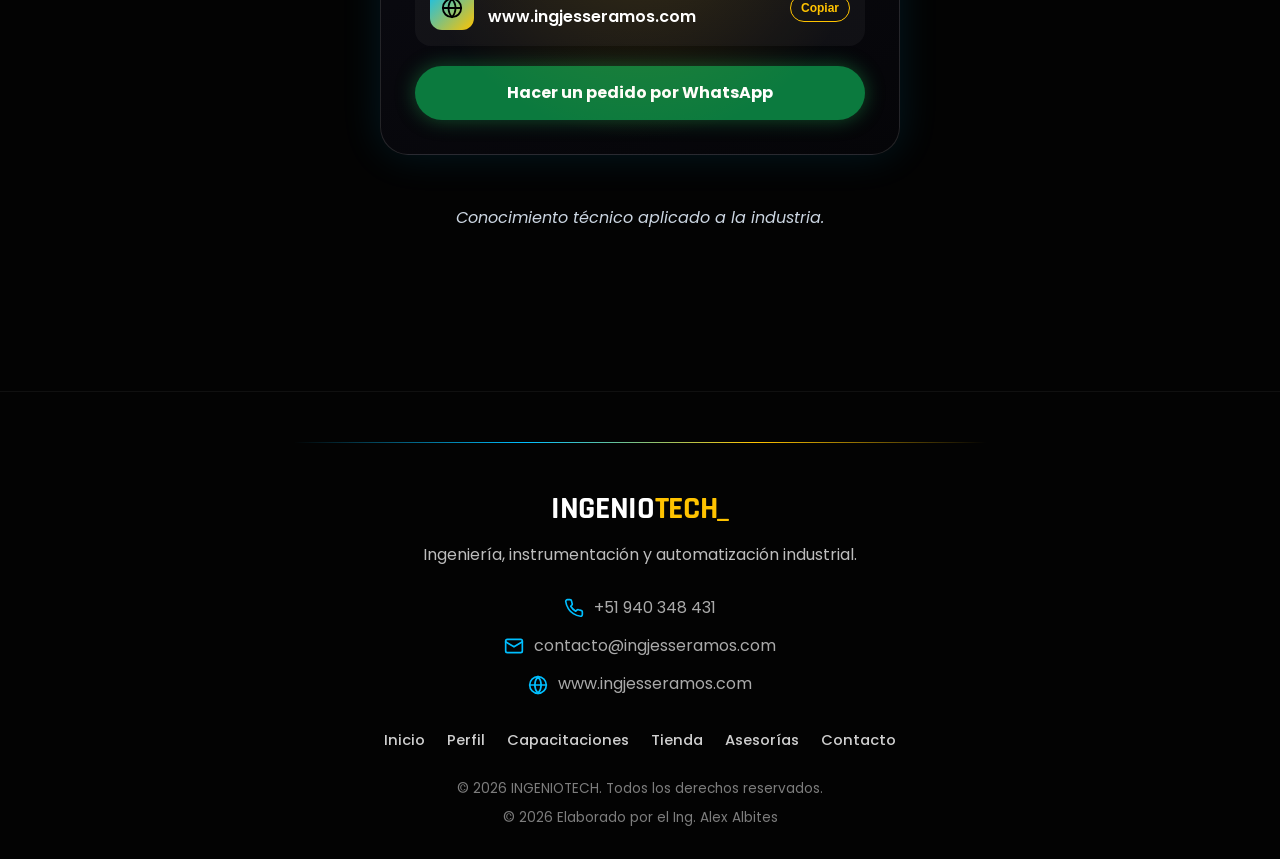
<file: tienda.html>
<!DOCTYPE html>
<html lang="es">
<head>
    <meta charset="UTF-8">
    <meta name="viewport" content="width=device-width, initial-scale=1.0, viewport-fit=cover">
    <meta name="description" content="INGENIOTECH: formación técnica y asesoría en instrumentación industrial, automatización y control de procesos.">
    <meta name="theme-color" content="#030303">
    <link rel="manifest" href="manifest.webmanifest">
    <link rel="apple-touch-icon" href="images/icons/apple-touch-icon.png">
    <meta name="apple-mobile-web-app-capable" content="yes">
    <link rel="icon" href="data:image/svg+xml,%3Csvg xmlns='http://www.w3.org/2000/svg' viewBox='0 0 64 64'%3E%3Crect width='64' height='64' rx='14' fill='%23030303'/%3E%3Ctext x='32' y='44' font-family='Arial' font-size='34' font-weight='700' text-anchor='middle' fill='%2300bfff'%3EI%3C/text%3E%3Crect x='40' y='46' width='12' height='4' fill='%23ffc300'/%3E%3C/svg%3E">
    <script>try{document.documentElement.dataset.theme=localStorage.getItem("it-theme")==="light"?"light":"dark"}catch(e){document.documentElement.dataset.theme="dark"}</script>
    <title>INGENIOTECH | Tienda</title>
    <link rel="preconnect" href="https://fonts.googleapis.com">
    <link rel="preconnect" href="https://fonts.gstatic.com" crossorigin>
    <link href="https://fonts.googleapis.com/css2?family=Poppins:wght@400;500;600;700;800&family=Rajdhani:wght@700&display=swap" rel="stylesheet">
    <link rel="stylesheet" href="css/style.css">
    <link rel="stylesheet" href="css/inicio.css">
    <link rel="stylesheet" href="css/paginas.css">
    <link rel="stylesheet" href="css/tema.css">
    <link rel="stylesheet" href="css/mejoras.css">
</head>
<body>
<a class="skip" href="#contenido">Saltar al contenido</a>

    <header class="site-header">
        <div class="container nav-container">
            <a href="index.html" class="logo" aria-label="INGENIOTECH inicio">INGENIO<span>TECH</span><i aria-hidden="true">_</i></a>
            <button class="menu-toggle" aria-label="Abrir menú" aria-expanded="false"><span></span><span></span><span></span></button>
            <div class="nav-menu-wrapper"><nav class="nav-menu"><a href="index.html">Inicio</a><a href="perfil.html">Perfil</a><a href="capacitaciones.html">Capacitaciones</a><a href="tienda.html" aria-current="page">Tienda</a><a href="asesorias.html">Asesorías</a><a href="contacto.html" class="btn btn-nav">Contacto</a></nav></div>
            <button class="theme-toggle" type="button" aria-label="Cambiar a modo claro" aria-pressed="false"><svg class="i-sun" viewBox="0 0 24 24" aria-hidden="true"><circle cx="12" cy="12" r="4"/><path d="M12 2v2M12 20v2M4.9 4.9l1.4 1.4M17.7 17.7l1.4 1.4M2 12h2M20 12h2M4.9 19.1l1.4-1.4M17.7 6.3l1.4-1.4"/></svg><svg class="i-moon" viewBox="0 0 24 24" aria-hidden="true"><path d="M21 12.8A9 9 0 1 1 11.2 3a7 7 0 0 0 9.8 9.8z"/></svg></button>
        </div>
    </header>

<main id="contenido">
        <section class="ph ph--tienda"><div class="ph__media"><div class="mos"><img src="images/art/libros-960.webp" srcset="images/art/libros-480.webp 480w, images/art/libros-960.webp 960w" sizes="(max-width:900px) 60vw, 300px" width="960" height="524" alt="Libros técnicos e instrumentación industrial" decoding="async"><img src="images/art/manual-960.webp" srcset="images/art/manual-480.webp 480w, images/art/manual-960.webp 960w" sizes="(max-width:900px) 60vw, 300px" width="960" height="524" alt="Manual técnico de instrumentación" decoding="async"><img src="images/art/simulador-960.webp" srcset="images/art/simulador-480.webp 480w, images/art/simulador-960.webp 960w" sizes="(max-width:900px) 60vw, 300px" width="960" height="524" alt="Simulador de instrumentación" decoding="async"></div></div><div class="ph__body"><span class="ph__kicker">Recursos técnicos</span><h1>Tienda técnica</h1><h2>Manuales, normas y simuladores</h2><p>Material especializado para profesionales de la industria.</p><ul class="ph__chips"><li>Manuales</li><li>Normas ISA</li><li>Simuladores</li><li>HART 475</li><li>Oil &amp; Gas</li><li>Libros</li></ul><div class="ph__cta"><a class="ph__btn ph__btn--main" href="#recursos">Ver recursos</a><a class="ph__btn ph__btn--wa" href="https://wa.me/51940348431?text=Hola%2C%20quisiera%20hacer%20una%20consulta%20o%20pedido%20de%20un%20recurso%20t%C3%A9cnico" target="_blank" rel="noopener"><svg viewBox="0 0 448 512" aria-hidden="true"><path d="M380.9 97.1c-41.9-42-97.7-65.1-157-65.1-122.4 0-222 99.6-222 222 0 39.1 10.2 77.3 29.6 111L0 480 117.7 449.1c32.4 17.7 68.9 27 106.1 27l.1 0c122.3 0 224.1-99.6 224.1-222 0-59.3-25.2-115-67.1-157zm-157 341.6c-33.2 0-65.7-8.9-94-25.7l-6.7-4-69.8 18.3 18.6-68.1-4.4-7c-18.5-29.4-28.2-63.3-28.2-98.2 0-101.7 82.8-184.5 184.6-184.5 49.3 0 95.6 19.2 130.4 54.1s56.2 81.2 56.1 130.5c0 101.8-84.9 184.6-186.6 184.6zM325.1 300.5c-5.5-2.8-32.8-16.2-37.9-18-5.1-1.9-8.8-2.8-12.5 2.8s-14.3 18-17.6 21.8c-3.2 3.7-6.5 4.2-12 1.4-32.6-16.3-54-29.1-75.5-66-5.7-9.8 5.7-9.1 16.3-30.3 1.8-3.7 .9-6.9-.5-9.7s-12.5-30.1-17.1-41.2c-4.5-10.8-9.1-9.3-12.5-9.5-3.2-.2-6.9-.2-10.6-.2s-9.7 1.4-14.8 6.9c-5.1 5.6-19.4 19-19.4 46.3s19.9 53.7 22.6 57.4c2.8 3.7 39.1 59.7 94.8 83.8 35.2 15.2 49 16.5 66.6 13.9 10.7-1.6 32.8-13.4 37.4-26.4s4.6-24.1 3.2-26.4c-1.3-2.5-5-3.9-10.5-6.6z"/></svg>Hacer pedido</a></div></div></section>
        <div class="marquee" aria-hidden="true"><div><span>Manuales técnicos</span><span>Normas ISA</span><span>Simuladores</span><span>HART 475</span><span>Oil &amp; Gas</span><span>Libros y publicaciones</span><span>Instrumentación industrial</span><span>100% digital</span><span>Manuales técnicos</span><span>Normas ISA</span><span>Simuladores</span><span>HART 475</span><span>Oil &amp; Gas</span><span>Libros y publicaciones</span><span>Instrumentación industrial</span><span>100% digital</span></div></div>
        <section class="brand" id="recursos"><div class="container">
            <div class="counters">
                <div class="counter float"><strong data-count="6">0</strong><span>Líneas de productos</span></div>
                <div class="counter float" style="animation-delay:.4s"><strong data-count="100" data-suffix="%">0</strong><span>Material digital</span></div>
                <div class="counter float" style="animation-delay:.8s"><strong data-count="3">0</strong><span>Normas ISA de consulta</span></div>
                <div class="counter float" style="animation-delay:1.2s"><strong data-count="6">0</strong><span>Pasos para comprar</span></div>
            </div>
            <h2 class="b-title display">Nuestros <span>productos</span></h2><div class="rule"><svg viewBox="0 0 40 24"><path d="M2 12h10l4-9 6 18 4-9h12"/></svg></div>
            <p class="b-intro" style="margin-bottom:30px">Pulsa un producto para ver toda su información.</p>
            <div class="xgrid">
                    <article class="xcard pcard" data-target="p1" tabindex="0" role="button" aria-label="Ver información: 01. Manuales técnicos de instrumentación industrial"><div><div class="xmedia"><img src="images/art/manual-960.webp" srcset="images/art/manual-480.webp 480w, images/art/manual-960.webp 960w" sizes="(max-width:600px) 92vw, (max-width:1100px) 46vw, 380px" width="960" height="524" decoding="async" loading="lazy" alt="01. Manuales técnicos de instrumentación industrial"></div><div class="xtitle"><span>01. Manuales técnicos de instrumentación industrial</span><span class="xplus">+</span></div></div></article>
                    <article class="xcard pcard" data-target="p2" tabindex="0" role="button" aria-label="Ver información: 02. Normas técnicas ISA"><div><div class="xmedia"><img src="images/art/isa-960.webp" srcset="images/art/isa-480.webp 480w, images/art/isa-960.webp 960w" sizes="(max-width:600px) 92vw, (max-width:1100px) 46vw, 380px" width="960" height="524" decoding="async" loading="lazy" alt="02. Normas técnicas ISA"></div><div class="xtitle"><span>02. Normas técnicas ISA</span><span class="xplus">+</span></div></div></article>
                    <article class="xcard pcard" data-target="p3" tabindex="0" role="button" aria-label="Ver información: 03. Simuladores de instrumentación industrial"><div><div class="xmedia"><img src="images/art/simulador-960.webp" srcset="images/art/simulador-480.webp 480w, images/art/simulador-960.webp 960w" sizes="(max-width:600px) 92vw, (max-width:1100px) 46vw, 380px" width="960" height="524" decoding="async" loading="lazy" alt="03. Simuladores de instrumentación industrial"></div><div class="xtitle"><span>03. Simuladores de instrumentación industrial</span><span class="xplus">+</span></div></div></article>
                    <article class="xcard pcard" data-target="p4" tabindex="0" role="button" aria-label="Ver información: 04. Material de capacitación HART 475"><div><div class="xmedia"><img src="images/art/capahart-960.webp" srcset="images/art/capahart-480.webp 480w, images/art/capahart-960.webp 960w" sizes="(max-width:600px) 92vw, (max-width:1100px) 46vw, 380px" width="960" height="524" decoding="async" loading="lazy" alt="04. Material de capacitación HART 475"></div><div class="xtitle"><span>04. Material de capacitación HART 475</span><span class="xplus">+</span></div></div></article>
                    <article class="xcard pcard" data-target="p5" tabindex="0" role="button" aria-label="Ver información: 05. Recursos técnicos Oil &amp; Gas"><div><div class="xmedia"><img src="images/art/gas-960.webp" srcset="images/art/gas-480.webp 480w, images/art/gas-960.webp 960w" sizes="(max-width:600px) 92vw, (max-width:1100px) 46vw, 380px" width="960" height="524" decoding="async" loading="lazy" alt="05. Recursos técnicos Oil &amp; Gas"></div><div class="xtitle"><span>05. Recursos técnicos Oil &amp; Gas</span><span class="xplus">+</span></div></div></article>
                    <article class="xcard pcard" data-target="p6" tabindex="0" role="button" aria-label="Ver información: 06. Libros y publicaciones técnicas"><div><div class="xmedia"><img src="images/art/libros-960.webp" srcset="images/art/libros-480.webp 480w, images/art/libros-960.webp 960w" sizes="(max-width:600px) 92vw, (max-width:1100px) 46vw, 380px" width="960" height="524" decoding="async" loading="lazy" alt="06. Libros y publicaciones técnicas"></div><div class="xtitle"><span>06. Libros y publicaciones técnicas</span><span class="xplus">+</span></div></div></article>
            </div>
        </div></section>
        <section class="brand alt"><div class="container">
            <h2 class="b-title display">¿Cómo <span>comprar</span>?</h2><div class="rule"><svg viewBox="0 0 40 24"><path d="M2 12h10l4-9 6 18 4-9h12"/></svg></div>
            <ol class="steps"><li>Explora nuestro catálogo técnico.</li><li>Selecciona el producto de tu interés.</li><li>Solicita información por WhatsApp.</li><li>Confirma disponibilidad, precio y modalidad de entrega.</li><li>Realiza el pago mediante el medio habilitado.</li><li>Recibe tu producto digital según las condiciones de compra.</li></ol>
        </div></section>
        <section class="brand"><div class="container">
            <div class="tcenter">
                <h2 class="b-title display">¿Necesitas un recurso técnico <span>específico</span>?</h2><div class="rule"><svg viewBox="0 0 40 24"><path d="M2 12h10l4-9 6 18 4-9h12"/></svg></div>
                <p>Si buscas un manual, simulador, material de capacitación o recurso especializado en instrumentación industrial, contáctanos.</p>
            </div>
            <div class="ccard-wrap" style="padding-bottom:20px">
                    <div class="ccard">
                        <h3 class="display">Consultas y pedidos</h3>
                        <p class="tag">Ingeniería, instrumentación y automatización industrial.</p>
                        <a class="crow" href="https://wa.me/51940348431" target="_blank" rel="noopener"><span class="ci"><svg viewBox="0 0 24 24"><path d="M22 16.9v3a2 2 0 0 1-2.2 2 19.8 19.8 0 0 1-8.6-3.1 19.5 19.5 0 0 1-6-6A19.8 19.8 0 0 1 2.1 4.2 2 2 0 0 1 4.1 2h3a2 2 0 0 1 2 1.7c.1 1 .4 1.9.7 2.8a2 2 0 0 1-.5 2.1L8.1 9.9a16 16 0 0 0 6 6l1.3-1.3a2 2 0 0 1 2.1-.4c.9.3 1.8.6 2.8.7a2 2 0 0 1 1.7 2z"/></svg></span><span><small>WhatsApp comercial</small><span class="v">+51 940 348 431</span></span><button class="copy" data-copy="+51 940 348 431" type="button">Copiar</button></a>
                        <a class="crow" href="mailto:contacto@ingjesseramos.com"><span class="ci"><svg viewBox="0 0 24 24"><rect x="2" y="4" width="20" height="16" rx="2"/><path d="m22 7-10 6L2 7"/></svg></span><span><small>Correo</small><span class="v">contacto@ingjesseramos.com</span></span><button class="copy" data-copy="contacto@ingjesseramos.com" type="button">Copiar</button></a>
                        <a class="crow" href="https://www.ingjesseramos.com" target="_blank" rel="noopener"><span class="ci"><svg viewBox="0 0 24 24"><circle cx="12" cy="12" r="10"/><path d="M2 12h20M12 2a15 15 0 0 1 0 20M12 2a15 15 0 0 0 0 20"/></svg></span><span><small>Sitio web</small><span class="v">www.ingjesseramos.com</span></span><button class="copy" data-copy="www.ingjesseramos.com" type="button">Copiar</button></a>
                        <a class="wa" href="https://wa.me/51940348431?text=Hola%2C%20quisiera%20hacer%20una%20consulta%20o%20pedido%20de%20un%20recurso%20t%C3%A9cnico" target="_blank" rel="noopener">Hacer un pedido por WhatsApp</a>
                    </div>
                </div>
            <p style="text-align:center;margin:30px 0 70px;font-style:italic">Conocimiento técnico aplicado a la industria.</p>
        </div></section>
    </main>
    <dialog id="pmodal"><div class="dlg"><button class="dclose" type="button" aria-label="Cerrar">✕</button><div class="pbody"></div></div></dialog>
    <div class="pdata"><div id="p1" hidden><h3>01. Manuales técnicos de instrumentación industrial</h3><img src="images/art/manual-960.webp" srcset="images/art/manual-480.webp 480w, images/art/manual-960.webp 960w" sizes="(max-width:600px) 92vw, (max-width:1100px) 46vw, 380px" width="960" height="524" decoding="async" loading="lazy" alt="01. Manuales técnicos de instrumentación industrial"><p>Material técnico de consulta y aprendizaje sobre los fundamentos y aplicaciones de la instrumentación industrial.</p><h4>Contenido orientativo</h4><ul class="list"><li>Variables de proceso.</li><li>Sensores y transmisores.</li><li>Medición de presión, nivel, temperatura y caudal.</li><li>Válvulas de control.</li><li>Interpretación de diagramas P&amp;ID.</li><li>Fundamentos de calibración.</li></ul><p><strong style="color:var(--fg)">Formato:</strong> material digital.</p><a class="b-btn" href="https://wa.me/51940348431?text=Hola%2C%20quisiera%20consultar%20la%20disponibilidad%20de%20los%20Manuales%20t%C3%A9cnicos%20de%20instrumentaci%C3%B3n%20industrial" target="_blank" rel="noopener">Consultar disponibilidad</a></div><div id="p2" hidden><h3>02. Normas técnicas ISA</h3><img src="images/art/isa-960.webp" srcset="images/art/isa-480.webp 480w, images/art/isa-960.webp 960w" sizes="(max-width:600px) 92vw, (max-width:1100px) 46vw, 380px" width="960" height="524" decoding="async" loading="lazy" alt="02. Normas técnicas ISA"><p>Recursos de estudio y orientación sobre estándares utilizados en instrumentación y automatización industrial.</p><h4>Áreas de consulta</h4><ul class="list"><li>ANSI/ISA-5.1: simbología e identificación de instrumentación.</li><li>ANSI/ISA-S5.4: diagramas de lazo de instrumentación.</li><li>ISA-61511: seguridad funcional de sistemas instrumentados de seguridad.</li></ul><p><strong style="color:var(--fg)">Formato:</strong> recursos de estudio y material técnico según disponibilidad.</p><a class="b-btn" href="https://wa.me/51940348431?text=Hola%2C%20quisiera%20consultar%20los%20recursos%20de%20Normas%20t%C3%A9cnicas%20ISA" target="_blank" rel="noopener">Consultar recursos ISA</a></div><div id="p3" hidden><h3>03. Simuladores de instrumentación industrial</h3><img src="images/art/simulador-960.webp" srcset="images/art/simulador-480.webp 480w, images/art/simulador-960.webp 960w" sizes="(max-width:600px) 92vw, (max-width:1100px) 46vw, 380px" width="960" height="524" decoding="async" loading="lazy" alt="03. Simuladores de instrumentación industrial"><p>Herramientas de aprendizaje orientadas a comprender la configuración y el funcionamiento de instrumentos industriales.</p><h4>Áreas de aplicación</h4><ul class="list"><li>Transmisores de presión.</li><li>Medición de nivel.</li><li>Instrumentación de caudal.</li><li>Medición de temperatura.</li><li>Configuración de instrumentos.</li><li>Casos de aplicación industrial.</li></ul><p><strong style="color:var(--fg)">Formato:</strong> recursos digitales según producto disponible.</p><a class="b-btn" href="https://wa.me/51940348431?text=Hola%2C%20quisiera%20consultar%20los%20Simuladores%20de%20instrumentaci%C3%B3n%20industrial" target="_blank" rel="noopener">Consultar simuladores</a></div><div id="p4" hidden><h3>04. Material de capacitación HART 475</h3><img src="images/art/capahart-960.webp" srcset="images/art/capahart-480.webp 480w, images/art/capahart-960.webp 960w" sizes="(max-width:600px) 92vw, (max-width:1100px) 46vw, 380px" width="960" height="524" decoding="async" loading="lazy" alt="04. Material de capacitación HART 475"><p>Recursos especializados para el aprendizaje del comunicador de campo HART 475.</p><h4>Contenido</h4><ul class="list"><li>Presentaciones técnicas.</li><li>Material de estudio.</li><li>Procedimientos de configuración.</li><li>Aplicaciones de comunicación HART.</li><li>Ejemplos de diagnóstico de instrumentos.</li></ul><p><strong style="color:var(--fg)">Formato:</strong> recursos digitales según disponibilidad.</p><a class="b-btn" href="https://wa.me/51940348431?text=Hola%2C%20quisiera%20informaci%C3%B3n%20del%20Material%20de%20capacitaci%C3%B3n%20HART%20475" target="_blank" rel="noopener">Solicitar información</a></div><div id="p5" hidden><h3>05. Recursos técnicos Oil &amp; Gas</h3><img src="images/art/gas-960.webp" srcset="images/art/gas-480.webp 480w, images/art/gas-960.webp 960w" sizes="(max-width:600px) 92vw, (max-width:1100px) 46vw, 380px" width="960" height="524" decoding="async" loading="lazy" alt="05. Recursos técnicos Oil &amp; Gas"><p>Material especializado para profesionales y estudiantes interesados en instrumentación aplicada a la industria de hidrocarburos.</p><h4>Temáticas</h4><ul class="list"><li>Instrumentación en pozos petroleros.</li><li>Sistemas de producción.</li><li>Separadores de producción.</li><li>Medición de variables de proceso.</li><li>Válvulas de control.</li><li>Sistemas instrumentados de seguridad (SIS).</li></ul><p><strong style="color:var(--fg)">Formato:</strong> material técnico digital según disponibilidad.</p><a class="b-btn" href="https://wa.me/51940348431?text=Hola%2C%20quisiera%20consultar%20el%20cat%C3%A1logo%20de%20Recursos%20t%C3%A9cnicos%20Oil%20%26%20Gas" target="_blank" rel="noopener">Consultar catálogo</a></div><div id="p6" hidden><h3>06. Libros y publicaciones técnicas</h3><img src="images/art/libros-960.webp" srcset="images/art/libros-480.webp 480w, images/art/libros-960.webp 960w" sizes="(max-width:600px) 92vw, (max-width:1100px) 46vw, 380px" width="960" height="524" decoding="async" loading="lazy" alt="Libros y publicaciones técnicas"><p>Publicaciones orientadas al aprendizaje y desarrollo profesional en ingeniería, instrumentación y automatización industrial.</p><p>Consulta nuestras próximas publicaciones y recursos especializados.</p><a class="b-btn" href="https://wa.me/51940348431?text=Hola%2C%20quisiera%20informaci%C3%B3n%20sobre%20Libros%20y%20publicaciones%20t%C3%A9cnicas" target="_blank" rel="noopener">Solicitar información</a></div></div>

    <footer class="site-footer">
        <div class="container">
            <div class="footer-line"></div>
            <p class="wordmark display">INGENIO<b>TECH</b><i aria-hidden="true">_</i></p>
            <p class="footer-tag">Ingeniería, instrumentación y automatización industrial.</p>
            <div class="footer-info">
                <a href="https://wa.me/51940348431" target="_blank" rel="noopener"><svg viewBox="0 0 24 24" aria-hidden="true"><path d="M22 16.9v3a2 2 0 0 1-2.2 2 19.8 19.8 0 0 1-8.6-3.1 19.5 19.5 0 0 1-6-6A19.8 19.8 0 0 1 2.1 4.2 2 2 0 0 1 4.1 2h3a2 2 0 0 1 2 1.7c.1 1 .4 1.9.7 2.8a2 2 0 0 1-.5 2.1L8.1 9.9a16 16 0 0 0 6 6l1.3-1.3a2 2 0 0 1 2.1-.4c.9.3 1.8.6 2.8.7a2 2 0 0 1 1.7 2z"/></svg> +51 940 348 431</a>
                <a href="mailto:contacto@ingjesseramos.com"><svg viewBox="0 0 24 24" aria-hidden="true"><rect x="2" y="4" width="20" height="16" rx="2"/><path d="m22 7-10 6L2 7"/></svg> contacto@ingjesseramos.com</a>
                <a href="https://www.ingjesseramos.com" target="_blank" rel="noopener"><svg viewBox="0 0 24 24" aria-hidden="true"><circle cx="12" cy="12" r="10"/><path d="M2 12h20M12 2a15 15 0 0 1 0 20M12 2a15 15 0 0 0 0 20"/></svg> www.ingjesseramos.com</a>
            </div>
            <nav class="footer-nav" aria-label="Enlaces del pie"><a href="index.html">Inicio</a><a href="perfil.html">Perfil</a><a href="capacitaciones.html">Capacitaciones</a><a href="tienda.html">Tienda</a><a href="asesorias.html">Asesorías</a><a href="contacto.html">Contacto</a></nav>
            <p class="footer-copy">&copy; 2026 INGENIOTECH. Todos los derechos reservados.</p>
            <p class="footer-copy">&copy; 2026 Elaborado por el Ing. Alex Albites</p>
        </div>
    </footer>
    <div class="social-float-container">
        <button class="social-float-btn subir" type="button" aria-label="Volver arriba" title="Volver arriba"><svg viewBox="0 0 24 24" aria-hidden="true"><path d="m6 15 6-6 6 6"/></svg></button>
        <a class="social-float-btn whatsapp" href="https://wa.me/51940348431?text=Hola%2C%20quisiera%20informaci%C3%B3n%20sobre%20sus%20cursos%20y%20servicios" target="_blank" rel="noopener" aria-label="WhatsApp" title="WhatsApp"><svg viewBox="0 0 448 512" aria-hidden="true"><path d="M380.9 97.1c-41.9-42-97.7-65.1-157-65.1-122.4 0-222 99.6-222 222 0 39.1 10.2 77.3 29.6 111L0 480 117.7 449.1c32.4 17.7 68.9 27 106.1 27l.1 0c122.3 0 224.1-99.6 224.1-222 0-59.3-25.2-115-67.1-157zm-157 341.6c-33.2 0-65.7-8.9-94-25.7l-6.7-4-69.8 18.3 18.6-68.1-4.4-7c-18.5-29.4-28.2-63.3-28.2-98.2 0-101.7 82.8-184.5 184.6-184.5 49.3 0 95.6 19.2 130.4 54.1s56.2 81.2 56.1 130.5c0 101.8-84.9 184.6-186.6 184.6zM325.1 300.5c-5.5-2.8-32.8-16.2-37.9-18-5.1-1.9-8.8-2.8-12.5 2.8s-14.3 18-17.6 21.8c-3.2 3.7-6.5 4.2-12 1.4-32.6-16.3-54-29.1-75.5-66-5.7-9.8 5.7-9.1 16.3-30.3 1.8-3.7 .9-6.9-.5-9.7s-12.5-30.1-17.1-41.2c-4.5-10.8-9.1-9.3-12.5-9.5-3.2-.2-6.9-.2-10.6-.2s-9.7 1.4-14.8 6.9c-5.1 5.6-19.4 19-19.4 46.3s19.9 53.7 22.6 57.4c2.8 3.7 39.1 59.7 94.8 83.8 35.2 15.2 49 16.5 66.6 13.9 10.7-1.6 32.8-13.4 37.4-26.4s4.6-24.1 3.2-26.4c-1.3-2.5-5-3.9-10.5-6.6z"/></svg></a>
    </div>
    <div class="toast" role="status" aria-live="polite"></div>
    <nav class="bnav" aria-label="Navegación principal"><ul><li><a href="index.html" aria-label="Inicio"><span class="ic"><svg viewBox="0 0 24 24" aria-hidden="true"><path d="M3 11.5 12 4l9 7.5"/><path d="M5 10v10h5v-6h4v6h5V10"/></svg></span><span class="t">Inicio</span></a></li><li><a href="perfil.html" aria-label="Perfil"><span class="ic"><svg viewBox="0 0 24 24" aria-hidden="true"><circle cx="12" cy="8" r="4"/><path d="M4 21c0-4.4 3.6-7 8-7s8 2.6 8 7"/></svg></span><span class="t">Perfil</span></a></li><li><a href="capacitaciones.html" aria-label="Capacitaciones"><span class="ic"><svg viewBox="0 0 24 24" aria-hidden="true"><path d="M2 9l10-5 10 5-10 5z"/><path d="M6 11.5V16c0 1.4 2.7 3 6 3s6-1.6 6-3v-4.5"/><path d="M22 9v6"/></svg></span><span class="t">Capacitaciones</span></a></li><li><a href="tienda.html" aria-current="page" aria-label="Tienda"><span class="ic"><svg viewBox="0 0 24 24" aria-hidden="true"><path d="M5 8h14l-1 12H6z"/><path d="M9 8V6a3 3 0 0 1 6 0v2"/></svg></span><span class="t">Tienda</span></a></li><li><a href="asesorias.html" aria-label="Asesorías"><span class="ic"><svg viewBox="0 0 24 24" aria-hidden="true"><path d="M4 15v-3a8 8 0 0 1 16 0v3"/><rect x="3" y="14" width="4" height="6" rx="1.5"/><rect x="17" y="14" width="4" height="6" rx="1.5"/><path d="M19 20c0 1.4-2 2-5 2"/></svg></span><span class="t">Asesorías</span></a></li><li><a href="contacto.html" class="c" aria-label="Contacto"><span class="ic"><svg viewBox="0 0 24 24" aria-hidden="true"><rect x="3" y="5" width="18" height="14" rx="2.5"/><path d="m3.5 7 8.5 6 8.5-6"/></svg></span><span class="t">Contacto</span></a></li></ul></nav>
    <script src="js/main.js"></script>
    <script src="js/paginas.js"></script>
    <script src="js/mejoras.js"></script>
</body>
</html>
</file>
<file: css/style.css>
/* ===== BASE Y TEMA INGENIOTECH =====
   Azul oscuro #071426 · Azul eléctrico #00bfff · Amarillo #ffc300 · Blanco */
:root{--navy:#071426;--navy-2:#0a1d36;--blue:#00bfff;--yellow:#ffc300;--white:#fff;--text:#cbd5e1;--max-width:1200px;--smooth:all .5s cubic-bezier(.16,1,.3,1)}
*{margin:0;padding:0;box-sizing:border-box}
html{scroll-behavior:smooth}
body{font-family:'Plus Jakarta Sans',sans-serif;color:var(--text);background:var(--navy);line-height:1.7;overflow-x:hidden}
img{max-width:100%;display:block}
.container{width:90%;max-width:var(--max-width);margin:0 auto}
.display{font-family:'Rajdhani',sans-serif;text-transform:uppercase;letter-spacing:.04em}

/* Marca: INGENIOTECH_ con guion bajo parpadeante */
.wordmark{color:#fff;font-weight:800;white-space:nowrap}
.wordmark b{color:var(--yellow)}
.wordmark i{font-style:normal;color:var(--yellow);animation:blink 1.1s steps(1) infinite}
@keyframes blink{50%{opacity:0}}

/* Barra de navegación */
.site-header{position:fixed;top:0;left:0;width:100%;height:80px;z-index:1000;display:flex;align-items:center;background:rgba(7,20,38,.94);backdrop-filter:blur(10px);border-bottom:2px solid var(--yellow)}
.nav-container{display:flex;justify-content:space-between;align-items:center}
.logo{font-family:'Rajdhani',sans-serif;font-size:1.9rem;font-weight:700;letter-spacing:.05em;color:#fff;text-decoration:none}
.logo span{color:var(--yellow)}
.logo i{font-style:normal;color:var(--yellow);animation:blink 1.1s steps(1) infinite}
.nav-menu{display:flex;align-items:center;gap:6px}
.nav-menu a{padding:8px 16px;text-decoration:none;color:#fff;font-weight:600;font-size:.95rem;border-radius:4px;transition:var(--smooth)}
.nav-menu a:hover{color:var(--yellow);background:rgba(0,191,255,.12)}
.nav-menu a[aria-current="page"]{color:#000;background:var(--yellow)}
.nav-menu .btn-nav{border:2px solid var(--blue);color:var(--blue);margin-left:10px}
.nav-menu .btn-nav:hover,.nav-menu .btn-nav[aria-current="page"]{background:var(--blue);color:#000}
.menu-toggle{display:none;flex-direction:column;justify-content:space-between;width:30px;height:21px;background:transparent;border:none;cursor:pointer;z-index:1100}
.menu-toggle span{width:100%;height:3px;background:var(--yellow);border-radius:4px;transition:var(--smooth)}

/* Footer */
.site-footer{background:#040b17;border-top:2px solid var(--yellow);color:#94a3b8;text-align:center;padding:40px 0}
.site-footer .wordmark{font-size:1.8rem;display:block}
.site-footer p{margin-top:6px}

.btn{display:inline-block;padding:14px 28px;border-radius:6px;font-weight:600;text-decoration:none;text-align:center;cursor:pointer;border:none}

@media(max-width:768px){
  .site-header{height:70px}
  .menu-toggle{display:flex}
  .menu-toggle.is-active span:nth-child(1){transform:translateY(9px) rotate(45deg);background:var(--blue)}
  .menu-toggle.is-active span:nth-child(2){opacity:0}
  .menu-toggle.is-active span:nth-child(3){transform:translateY(-9px) rotate(-45deg);background:var(--blue)}
  .nav-menu-wrapper{position:fixed;top:0;left:0;width:100%;height:100vh;background:rgba(7,20,38,.98);backdrop-filter:blur(15px);display:flex;justify-content:center;align-items:center;z-index:1050;opacity:0;pointer-events:none;transform:translateY(-100%);transition:var(--smooth)}
  .nav-menu-wrapper.is-active{opacity:1;pointer-events:auto;transform:none}
  .nav-menu{flex-direction:column;width:80%;gap:18px;text-align:center}
  .nav-menu a{font-size:1.3rem;padding:12px;width:100%}
  .nav-menu .btn-nav{margin:10px 0 0}
}
</file>
<file: css/inicio.css>
/* INICIO — paleta tomada del logo */
:root{--it-yellow:#ffc300;--it-blue:#00bfff;--it-black:#071426;--it-card:#0c1d36;--it-line:#1b3350;--it-text:#cbd5e1}
body.home{font-family:'Plus Jakarta Sans',sans-serif}
body.home .site-footer{margin-top:0}
.display{font-family:'Rajdhani',sans-serif;text-transform:uppercase;letter-spacing:.04em}

/* HERO */
.hero{position:relative;margin-top:80px;height:calc(100vh - 80px);min-height:520px;overflow:hidden;background:var(--it-black);color:#fff}
.slide{position:absolute;inset:0;background-size:cover;background-position:center;opacity:0;transition:opacity 1.2s ease;transform:scale(1.06)}
.slide.is-active{opacity:1;transform:scale(1);transition:opacity 1.2s ease,transform 7s linear}
.hero::after{content:"";position:absolute;inset:0;background:radial-gradient(ellipse at center,rgba(5,6,10,.35),rgba(5,6,10,.8));pointer-events:none}
.hero-logo{position:absolute;top:20px;right:24px;z-index:5;width:clamp(150px,22vw,300px);mix-blend-mode:lighten;filter:drop-shadow(0 0 18px rgba(0,191,255,.35))}
.hero-phrases{position:absolute;inset:0;z-index:4;display:grid;place-items:center;padding:0 8%;text-align:center}
.phrase{grid-area:1/1;opacity:0;transform:translateY(18px);transition:all .9s ease;pointer-events:none}
.phrase.is-active{opacity:1;transform:none}
.phrase h1{font-family:'Rajdhani',sans-serif;font-weight:700;font-size:clamp(2rem,6vw,4.6rem);line-height:1.05;text-transform:uppercase;text-shadow:0 4px 30px rgba(0,0,0,.6)}
.phrase h1 em{font-style:normal;color:var(--it-yellow)}
.phrase p{margin-top:16px;font-size:clamp(.95rem,1.8vw,1.25rem);color:#dbe4f2;letter-spacing:.2em;text-transform:uppercase}
.phrase p::before{content:"";display:block;width:90px;height:3px;background:var(--it-yellow);margin:0 auto 16px}
.c-btn{position:absolute;top:50%;z-index:6;width:46px;height:46px;border-radius:50%;border:2px solid var(--it-yellow);background:rgba(5,6,10,.5);color:var(--it-yellow);font-size:1.4rem;cursor:pointer;transition:.3s}
.c-btn:hover{background:var(--it-yellow);color:#000}
.c-prev{left:16px}.c-next{right:16px}
.dots{position:absolute;bottom:26px;left:50%;transform:translateX(-50%);z-index:6;display:flex;gap:10px}
.dots button{width:34px;height:5px;border:0;border-radius:3px;background:rgba(255,255,255,.35);cursor:pointer;transition:.3s}
.dots button.is-active{background:var(--it-yellow);width:56px}

/* SECCIÓN OSCURA */
.brand{background:var(--it-black);color:var(--it-text);padding:90px 0 20px;position:relative}
.brand::before{content:"";position:absolute;inset:0;background:repeating-linear-gradient(90deg,transparent 0 59px,rgba(0,191,255,.06) 59px 60px);pointer-events:none}
.brand .container{position:relative}
.wordmark{color:#fff;font-weight:800}.wordmark b{color:var(--it-yellow)}
.wordmark i{font-style:normal;color:var(--it-yellow);animation:blink 1.1s steps(1) infinite}
@keyframes blink{50%{opacity:0}}
.b-title{font-size:clamp(1.8rem,4vw,3rem);color:#fff;font-weight:700;line-height:1.1}
.b-title span{color:var(--it-yellow)}
.b-intro{max-width:720px;margin-top:14px;font-size:1.1rem}
.rule{display:flex;align-items:center;gap:12px;margin:18px 0 40px;max-width:420px}
.rule::before,.rule::after{content:"";flex:1;height:3px;background:var(--it-yellow)}
.rule svg{width:34px;stroke:var(--it-yellow);fill:none;stroke-width:2.5}
.b-block{margin-bottom:90px}
.grid{display:grid;grid-template-columns:repeat(auto-fit,minmax(280px,1fr));gap:24px}
.b-card{background:var(--it-card);border:1px solid var(--it-line);border-top:4px solid var(--it-yellow);border-radius:10px;padding:28px;transition:.4s}
.b-card:hover{transform:translateY(-6px);border-color:var(--it-blue);box-shadow:0 14px 40px rgba(0,191,255,.18)}
.b-card h3{font-size:1.6rem;color:#fff;font-weight:700;margin-bottom:8px}
.b-card h3 span{color:var(--it-blue)}
.badges{display:flex;gap:8px;margin:14px 0 20px;flex-wrap:wrap}
.badge{font-size:.8rem;font-weight:700;padding:4px 12px;border-radius:99px;border:1px solid var(--it-blue);color:#6fd8ff}
.badge.y{border-color:var(--it-yellow);color:var(--it-yellow)}
.b-btn{display:inline-block;padding:12px 24px;border-radius:6px;background:var(--it-yellow);color:#000;font-weight:800;text-decoration:none;font-size:.85rem;letter-spacing:.08em;text-transform:uppercase;transition:.3s}
.b-btn:hover{background:#fff;transform:translateY(-2px)}
.b-btn.ghost{background:transparent;color:var(--it-yellow);border:2px solid var(--it-yellow)}
.b-btn.ghost:hover{background:var(--it-yellow);color:#000}
.ico{width:42px;height:42px;border-radius:8px;background:rgba(0,191,255,.15);display:grid;place-items:center;margin-bottom:14px;color:var(--it-blue);font-weight:800;font-family:'Rajdhani',sans-serif;font-size:1.3rem}
.chips{display:flex;flex-wrap:wrap;gap:10px;margin-top:22px}
.chips li{list-style:none;padding:9px 16px;border-radius:6px;background:var(--it-card);border:1px solid var(--it-line);border-left:4px solid var(--it-blue);color:#fff;font-weight:600;font-size:.95rem}
.why{display:grid;grid-template-columns:repeat(auto-fit,minmax(210px,1fr));gap:18px;list-style:none}
.why li{background:var(--it-card);border:1px solid var(--it-line);border-radius:10px;padding:20px;color:#fff;font-weight:600}
.why li::before{content:"✓";display:block;color:#000;background:var(--it-yellow);width:28px;height:28px;border-radius:50%;text-align:center;line-height:28px;margin-bottom:12px;font-weight:800}
.cta{text-align:center;max-width:760px;margin:0 auto 40px}
.cta .b-title{margin-bottom:12px}

/* TARJETA DE CONTACTO INTERACTIVA */
.ccard-wrap{perspective:1000px;display:flex;justify-content:center;padding-bottom:90px}
.ccard{--mx:50%;--my:50%;position:relative;width:min(100%,520px);border-radius:18px;padding:34px;background:linear-gradient(160deg,#0f1420,#080a10);border:1px solid var(--it-line);color:#fff;transform-style:preserve-3d;transition:transform .15s ease-out;overflow:hidden}
.ccard::before{content:"";position:absolute;inset:0;background:radial-gradient(380px circle at var(--mx) var(--my),rgba(255,195,0,.16),transparent 60%);pointer-events:none}
.ccard::after{content:"";position:absolute;inset:0;border-radius:18px;padding:2px;background:radial-gradient(260px circle at var(--mx) var(--my),var(--it-yellow),transparent 70%);-webkit-mask:linear-gradient(#000 0 0) content-box,linear-gradient(#000 0 0);-webkit-mask-composite:xor;mask-composite:exclude;pointer-events:none}
.ccard h3{font-size:1.5rem;color:var(--it-yellow);font-weight:700}
.ccard .tag{font-style:italic;color:#9fb0c8;margin:4px 0 24px;font-size:.95rem}
.crow{display:flex;align-items:center;gap:14px;padding:14px;border-radius:12px;background:rgba(255,255,255,.04);border:1px solid transparent;margin-bottom:12px;text-decoration:none;color:#fff;transition:.3s;position:relative}
.crow:hover,.crow:focus-visible{border-color:var(--it-blue);background:rgba(0,191,255,.1);transform:translateX(6px);outline:0}
.crow .ci{flex:none;width:44px;height:44px;border-radius:10px;display:grid;place-items:center;background:var(--it-yellow);color:#000}
.crow .ci svg{width:22px;height:22px;fill:none;stroke:currentColor;stroke-width:2;stroke-linecap:round;stroke-linejoin:round}
.crow small{display:block;color:#8ea0ba;font-size:.72rem;letter-spacing:.12em;text-transform:uppercase}
.crow span.v{font-weight:600;word-break:break-all}
.crow .copy{margin-left:auto;flex:none;border:1px solid var(--it-yellow);background:transparent;color:var(--it-yellow);border-radius:6px;padding:6px 10px;font-size:.75rem;font-weight:700;cursor:pointer;transition:.3s}
.crow .copy:hover{background:var(--it-yellow);color:#000}
.wa{display:block;text-align:center;margin-top:20px;padding:14px;border-radius:10px;background:#25d366;color:#fff;font-weight:800;text-decoration:none;transition:.3s}
.wa:hover{background:#128c7e}
.toast{position:fixed;bottom:28px;left:50%;transform:translate(-50%,30px);background:var(--it-yellow);color:#000;font-weight:700;padding:12px 22px;border-radius:99px;opacity:0;transition:.4s;z-index:3000;pointer-events:none}
.toast.show{opacity:1;transform:translate(-50%,0)}

@media(max-width:768px){.hero{margin-top:70px;height:calc(100vh - 70px)}.c-btn{display:none}.hero-logo{top:12px;right:12px}.brand{padding-top:60px}.crow .copy{padding:6px 8px}}
@media(prefers-reduced-motion:reduce){.slide,.phrase,.ccard,.wordmark i{transition:none!important;animation:none!important}}
</file>
<file: css/tema.css>
/* ==========================================================
   INGENIOTECH — tema visual: fondo oscuro, brillos neón, menú en
   píldoras, tarjetas con hover neón, banner de oferta, botones
   flotantes y pie con línea degradada.

   Para cambiar el color neón de toda la web edita
   --neon, --neon-2 y --neon-rgb aquí abajo.
   ========================================================== */

:root{
  --negro:#030303;
  --navy:#030303;
  --navy-2:#07070d;
  --it-black:#030303;
  --it-card:#0b0b12;
  --it-line:rgba(255,255,255,.12);
  --borde:rgba(255,255,255,.15);
  --texto-sec:#d0d0d0;

  --neon:#00bfff;          /* color neón principal (azul del logo) */
  --neon-2:#0a7bd6;        /* tono más profundo para degradados */
  --neon-rgb:0,191,255;
  --blue:var(--neon);
  --yellow:#ffc300;        /* acento secundario (amarillo del logo) */
  --it-yellow:#ffc300;
  --it-blue:var(--neon);
  --wa:#25d366;
}

/* ---------- Base ---------- */
html{overflow-x:hidden}
body{font-family:'Poppins',sans-serif;background:var(--negro);color:var(--texto-sec);line-height:1.65}
.display{font-family:'Poppins',sans-serif;text-transform:none;letter-spacing:-.01em}
.logo,.wordmark,.site-footer .wordmark,.logo i{font-family:'Rajdhani',sans-serif}   /* el logotipo conserva su tipografía */
::selection{background:rgba(var(--neon-rgb),.35);color:#fff}

/* ---------- Navbar (píldoras + se oculta al bajar) ---------- */
.site-header{
  background:rgba(3,3,3,.95);
  border-bottom:1px solid var(--borde);
  backdrop-filter:blur(10px);
  transition:transform .4s ease;
}
.site-header::after{content:"";position:absolute;left:0;right:0;bottom:-1px;height:1px;
  background:linear-gradient(90deg,transparent,var(--neon),var(--yellow),transparent);opacity:.55;pointer-events:none}
.site-header.ocultar{transform:translateY(-100%)}
.nav-container{width:92%;max-width:1280px}
.nav-menu{gap:12px}
.nav-menu a{
  padding:10px 20px;
  background:rgba(255,255,255,.05);
  border:1px solid rgba(255,255,255,.10);
  border-radius:14px;
  color:#fff;font-weight:600;font-size:.9rem;
  backdrop-filter:blur(10px);
  box-shadow:0 4px 15px rgba(0,0,0,.25);
  transition:all .3s ease;
}
.nav-menu a:hover{
  transform:translateY(-4px);
  color:#fff;
  background:rgba(var(--neon-rgb),.18);
  border-color:var(--neon);
  box-shadow:0 0 20px rgba(var(--neon-rgb),.35),0 8px 25px rgba(0,0,0,.35);
}
.nav-menu a[aria-current="page"]{
  color:#000;background:var(--neon);border-color:var(--neon);
  box-shadow:0 0 18px rgba(var(--neon-rgb),.55);
}
.nav-menu .btn-nav{margin-left:6px;border:1px solid var(--yellow);color:var(--yellow);background:rgba(255,195,0,.06)}
.nav-menu .btn-nav:hover{background:rgba(255,195,0,.18);border-color:var(--yellow);color:#fff;box-shadow:0 0 20px rgba(255,195,0,.4),0 8px 25px rgba(0,0,0,.35)}
.nav-menu .btn-nav[aria-current="page"]{background:var(--yellow);color:#000;border-color:var(--yellow);box-shadow:0 0 18px rgba(255,195,0,.55)}
.menu-toggle span{background:var(--neon)}

/* El menú de píldoras no cabe en tablets: usa el menú móvil hasta 980px */
@media(max-width:980px){
  .site-header{height:70px}
  .menu-toggle{display:flex}
  .menu-toggle.is-active span:nth-child(1){transform:translateY(9px) rotate(45deg);background:var(--neon)}
  .menu-toggle.is-active span:nth-child(2){opacity:0}
  .menu-toggle.is-active span:nth-child(3){transform:translateY(-9px) rotate(-45deg);background:var(--neon)}
  .nav-menu-wrapper{position:fixed;top:0;left:0;width:100%;height:100vh;background:rgba(3,3,3,.98);backdrop-filter:blur(15px);
    display:flex;justify-content:center;align-items:center;z-index:1050;opacity:0;pointer-events:none;transform:translateY(-100%);transition:var(--smooth)}
  .nav-menu-wrapper.is-active{opacity:1;pointer-events:auto;transform:none}
  .nav-menu{flex-direction:column;width:80%;max-width:420px;gap:14px;text-align:center}
  .nav-menu a{font-size:1.15rem;padding:14px;width:100%}
  .nav-menu .btn-nav{margin:6px 0 0}
  .pbanner,.abanner,.phero{margin-top:70px}
}

/* ---------- Botones: píldoras ---------- */
.btn,.b-btn,.wa,.btn-whatsapp,.btn-catalogo,.btn-oferta{border-radius:50px}
.b-btn{
  padding:13px 30px;font-weight:700;letter-spacing:.04em;text-transform:none;font-size:.95rem;
  background:var(--yellow);color:#000;box-shadow:0 0 18px rgba(255,195,0,.25);
}
.b-btn:hover{background:#ffd54a;transform:translateY(-3px) scale(1.04);box-shadow:0 0 28px rgba(255,195,0,.55)}
.b-btn.ghost{background:transparent;color:#fff;border:2px solid var(--neon);box-shadow:none}
.b-btn.ghost:hover{background:var(--neon);color:#000;box-shadow:0 0 18px rgba(var(--neon-rgb),.7)}
.wa{background:var(--wa);border-radius:50px;box-shadow:0 0 20px rgba(37,211,102,.35);font-weight:700}
.wa:hover{background:#1ebe5d;transform:translateY(-3px) scale(1.03);box-shadow:0 0 30px rgba(37,211,102,.6)}

.btn-whatsapp,.btn-catalogo{
  display:inline-flex;align-items:center;gap:8px;padding:13px 28px;text-decoration:none;
  font-weight:600;font-size:.98rem;color:#fff;transition:.3s;
}
.btn-whatsapp{background:var(--wa)}
.btn-whatsapp svg{width:20px;height:20px;fill:currentColor}
.btn-whatsapp:hover{background:#128c7e;transform:scale(1.05)}
.btn-catalogo{border:2px solid var(--neon)}
.btn-catalogo:hover{background:var(--neon);color:#000;box-shadow:0 0 15px var(--neon)}
.hero-buttons{display:flex;gap:16px;flex-wrap:wrap;margin-top:30px}

/* ---------- Títulos de sección centrados con línea de pulso ---------- */
.b-title{text-align:center;font-weight:800;letter-spacing:-.01em;font-size:clamp(1.8rem,4vw,2.9rem)}
.b-title span{color:var(--neon)}
.brand .b-intro,.b-intro{margin-inline:auto;text-align:center;color:var(--texto-sec)}
.rule{margin:18px auto 40px;max-width:340px}
.rule::before,.rule::after{height:2px;background:linear-gradient(90deg,transparent,var(--neon))}
.rule::after{background:linear-gradient(90deg,var(--neon),transparent)}
.rule svg{stroke:var(--yellow);filter:drop-shadow(0 0 6px rgba(255,195,0,.7))}
.tcenter .rule{margin-inline:auto}
.brand{background:var(--negro)}
.brand::before{background:none}
.brand::after{content:"";position:absolute;left:50%;top:0;width:min(900px,90%);height:340px;transform:translateX(-50%);
  background:radial-gradient(ellipse at top,rgba(var(--neon-rgb),.10),transparent 70%);pointer-events:none}
.brand .container{z-index:1}
.brand.alt{background:var(--navy-2)}

/* ---------- Tarjetas con hover neón ---------- */
.b-card,.xcard,.why li,.chips li,.steps li,.counter{
  background:var(--it-card);border:1px solid rgba(255,255,255,.10);border-radius:20px;
}
.b-card{border-top:1px solid rgba(255,255,255,.10);padding:30px}
.b-card::before{content:"";display:block;width:46px;height:4px;border-radius:4px;margin-bottom:18px;
  background:linear-gradient(90deg,var(--neon),var(--yellow))}
.b-card:hover,.xcard:hover,.xcard.open,.why li:hover,.steps li:hover,.counter:hover{
  border-color:var(--neon);transform:translateY(-10px);
  box-shadow:0 0 30px rgba(var(--neon-rgb),.45),0 0 60px rgba(var(--neon-rgb),.25);
}
.xcard.open{transform:none}
.xcard:hover .xmedia img{transform:scale(1.06)}
.b-card h3{font-size:1.35rem;font-weight:700;letter-spacing:-.01em}
.b-card h3 span{color:var(--neon)}
.ico{border-radius:12px;background:rgba(var(--neon-rgb),.14);color:var(--neon);font-family:'Poppins',sans-serif;font-weight:800;box-shadow:0 0 14px rgba(var(--neon-rgb),.25)}
.badge{border-color:var(--neon);color:var(--neon)}
.badge.y{border-color:var(--yellow);color:var(--yellow)}
.chips li{border-radius:12px;border-left:4px solid var(--neon)}
.chips li:hover{border-color:var(--neon);box-shadow:0 0 18px rgba(var(--neon-rgb),.35)}
.why li::before{background:linear-gradient(135deg,var(--neon),var(--yellow));box-shadow:0 0 14px rgba(var(--neon-rgb),.5)}
.counter{border-radius:20px}
.counter:hover{transform:translateY(-8px) scale(1.03)}
.counter strong{font-family:'Poppins',sans-serif;font-weight:800;color:var(--neon);text-shadow:0 0 18px rgba(var(--neon-rgb),.6)}

/* Tarjetas desplegables (capacitaciones, asesorías, perfil) */
.xmedia{background:#05050a}
.xtitle{border-top:1px solid rgba(255,255,255,.08);font-family:'Poppins',sans-serif;text-transform:none;font-size:1rem;font-weight:700;line-height:1.35;letter-spacing:0}
.xplus{background:linear-gradient(135deg,var(--neon),var(--neon-2));color:#000;box-shadow:0 0 14px rgba(var(--neon-rgb),.5)}
.xcard.open .xplus{background:var(--yellow)}
#capgrid .xtitle{min-height:5.6rem}
#capgrid .xmedia{background:#05050a}
.brand h4{font-family:'Poppins',sans-serif;text-transform:none;letter-spacing:0;font-weight:700}
.brand h4 span{color:var(--neon)}
.brand .sub{color:var(--neon);font-weight:600}
.brand ul.list li::before{background:var(--neon);box-shadow:0 0 8px rgba(var(--neon-rgb),.8)}

/* ---------- Banners internos estilo "oferta" ---------- */
.pbanner{
  background:linear-gradient(135deg,#02131f,#04304f 55%,#0a5a8f);
  border-bottom:1px solid rgba(var(--neon-rgb),.35);
  box-shadow:0 0 40px rgba(var(--neon-rgb),.18),0 0 80px rgba(var(--neon-rgb),.10);
}
.pbanner::before{background:radial-gradient(circle,rgba(255,255,255,.14),transparent 70%) no-repeat;
  width:520px;height:520px;top:-260px;right:-140px;left:auto;bottom:auto;inset:auto;position:absolute}
.pbanner h1{font-family:'Poppins',sans-serif;text-transform:none;font-weight:800;letter-spacing:-.02em;font-size:clamp(2rem,5vw,3.4rem)}
.pbanner h2{font-family:'Poppins',sans-serif;color:var(--yellow);text-transform:none;font-weight:600}
.abanner h1{font-family:'Poppins',sans-serif;text-transform:none;font-weight:800;letter-spacing:-.02em;font-size:clamp(2rem,5vw,3.4rem)}
.abanner h2{font-family:'Poppins',sans-serif;font-weight:600}
.abanner::before{background:linear-gradient(90deg,rgba(3,3,3,.94) 25%,rgba(3,3,3,.45))}
.abanner{border-bottom:1px solid rgba(var(--neon-rgb),.35);box-shadow:0 0 40px rgba(var(--neon-rgb),.15)}
.phero{background:#030303}
.phero .photo::after{background:linear-gradient(90deg,transparent 55%,#030303)}
.phero h1{font-family:'Poppins',sans-serif;text-transform:none;font-weight:800;letter-spacing:-.02em}
.phero h1 em{color:var(--neon)}
.phero .photo img{border-radius:0 0 40px 0}
@media(max-width:768px){.phero .photo::after{background:linear-gradient(transparent 55%,#030303)}}
.marquee{background:linear-gradient(90deg,var(--yellow),#ffd54a,var(--yellow));border-block:1px solid rgba(255,255,255,.2)}
.marquee div{font-family:'Poppins',sans-serif;font-weight:700;letter-spacing:.08em;font-size:1rem}
.marquee span::after{color:#030303}

/* ---------- HERO de inicio (texto + imagen flotante) ---------- */
.fx-hero{
  position:relative;margin-top:80px;min-height:calc(100vh - 80px);display:flex;align-items:center;
  padding:40px 8%;background:var(--negro);overflow:hidden;
}
.fx-hero::before{content:"";position:absolute;width:640px;height:640px;right:-180px;top:-120px;
  background:radial-gradient(circle,rgba(var(--neon-rgb),.18),transparent 65%);pointer-events:none}
.fx-hero::after{content:"";position:absolute;width:520px;height:520px;left:-200px;bottom:-220px;
  background:radial-gradient(circle,rgba(255,195,0,.10),transparent 65%);pointer-events:none}
.fx-hero__inner{position:relative;z-index:1;width:100%;max-width:1200px;margin:0 auto;
  display:grid;grid-template-columns:1.05fr .95fr;gap:60px;align-items:center}
.fx-hero__text{display:flex;flex-direction:column;align-items:flex-start;text-align:left}
.fx-phrases{display:grid;width:100%}
.fx-hero .phrase{grid-area:1/1;opacity:0;transform:translateY(18px);transition:all .9s ease;pointer-events:none;text-align:left}
.fx-hero .phrase.is-active{opacity:1;transform:none;pointer-events:auto}
.fx-hero .phrase h1{font-family:'Poppins',sans-serif;font-weight:800;text-transform:none;letter-spacing:-.02em;
  font-size:clamp(2.2rem,4.6vw,3.5rem);line-height:1.12;text-shadow:none;margin-bottom:18px;color:#fff}
.fx-hero .phrase h1 em{font-style:normal;color:var(--neon);text-shadow:0 0 28px rgba(var(--neon-rgb),.55)}
.fx-hero .phrase p{margin:0;max-width:520px;font-size:1.1rem;letter-spacing:0;text-transform:none;color:#ccc}
.fx-hero .phrase p::before{display:none}
.fx-kicker{display:inline-flex;align-items:center;gap:8px;padding:6px 16px;border-radius:50px;margin-bottom:22px;
  border:1px solid rgba(var(--neon-rgb),.45);background:rgba(var(--neon-rgb),.08);color:var(--neon);
  font-size:.8rem;font-weight:600;letter-spacing:.14em;text-transform:uppercase}
.fx-kicker::before{content:"";width:8px;height:8px;border-radius:50%;background:var(--yellow);box-shadow:0 0 10px var(--yellow);animation:pulso 1.6s ease-in-out infinite}
@keyframes pulso{50%{opacity:.35;transform:scale(.7)}}
.fx-controls{display:flex;align-items:center;gap:14px;margin-top:34px}
.fx-hero .c-btn{position:static;width:40px;height:40px;border-radius:50%;font-size:1rem;display:grid;place-items:center;
  border:1px solid var(--neon);color:var(--neon);background:rgba(var(--neon-rgb),.06)}
.fx-hero .c-btn:hover{background:var(--neon);color:#000;box-shadow:0 0 16px rgba(var(--neon-rgb),.7)}
.fx-hero .dots{position:static;transform:none;display:flex;gap:8px}
.fx-hero .dots button{width:26px;height:5px;background:rgba(255,255,255,.25)}
.fx-hero .dots button.is-active{width:46px;background:var(--neon);box-shadow:0 0 10px rgba(var(--neon-rgb),.8)}

.fx-hero__visual{position:relative;display:flex;justify-content:center;animation:float 4s ease-in-out infinite}
@keyframes float{0%,100%{transform:translateY(0)}50%{transform:translateY(-10px)}}
.fx-frame{position:relative;width:100%;aspect-ratio:4/3.2;border-radius:28px;overflow:hidden;
  border:1px solid rgba(var(--neon-rgb),.45);
  box-shadow:0 0 30px rgba(var(--neon-rgb),.35),0 0 80px rgba(var(--neon-rgb),.18);background:#05050a}
.fx-frame .slide{position:absolute;inset:0;background-size:cover;background-position:center;opacity:0;transform:scale(1.06);transition:opacity 1.2s ease}
.fx-frame .slide.is-active{opacity:1;transform:scale(1);transition:opacity 1.2s ease,transform 7s linear}
.fx-frame::after{content:"";position:absolute;inset:0;background:linear-gradient(180deg,transparent 55%,rgba(3,3,3,.75));pointer-events:none}
.fx-logo-chip{position:absolute;z-index:2;left:-22px;bottom:-26px;width:min(62%,300px);padding:4px 8px;border-radius:18px;
  background:#030303;border:1px solid var(--borde);box-shadow:0 10px 40px rgba(0,0,0,.6),0 0 24px rgba(var(--neon-rgb),.25)}
.fx-logo-chip img{width:100%;height:auto;border-radius:12px}

/* ---------- Capacitaciones destacadas (tarjetas tipo producto) ---------- */
.fx-section{padding:90px 0;position:relative;background:var(--negro)}
.fx-section .container{position:relative;z-index:1}
.fx-products{display:grid;grid-template-columns:repeat(auto-fit,minmax(240px,1fr));gap:22px;margin-top:10px}
.fx-card{display:flex;flex-direction:column;background:var(--it-card);border:1px solid var(--borde);border-radius:18px;overflow:hidden;transition:all .3s ease}
.fx-card:hover{border-color:var(--neon);transform:translateY(-10px);box-shadow:0 0 30px rgba(var(--neon-rgb),.45),0 0 60px rgba(var(--neon-rgb),.22)}
.fx-card__img{aspect-ratio:16/9;background:#05050a;overflow:hidden;display:flex;align-items:center;justify-content:center}
.fx-card__img img{width:100%;height:100%;object-fit:contain;transition:transform .5s ease}
.fx-card:hover .fx-card__img img{transform:scale(1.07)}
.fx-card__body{padding:18px 18px 20px;display:flex;flex-direction:column;flex:1}
.fx-card__body h3{color:#fff;font-size:1.02rem;font-weight:700;line-height:1.3;margin-bottom:6px}
.fx-pill{align-self:flex-start;margin:6px 0 12px;padding:6px 14px;border-radius:12px;font-size:.78rem;font-weight:700;letter-spacing:.04em;color:#000;
  background:linear-gradient(135deg,var(--neon),var(--yellow));box-shadow:0 0 15px rgba(var(--neon-rgb),.4)}
.fx-card__body p{font-size:.88rem;line-height:1.5;color:#c4c4c4;margin-bottom:16px;flex:1}
.fx-card__body a{align-self:flex-start;display:inline-block;padding:10px 24px;border-radius:50px;background:var(--wa);color:#fff;font-weight:700;font-size:.9rem;
  text-decoration:none;box-shadow:0 0 18px rgba(37,211,102,.35);transition:all .3s ease}
.fx-card__body a:hover{background:#1ebe5d;transform:translateY(-3px) scale(1.05);box-shadow:0 0 28px rgba(37,211,102,.6)}
.fx-more{text-align:center;margin-top:40px}

/* ---------- Banner de oferta ---------- */
.fx-oferta{position:relative;margin:30px 8% 90px;padding:60px 40px;text-align:center;border-radius:30px;overflow:hidden;
  background:linear-gradient(135deg,#02131f,#04304f,#0a5a8f);border:1px solid rgba(255,255,255,.12);
  box-shadow:0 0 40px rgba(var(--neon-rgb),.25),0 0 80px rgba(var(--neon-rgb),.12)}
.fx-oferta::before{content:"";position:absolute;width:500px;height:500px;top:-250px;right:-150px;
  background:radial-gradient(circle,rgba(255,255,255,.15),transparent 70%);pointer-events:none}
.fx-oferta h2{position:relative;font-size:clamp(1.8rem,4.5vw,3rem);font-weight:800;text-transform:uppercase;margin-bottom:15px;color:#fff;letter-spacing:-.01em}
.fx-oferta p{position:relative;max-width:700px;margin:0 auto 24px;font-size:1.12rem;color:#e4e4e4}
.fx-oferta .fx-pill{position:relative;align-self:auto;display:inline-block;font-size:1.15rem;padding:10px 24px;border-radius:15px;margin:0 0 24px;
  color:#fff;background:rgba(255,255,255,.12);border:1px solid rgba(255,255,255,.18);box-shadow:none}
.fx-oferta .btn-oferta{position:relative;display:inline-block;padding:15px 36px;background:var(--wa);color:#fff;text-decoration:none;font-weight:700;
  box-shadow:0 0 20px rgba(37,211,102,.4);transition:all .3s ease}
.fx-oferta .btn-oferta:hover{background:#1ebe5d;transform:translateY(-3px) scale(1.05);box-shadow:0 0 30px rgba(37,211,102,.6)}

/* ---------- Servicios: tarjetas grandes con foto circular (como "Clientes") ---------- */
.clientes-grid{display:grid;grid-template-columns:repeat(auto-fit,minmax(250px,1fr));gap:28px;margin-top:10px}
.cliente{text-align:center;padding:36px 26px;background:var(--it-card);border-radius:30px;border:1px solid rgba(255,255,255,.1);transition:all .4s ease}
.cliente:hover{border-color:var(--neon);transform:translateY(-15px);box-shadow:0 0 30px rgba(var(--neon-rgb),.5),0 0 60px rgba(var(--neon-rgb),.3)}
.cliente img{width:150px;height:150px;margin:0 auto 22px;object-fit:cover;border-radius:50%;border:3px solid var(--neon);transition:.3s;box-shadow:0 0 18px rgba(var(--neon-rgb),.35)}
.cliente:hover img{border-color:var(--yellow);box-shadow:0 0 26px rgba(255,195,0,.5)}
.cliente h3{font-size:1.3rem;color:#fff;margin-bottom:8px;font-weight:700}
.cliente .acento{font-size:.98rem;color:var(--neon);font-weight:600;margin-bottom:12px}
.cliente p.desc{font-size:.9rem;color:#bdbdbd;line-height:1.55}

/* ---------- Tarjeta de contacto ---------- */
.ccard{border-radius:28px;background:linear-gradient(160deg,#0d0d16,#050508);box-shadow:0 0 40px rgba(var(--neon-rgb),.12)}
.ccard h3{font-family:'Poppins',sans-serif;text-transform:none;font-weight:800}
.crow{border-radius:16px}
.crow:hover,.crow:focus-visible{border-color:var(--neon);background:rgba(var(--neon-rgb),.10);box-shadow:0 0 18px rgba(var(--neon-rgb),.25)}
.crow .ci{border-radius:12px;background:linear-gradient(135deg,var(--neon),var(--yellow))}
.crow .copy{border-radius:50px}

/* ---------- Formularios / diálogos ---------- */
dialog{background:#0b0b12;border:1px solid var(--neon);border-radius:22px;box-shadow:0 0 40px rgba(var(--neon-rgb),.3),0 30px 80px rgba(0,0,0,.7)}
.dlg h3{font-family:'Poppins',sans-serif;text-transform:none;font-weight:800;letter-spacing:-.01em}
.dclose{border-color:var(--neon);color:var(--neon)}
.dclose:hover{background:var(--neon);color:#000}
.dlg input[type=text],.dlg textarea,.cform .in{background:#05050a}
.dlg input:focus,.dlg textarea:focus,.cform .in:focus{border-color:var(--neon);box-shadow:0 0 14px rgba(var(--neon-rgb),.3)}
#pmodal .dlg img{background:#05050a}
.cform{border-radius:28px;background:var(--it-card);box-shadow:0 0 40px rgba(var(--neon-rgb),.12)}
.cform figure{background:#05050a}
.cform figure img{border-color:var(--neon);box-shadow:0 0 22px rgba(var(--neon-rgb),.4)}
.cform h2{font-family:'Poppins',sans-serif;text-transform:none;font-weight:800}
.cform .wa-btn{border-radius:50px;box-shadow:0 0 20px rgba(37,211,102,.35)}
.social a{border-color:var(--neon);border-radius:14px}
.social a:hover{background:var(--neon);border-color:var(--neon);box-shadow:0 0 16px rgba(var(--neon-rgb),.6)}
.gitem{border-radius:16px;border-color:rgba(255,255,255,.12);background:#05050a}
.gitem::after{border-radius:16px}
.gitem:hover{box-shadow:0 0 24px rgba(var(--neon-rgb),.5)}
.gitem::after{border-color:var(--neon)}
.toast{background:var(--neon);color:#000}

/* ---------- Botones flotantes (WhatsApp + subir) ---------- */
.social-float-container{position:fixed;right:26px;bottom:26px;display:flex;flex-direction:column;gap:14px;z-index:1000}
.social-float-btn{width:58px;height:58px;border-radius:50%;display:flex;justify-content:center;align-items:center;color:#fff;text-decoration:none;
  border:0;cursor:pointer;transition:all .3s ease;box-shadow:0 4px 14px rgba(0,0,0,.4)}
.social-float-btn svg{width:28px;height:28px;fill:currentColor}
.social-float-btn:hover{transform:scale(1.15)}
.social-float-btn.whatsapp{background:var(--wa);box-shadow:0 0 0 0 rgba(37,211,102,.6);animation:onda 2.4s infinite}
.social-float-btn.subir{width:46px;height:46px;align-self:center;background:#0b0b12;border:1px solid var(--neon);color:var(--neon);
  opacity:0;pointer-events:none;transform:translateY(10px)}
.social-float-btn.subir svg{width:20px;height:20px;fill:none;stroke:currentColor;stroke-width:2.5;stroke-linecap:round;stroke-linejoin:round}
.social-float-btn.subir.show{opacity:1;pointer-events:auto;transform:none}
.social-float-btn.subir:hover{background:var(--neon);color:#000;box-shadow:0 0 18px rgba(var(--neon-rgb),.7)}
@keyframes onda{0%{box-shadow:0 0 0 0 rgba(37,211,102,.55)}70%{box-shadow:0 0 0 18px rgba(37,211,102,0)}100%{box-shadow:0 0 0 0 rgba(37,211,102,0)}}

/* ---------- Pie de página con línea degradada ---------- */
.site-footer{background:#030303;border-top:1px solid rgba(255,255,255,.05);padding:50px 0 30px;color:#fff;text-align:center}
.footer-line{width:60%;height:1px;margin:0 auto 40px;background:linear-gradient(90deg,transparent,var(--neon),var(--yellow),transparent)}
.site-footer .wordmark{font-size:2rem;display:block;margin-bottom:6px}
.footer-tag{color:#bdbdbd;margin:0}
.footer-info{display:flex;flex-direction:column;align-items:center;gap:12px;margin:26px 0 30px}
.footer-info a{display:inline-flex;align-items:center;gap:10px;font-size:1rem;color:#aaa;text-decoration:none;transition:.3s}
.footer-info a:hover{color:#fff}
.footer-info svg{width:20px;height:20px;flex:none;fill:none;stroke:var(--neon);stroke-width:2;stroke-linecap:round;stroke-linejoin:round}
.footer-info a:hover svg{filter:drop-shadow(0 0 6px var(--neon))}
.footer-nav{display:flex;flex-wrap:wrap;justify-content:center;gap:8px 22px;margin-bottom:26px}
.footer-nav a{color:#cfcfcf;text-decoration:none;font-size:.92rem;font-weight:500;transition:.3s}
.footer-nav a:hover{color:var(--neon)}
.footer-copy{font-size:.85rem;color:#7d7d7d;margin-top:4px}

/* ---------- Responsive ---------- */
@media(max-width:900px){
  .fx-hero{min-height:auto;padding:50px 6% 70px}
  .fx-hero__inner{grid-template-columns:1fr;gap:56px}
  .fx-hero__text{align-items:center;text-align:center}
  .fx-hero .phrase{text-align:center}
  .fx-hero .phrase p{margin-inline:auto}
  .hero-buttons,.fx-controls{justify-content:center}
  .fx-logo-chip{left:50%;transform:translateX(-50%);bottom:-30px}
  .fx-hero__visual{margin-bottom:30px}
}
@media(max-width:768px){
  .fx-oferta{margin:20px 5% 70px;padding:44px 22px}
  .fx-section{padding:64px 0}
  .social-float-container{right:16px;bottom:16px}
  .social-float-btn{width:52px;height:52px}
  .hero-buttons{flex-direction:column;align-items:stretch}
  .btn-whatsapp,.btn-catalogo{justify-content:center}
}
@media(prefers-reduced-motion:reduce){
  .fx-hero__visual,.social-float-btn.whatsapp,.fx-kicker::before{animation:none!important}
  .fx-hero .phrase,.fx-frame .slide{transition:none!important}
}
</file>
<file: css/mejoras.css>
/* INGENIOTECH — capa de mejoras: tema claro/oscuro, barra inferior móvil,
   animaciones, simetría y rendimiento. Se carga después de tema.css. */

:root{--ease:cubic-bezier(.16,1,.3,1);--bnav-h:70px;--fg:#fff;--fg2:#d0d0d0;--hdr:rgba(3,3,3,.92);--sunk:#05050a;color-scheme:dark}
:root[data-theme=light]{
  color-scheme:light;
  --negro:#f4f7fb;--navy:#f4f7fb;--navy-2:#e9eff7;--it-black:#f4f7fb;--it-card:#fff;
  --it-line:rgba(7,20,38,.12);--borde:rgba(7,20,38,.14);--texto-sec:#41536b;
  --neon:#0072b8;--neon-2:#005a94;--neon-rgb:0,114,184;
  --fg:#0a1a2f;--fg2:#41536b;--hdr:rgba(255,255,255,.92);--sunk:#e6edf6}

img{height:auto}
.xmedia img,.fx-card__img img,.gitem img,.fx-frame .slide,.phero .photo img{height:100%}
.fx-frame .slide{width:100%;object-fit:cover}
:focus-visible{outline:2px solid var(--yellow);outline-offset:3px}
html.tt *{transition:background-color .35s,color .35s,border-color .35s,box-shadow .35s!important}

/* ---------- Barra de progreso de lectura ---------- */
.progress{position:fixed;inset:0 0 auto 0;height:3px;z-index:1200;transform-origin:0 50%;transform:scaleX(var(--p,0));
  background:linear-gradient(90deg,var(--neon),var(--yellow));pointer-events:none}

/* ---------- Botón de tema (superior) ---------- */
.theme-toggle{flex:none;width:44px;height:44px;margin-left:14px;border-radius:50%;display:grid;place-items:center;cursor:pointer;
  background:rgba(var(--neon-rgb),.08);border:1px solid var(--neon);color:var(--neon);transition:transform .5s var(--ease),background .3s,box-shadow .3s}
.theme-toggle:hover{background:rgba(var(--neon-rgb),.2);box-shadow:0 0 18px rgba(var(--neon-rgb),.5)}
.theme-toggle:active{transform:scale(.9) rotate(20deg)}
.theme-toggle svg{grid-area:1/1;width:22px;height:22px;fill:none;stroke:currentColor;stroke-width:2;stroke-linecap:round;stroke-linejoin:round;transition:transform .6s var(--ease),opacity .3s}
.theme-toggle .i-moon{opacity:0;transform:rotate(-90deg) scale(.4)}
[data-theme=light] .theme-toggle .i-sun{opacity:0;transform:rotate(90deg) scale(.4)}
[data-theme=light] .theme-toggle .i-moon{opacity:1;transform:none}
.site-header{background:var(--hdr)}

/* ---------- Barra de navegación inferior (celulares): 6 íconos en columnas iguales ---------- */
.bnav{display:none}
@media(max-width:980px){
  :root{--bnav-h:78px}
  .bnav{display:block;position:fixed;inset:auto 0 0 0;z-index:1100;padding:6px max(8px,env(safe-area-inset-right)) calc(6px + env(safe-area-inset-bottom)) max(8px,env(safe-area-inset-left));
    background:var(--hdr);backdrop-filter:blur(14px);-webkit-backdrop-filter:blur(14px);border-top:1px solid var(--borde)}
  .bnav::before{content:"";position:absolute;left:0;right:0;top:-1px;height:1px;background:linear-gradient(90deg,transparent,var(--neon),var(--yellow),transparent);opacity:.6}
  .bnav ul{list-style:none;display:grid;grid-template-columns:repeat(6,1fr);max-width:520px;margin:0 auto}
  .bnav a{position:relative;display:flex;align-items:center;justify-content:center;height:62px;text-decoration:none;color:var(--fg2);-webkit-tap-highlight-color:transparent}
  .bnav .ic{width:44px;height:44px;border-radius:50%;display:grid;place-items:center;transition:transform .45s var(--ease),background .3s,box-shadow .3s,color .3s}
  .bnav svg{width:24px;height:24px;fill:none;stroke:currentColor;stroke-width:1.9;stroke-linecap:round;stroke-linejoin:round}
  .bnav .t{position:absolute;left:50%;bottom:1px;transform:translate(-50%,6px);font-size:.64rem;font-weight:700;letter-spacing:.02em;white-space:nowrap;opacity:0;color:var(--neon);transition:opacity .3s,transform .45s var(--ease)}
  .bnav a:active .ic{transform:scale(.86)}
  .bnav a[aria-current=page] .ic{background:var(--neon);color:#000;transform:translateY(-9px);box-shadow:0 0 18px rgba(var(--neon-rgb),.65)}
  .bnav a[aria-current=page] .t{opacity:1;transform:translate(-50%,0)}
  .bnav a.c{color:var(--yellow)}
  .bnav a.c .t{color:var(--yellow)}
  .bnav a.c[aria-current=page] .ic{background:var(--yellow);box-shadow:0 0 18px rgba(255,195,0,.6)}
  body{padding-bottom:calc(var(--bnav-h) + env(safe-area-inset-bottom))}
  .social-float-container{bottom:calc(var(--bnav-h) + 14px + env(safe-area-inset-bottom))}
  .toast{bottom:calc(var(--bnav-h) + 24px + env(safe-area-inset-bottom))}
  [data-theme=light] .bnav a[aria-current=page] .ic{color:#fff}
  [data-theme=light] .bnav a.c{color:#8a6500}
  [data-theme=light] .bnav a.c .t{color:#8a6500}
  [data-theme=light] .bnav a.c[aria-current=page] .ic{color:#000}
}

/* ---------- Tema claro: colores que estaban fijos en blanco/negro ---------- */
[data-theme=light] :is(.b-title,.b-card h3,.cliente h3,.fx-card__body h3,.chips li,.why li,.steps li,.xtitle,.counter span,.brand h4,
  .fx-hero .phrase h1,.dlg h3,.cform h2,.phero h1,.phero .txt,.wordmark,.logo,.site-footer,.nav-menu a){color:var(--fg)}
[data-theme=light] .brand .wordmark b,[data-theme=light] .logo span{color:#b78500}
[data-theme=light] :is(.fx-hero .phrase p,.cliente p.desc,.fx-card__body p,.footer-tag,.footer-copy,.footer-info a,.footer-nav a){color:var(--fg2)}
[data-theme=light] .site-footer{background:var(--navy-2)}
[data-theme=light] :is(.xmedia,.fx-card__img,.gitem,.fx-frame,#capgrid .xmedia,.dlg input[type=text],.dlg textarea,.cform .in){background:var(--sunk)}
[data-theme=light] .cform .in,[data-theme=light] .dlg input,[data-theme=light] .dlg textarea{color:var(--fg)}
[data-theme=light] dialog{background:var(--it-card);color:var(--fg2)}
[data-theme=light] .phero,[data-theme=light] .brand{background:var(--negro)}
[data-theme=light] .phero .photo::after{background:linear-gradient(90deg,transparent 55%,var(--negro))}
[data-theme=light] .nav-menu a{background:rgba(7,20,38,.05);border-color:var(--borde);box-shadow:none}
[data-theme=light] .nav-menu a[aria-current=page]{color:#fff;background:var(--neon)}
[data-theme=light] .nav-menu .btn-nav{color:#7a5a00;border-color:var(--yellow)}
[data-theme=light] .nav-menu .btn-nav[aria-current=page]{color:#000}
[data-theme=light] .social-float-btn.subir{background:var(--it-card)}
[data-theme=light] .b-btn.ghost,[data-theme=light] .btn-catalogo{color:var(--fg)}
[data-theme=light] .b-btn.ghost:hover,[data-theme=light] .btn-catalogo:hover{color:#fff}
[data-theme=light] .fx-frame::after{background:linear-gradient(180deg,transparent 60%,rgba(7,20,38,.35))}

/* ---------- Simetría: rejillas parejas y tarjetas de igual altura ---------- */
.fx-products,.clientes-grid{grid-template-columns:repeat(4,1fr);align-items:stretch}
.fx-card,.cliente{height:100%}
.why{display:flex;flex-wrap:wrap;justify-content:center}
.why li{flex:1 1 210px;max-width:250px;text-align:center}
.why li::before{margin-inline:auto}
.b-block{margin-bottom:clamp(56px,9vw,90px)}
.fx-section,.brand{padding-block:clamp(56px,8vw,90px)}
.fx-section{content-visibility:auto;contain-intrinsic-size:auto 760px}
@media(max-width:1100px){.fx-products,.clientes-grid{grid-template-columns:repeat(2,1fr)}}
@media(max-width:600px){
  .fx-products,.clientes-grid{grid-template-columns:1fr;gap:18px}
  .fx-card{max-width:440px;width:100%;margin-inline:auto}
  .cliente{padding:28px 20px}
  .ggrid{grid-template-columns:repeat(2,1fr)}
  .fx-oferta{border-radius:24px}
  .b-intro{font-size:1rem}
  .ccard{padding:24px 18px}
}
@supports(height:100svh){.fx-hero{min-height:calc(100svh - 80px)}}

/* ---------- Hero: secuencia de entrada y traza de señal ---------- */
.fx-hero .trace{position:absolute;left:0;right:0;bottom:0;height:90px;opacity:.45;pointer-events:none;
  background:url("data:image/svg+xml,%3Csvg xmlns='http://www.w3.org/2000/svg' width='360' height='90' viewBox='0 0 360 90'%3E%3Cpath d='M0 55H110l10-8 12 8h30l8-34 14 62 10-28h26l10-6 10 6H360' fill='none' stroke='%2300bfff' stroke-width='2' stroke-linejoin='round'/%3E%3C/svg%3E") repeat-x;
  animation:traza 16s linear infinite;-webkit-mask:linear-gradient(90deg,transparent,#000 20%,#000 80%,transparent);mask:linear-gradient(90deg,transparent,#000 20%,#000 80%,transparent)}
[data-theme=light] .fx-hero .trace{opacity:.3}
@keyframes traza{to{background-position-x:-360px}}
@keyframes sube{from{opacity:0;transform:translateY(26px)}to{opacity:1;transform:none}}
@keyframes entra{from{opacity:0;transform:scale(.94) translateY(20px)}to{opacity:1;transform:none}}
.fx-hero__text>*{animation:sube .9s var(--ease) both}
.fx-hero__text>:nth-child(2){animation-delay:.1s}.fx-hero__text>:nth-child(3){animation-delay:.2s}.fx-hero__text>:nth-child(4){animation-delay:.3s}
.fx-frame{animation:entra 1.1s var(--ease) .15s both}
.fx-logo-chip{animation:sube 1s var(--ease) .6s both}

/* ---------- Revelado al desplazar (lo activa mejoras.js) ---------- */
.js [data-r]{opacity:0;transform:translateY(24px);transition:opacity .8s var(--ease),transform .8s var(--ease);transition-delay:var(--d,0ms)}
.js [data-r].in{opacity:1;transform:none}

/* ---------- Táctil: sin "saltos" de hover y con respuesta al toque ---------- */
@media(hover:none){
  .b-card:hover,.xcard:hover,.fx-card:hover,.cliente:hover,.why li:hover,.steps li:hover,.counter:hover{transform:none}
  .xcard:hover .xmedia img,.fx-card:hover .fx-card__img img,.gitem:hover img{transform:none}
}
:is(.b-btn,.btn-whatsapp,.btn-catalogo,.btn-oferta,.wa,.fx-card__body a,.crow,.xhead,.gitem):active{transform:scale(.97)}
.btn-whatsapp,.btn-catalogo,.b-btn,.wa{min-height:46px}

@media(prefers-reduced-motion:reduce){
  .fx-hero__text>*,.fx-frame,.fx-logo-chip,.fx-hero .trace{animation:none!important}
  .js [data-r]{opacity:1;transform:none;transition:none}
  html{scroll-behavior:auto}
}

/* ---------- Ajustes finos ---------- */
@media(min-width:981px){.nav-container{display:grid;grid-template-columns:1fr auto 1fr;align-items:center}.theme-toggle{justify-self:end}}
[data-theme=light] .fx-hero .dots button{background:rgba(7,20,38,.2)}
[data-theme=light] .fx-hero .dots button.is-active{background:var(--neon)}

/* ---------- Sistema: columnas parejas, anclas, pie abajo, accesibilidad ---------- */
.two{align-items:stretch!important}
.two>.b-card{height:100%}
.two>div>.ccard-wrap{padding-bottom:0!important}
html{scroll-padding-top:90px}
body{min-height:100vh;display:flex;flex-direction:column}
main{flex:1 0 auto}
.site-footer{flex:none}
.skip{position:fixed;left:50%;top:-80px;transform:translateX(-50%);z-index:3000;padding:10px 20px;border-radius:50px;background:var(--yellow);color:#000;font-weight:700;text-decoration:none;transition:top .3s var(--ease)}
.skip:focus{top:12px}
img{-webkit-user-drag:none}
@media(max-width:980px){.site-header{padding-top:env(safe-area-inset-top)}html{scroll-padding-top:80px}}

/* =====================================================================
   v3 — Contraste en modo claro, hero con imágenes en celular, menú
   ===================================================================== */
:root{--ink-y:var(--yellow);--wa-d:#0b7a3e;--soft:cubic-bezier(.22,.61,.36,1)}
:root[data-theme=light]{--ink-y:#8f6700}
/* Islas que siguen oscuras en modo claro: llevan sus propios colores de texto */
[data-theme=light] :is(.pbanner,.abanner,.ccard,.fx-oferta,.ph){--fg:#fff;--fg2:#dbe4f2;--ink-y:#ffc300;--neon:#00bfff;--neon-rgb:0,191,255;--texto-sec:#dbe4f2}
/* Textos sobre superficies claras */
[data-theme=light] :is(p,li){color:var(--fg2)}
[data-theme=light] :is(.wordmark b,.logo span){color:var(--ink-y)!important}
[data-theme=light] :is(.counter strong,.badge.y,.pbanner h2,.abanner h2){color:var(--ink-y)}
[data-theme=light] .phero h1 em{color:var(--neon)}
[data-theme=light] :is(.phero p.sub,.brand p.sub,.sub.tcenter){color:var(--fg)}
[data-theme=light] .fx-pill{background:#0a5f99;color:#fff}
/* Botones verdes de WhatsApp: verde profundo para que el texto blanco se lea (ambos temas) */
.wa,.btn-whatsapp,.fx-card__body a,.fx-oferta .btn-oferta,.cform .wa-btn{background:var(--wa-d);color:#fff}
.wa:hover,.btn-whatsapp:hover,.fx-card__body a:hover,.fx-oferta .btn-oferta:hover,.cform .wa-btn:hover{background:#0e9448}

/* Header móvil: logo | tema | hamburguesa */
@media(max-width:980px){
  .nav-container{display:flex;align-items:center}
  .logo{order:0}
  .theme-toggle{order:1;margin-left:auto;position:relative;z-index:1200}
  .menu-toggle{order:2;margin-left:10px;position:relative;z-index:1200;width:44px;height:44px;border-radius:50%;border:1px solid var(--borde);background:rgba(var(--neon-rgb),.06);
    align-items:center;justify-content:center;flex-direction:column;gap:5px;transition:background .3s,transform .4s var(--ease)}
  .menu-toggle span{width:20px;height:2px;border-radius:2px;margin:0}
  .menu-toggle.is-active span:nth-child(1){transform:translateY(7px) rotate(45deg)}
  .menu-toggle.is-active span:nth-child(3){transform:translateY(-7px) rotate(-45deg)}
  .menu-toggle:active{transform:scale(.9)}
  .nav-menu-wrapper{order:3;height:100dvh;padding-bottom:calc(var(--bnav-h) + env(safe-area-inset-bottom));transition:opacity .5s var(--soft),transform .6s var(--ease)}
  .nav-menu a{transition:transform .5s var(--ease),opacity .5s var(--soft),background .3s;opacity:0;transform:translateY(16px)}
  .nav-menu-wrapper.is-active .nav-menu a{opacity:1;transform:none}
  .nav-menu-wrapper.is-active .nav-menu a:nth-child(2){transition-delay:.05s}.nav-menu-wrapper.is-active .nav-menu a:nth-child(3){transition-delay:.1s}
  .nav-menu-wrapper.is-active .nav-menu a:nth-child(4){transition-delay:.15s}.nav-menu-wrapper.is-active .nav-menu a:nth-child(5){transition-delay:.2s}
  .nav-menu-wrapper.is-active .nav-menu a:nth-child(6){transition-delay:.25s}
  [data-theme=light] .nav-menu-wrapper{background:rgba(244,247,251,.98)}
}

/* Hero en celular y tablet: imagen primero, a todo el ancho, texto breve debajo */
.stories{display:none}
@media(max-width:900px){
  .fx-hero{margin-top:70px;padding:0 0 30px;min-height:0;display:block}
  .fx-hero .trace{display:none}
  .fx-hero__inner{display:flex;flex-direction:column;align-items:stretch;gap:0;max-width:none}
  .fx-hero__visual{order:-1;margin:0;width:100%;animation:none;display:block}
  .fx-frame{width:100%;aspect-ratio:auto;height:clamp(300px,47svh,460px);border-radius:0 0 34px 34px;box-shadow:0 18px 40px -18px rgba(var(--neon-rgb),.5);animation:entra 1s var(--ease) both}
  .fx-frame::after{background:linear-gradient(180deg,rgba(3,3,3,.35) 0,transparent 22%,transparent 58%,rgba(3,3,3,.55) 100%)}
  .fx-frame .slide{transition:opacity 1.1s var(--soft),transform 7s linear}
  .fx-logo-chip{display:none}
  .stories{display:flex;gap:6px;position:absolute;top:14px;left:16px;right:16px;z-index:4}
  .stories button{flex:1;height:22px;padding:0;border:0;background:none;position:relative;cursor:pointer;-webkit-tap-highlight-color:transparent}
  .stories button::before,.stories button::after{content:"";position:absolute;left:0;right:0;top:9px;height:4px;border-radius:4px}
  .stories button::before{background:rgba(255,255,255,.4);backdrop-filter:blur(4px)}
  .stories button::after{background:#fff;transform:scaleX(0);transform-origin:left}
  .stories button.is-done::after{transform:none}
  .stories button.is-active::after{animation:story 6.5s linear forwards}
  .fx-hero__text{position:relative;z-index:2;padding:0 6%;align-items:center;text-align:center}
  .fx-kicker{margin:-19px 0 18px;box-shadow:0 8px 24px rgba(0,0,0,.35);background:var(--negro)}
  .fx-hero .phrase h1{font-size:clamp(1.65rem,7.4vw,2.5rem);line-height:1.12}
  .fx-hero .phrase p{font-size:1rem;margin-top:10px}
  .fx-hero .phrase{transition:opacity .8s var(--soft),transform .9s var(--ease)}
  .hero-buttons{display:grid;grid-template-columns:1fr 1fr;gap:12px;width:100%;max-width:440px;margin-top:22px}
  .hero-buttons a{justify-content:center;text-align:center;padding:0 10px;font-size:.9rem;min-height:50px;display:inline-flex;align-items:center;width:100%}
  .fx-controls{display:none}
}
@keyframes story{to{transform:scaleX(1)}}
[data-theme=light] .fx-frame::after{background:linear-gradient(180deg,rgba(7,20,38,.3) 0,transparent 22%,transparent 62%,rgba(244,247,251,.9) 100%)}
@media(prefers-reduced-motion:reduce){.stories button.is-active::after{animation:none;transform:scaleX(1)}}

/* Botones flotantes: aparecen al bajar (no tapan el hero en celular) */
@media(max-width:980px){
  .social-float-container{transition:opacity .5s var(--soft),transform .6s var(--ease)}
  .social-float-container:not(.on){opacity:0;pointer-events:none;transform:translateY(16px)}
}

/* =====================================================================
   v4 — Encabezados de página con identidad propia (Capacitaciones,
   Tienda, Asesorías): imagen primero, texto breve, botones iguales
   ===================================================================== */
.ph{--acc:#00bfff;--acc-rgb:0,191,255;position:relative;margin-top:70px;overflow:hidden;isolation:isolate;color:#fff;background:#050b16}
.ph::before{content:"";position:absolute;inset:0;z-index:-2;background:radial-gradient(80% 55% at 50% 0%,rgba(var(--acc-rgb),.30),transparent 70%),linear-gradient(180deg,#071426,#050b16)}
.ph--tienda{--acc:#ffc300;--acc-rgb:255,195,0}
.ph--cap::after,.ph--tienda::after{content:"";position:absolute;inset:0;z-index:-1;pointer-events:none;-webkit-mask-image:linear-gradient(180deg,#000,transparent 75%);mask-image:linear-gradient(180deg,#000,transparent 75%)}
.ph--cap::after{background:linear-gradient(rgba(0,191,255,.09) 1px,transparent 1px) 0 0/44px 44px,linear-gradient(90deg,rgba(0,191,255,.09) 1px,transparent 1px) 0 0/44px 44px}
.ph--tienda::after{background:radial-gradient(rgba(255,195,0,.22) 1.4px,transparent 1.7px) 0 0/22px 22px}
.ph__media{position:relative;padding:26px 6% 0}
.ph__body{position:relative;z-index:2;display:flex;flex-direction:column;align-items:center;text-align:center;padding:0 6% 36px}
.ph__kicker{display:inline-flex;align-items:center;gap:8px;margin:22px 0 14px;padding:8px 16px;border-radius:999px;border:1px solid rgba(var(--acc-rgb),.6);background:#06101f;color:var(--acc);
  font-size:.72rem;font-weight:700;letter-spacing:.14em;text-transform:uppercase;box-shadow:0 8px 24px rgba(0,0,0,.35)}
.ph h1{font-family:'Poppins',sans-serif;font-weight:800;font-size:clamp(2rem,9.4vw,3.2rem);line-height:1.05;letter-spacing:-.02em;color:#fff;text-transform:none}
.ph h2{font-family:'Poppins',sans-serif;font-weight:600;font-size:clamp(1rem,4.2vw,1.25rem);line-height:1.3;color:var(--acc);margin:10px 0 12px;text-transform:none}
.ph p{max-width:420px;margin:0 0 18px;color:#dbe4f2;font-size:1rem;line-height:1.55}
.ph__chips{list-style:none;display:grid;grid-template-columns:repeat(3,1fr);gap:8px;width:100%;max-width:440px;margin:0 0 22px;padding:0}
.ph__chips li{display:grid;place-items:center;min-height:38px;padding:6px 8px;border-radius:12px;border:1px solid rgba(var(--acc-rgb),.45);background:rgba(var(--acc-rgb),.1);
  color:#fff;font-size:.78rem;font-weight:600;line-height:1.2;text-align:center}
.ph__cta{display:grid;grid-template-columns:1fr 1fr;gap:12px;width:100%;max-width:440px}
.ph__btn{display:inline-flex;align-items:center;justify-content:center;gap:8px;min-height:50px;padding:0 12px;border-radius:50px;font-weight:700;font-size:.9rem;text-decoration:none;white-space:nowrap;
  transition:transform .45s var(--ease),box-shadow .3s,background .3s}
.ph__btn svg{width:18px;height:18px;fill:currentColor;flex:none}
.ph__btn--main{background:var(--acc);color:#04121f;box-shadow:0 0 22px rgba(var(--acc-rgb),.4)}
.ph__btn--wa{background:var(--wa-d);color:#fff}
.ph__btn:hover{transform:translateY(-3px)}.ph__btn--wa:hover{background:#0e9448}.ph__btn:active{transform:scale(.96)}
/* Capacitaciones: abanico simétrico de afiches */
.fan{position:relative;height:clamp(160px,50vw,250px);max-width:520px;margin:0 auto}
.fan img{position:absolute;top:50%;left:50%;width:70%;height:auto;border-radius:12px;border:1px solid rgba(255,255,255,.16);box-shadow:0 16px 34px rgba(0,0,0,.55)}
.fan__c{transform:translate(-50%,-50%);width:76%!important;z-index:3}
.fan__l{transform:translate(-50%,-50%) translateX(-30%) rotate(-7deg) scale(.88);z-index:1;filter:brightness(.8);animation:bobL 6s ease-in-out infinite}
.fan__r{transform:translate(-50%,-50%) translateX(30%) rotate(7deg) scale(.88);z-index:2;filter:brightness(.8);animation:bobR 6s ease-in-out infinite}
@keyframes bobL{50%{transform:translate(-50%,-50%) translateX(-30%) translateY(-6px) rotate(-7deg) scale(.88)}}
@keyframes bobR{50%{transform:translate(-50%,-50%) translateX(30%) translateY(6px) rotate(7deg) scale(.88)}}
/* Tienda: mosaico de productos */
.mos{display:grid;grid-template-columns:1.3fr 1fr;grid-template-rows:1fr 1fr;gap:10px;height:clamp(210px,58vw,300px);max-width:520px;margin:0 auto}
.mos img{width:100%;height:100%;object-fit:cover;border-radius:16px;border:1px solid rgba(255,255,255,.16);box-shadow:0 14px 30px rgba(0,0,0,.45)}
.mos img:first-child{grid-row:1/3}
/* Asesorías: foto a todo el ancho, técnico bien encuadrado */
.ph--ase .ph__media{padding:0}
.ph--ase .ase__img{display:block;width:100%;height:clamp(230px,33svh,340px);object-fit:cover;border-radius:0 0 34px 34px;box-shadow:0 18px 40px -18px rgba(var(--acc-rgb),.55)}
.ph--ase .ph__media::after{content:"";position:absolute;inset:auto 0 0 0;height:32%;border-radius:0 0 34px 34px;background:linear-gradient(transparent,rgba(5,11,22,.75));pointer-events:none}
.ph--ase .ph__kicker{margin:-17px 0 14px}
/* Entrada suave */
.ph__media{animation:entra 1s var(--ease) both}
.ph__body>*{animation:sube .8s var(--ease) both}
.ph__body>:nth-child(2){animation-delay:.08s}.ph__body>:nth-child(3){animation-delay:.14s}.ph__body>:nth-child(4){animation-delay:.2s}.ph__body>:nth-child(5){animation-delay:.26s}.ph__body>:nth-child(6){animation-delay:.32s}
@media(max-width:980px){.ph{margin-top:70px}}
@media(min-width:981px){.ph{margin-top:80px}}
@media(min-width:901px){
  .ph{display:grid;grid-template-columns:1fr 1fr;align-items:center;gap:56px;padding:70px 8%;min-height:520px}
  .ph__media{order:2;padding:0}
  .ph__body{order:1;align-items:flex-start;text-align:left;padding:0}
  .ph__kicker,.ph--ase .ph__kicker{margin:0 0 16px}
  .ph__chips{max-width:480px}.ph__cta{max-width:420px}
  .ph h1{font-size:clamp(2.6rem,4.4vw,3.8rem)}
  .ph--ase .ase__img{height:420px;border-radius:28px}.ph--ase .ph__media::after{display:none}
  .fan{height:300px}
}
@media(prefers-reduced-motion:reduce){.fan__l,.fan__r,.ph__media,.ph__body>*{animation:none!important}}

.ph :is(h1,h2,p){text-wrap:balance}
</file>
<file: css/paginas.css>
/* Componentes compartidos de las pestañas interiores */
.pbanner{margin-top:80px;padding:90px 0 70px;position:relative;overflow:hidden;background:linear-gradient(135deg,#071426,#0a2342);color:#fff}
.pbanner::before{content:"";position:absolute;inset:0;background:linear-gradient(rgba(0,191,255,.07) 1px,transparent 1px) 0 0/60px 60px,linear-gradient(90deg,rgba(0,191,255,.07) 1px,transparent 1px) 0 0/60px 60px;pointer-events:none}
.pbanner .container{position:relative}
.pbanner h1{font-family:'Rajdhani',sans-serif;text-transform:uppercase;font-size:clamp(2.2rem,6vw,4.2rem);line-height:1.05;font-weight:700}
.pbanner h2{font-size:clamp(1.1rem,2.4vw,1.6rem);color:var(--blue);margin:14px 0 18px;font-weight:700;text-transform:uppercase}
.pbanner p{max-width:760px;font-size:1.08rem;margin-bottom:12px;color:#dbe4f2}
.brand.alt{background:var(--navy-2)}
.brand .b-title{margin-bottom:6px}
.brand .sub{color:var(--blue);font-weight:700;letter-spacing:.04em;text-transform:uppercase;margin:6px 0 10px;font-size:.95rem}
.brand ul.list{list-style:none;margin:8px 0 18px}
.brand ul.list li{position:relative;padding-left:22px;margin:6px 0}
.brand ul.list li::before{content:"";position:absolute;left:0;top:.7em;width:9px;height:9px;background:var(--yellow);transform:rotate(45deg)}
.brand h4{color:#fff;font-family:'Rajdhani',sans-serif;text-transform:uppercase;letter-spacing:.06em;font-size:1.15rem;margin:16px 0 4px}
.brand h4 span{color:var(--blue)}
.two{display:grid;grid-template-columns:repeat(auto-fit,minmax(300px,1fr));gap:24px}

/* Tarjeta desplegable con imagen y título */
.xgrid{display:grid;grid-template-columns:repeat(auto-fill,minmax(300px,1fr));gap:24px;align-items:start}
.xcard{background:var(--it-card);border:1px solid var(--it-line);border-radius:12px;overflow:hidden;transition:.4s;position:relative}
.xcard:hover,.xcard.open{border-color:var(--blue);box-shadow:0 14px 40px rgba(0,191,255,.18)}
.xhead{display:block;width:100%;background:none;border:0;text-align:left;cursor:pointer;color:inherit;font:inherit}
.xmedia{aspect-ratio:16/10;overflow:hidden;background:#0a2342}
.xmedia img{width:100%;height:100%;object-fit:cover;transition:transform .8s}
.xcard:hover .xmedia img{transform:scale(1.07)}
.xtitle{display:flex;justify-content:space-between;align-items:center;gap:12px;padding:16px 20px;border-top:4px solid var(--yellow);font-family:'Rajdhani',sans-serif;text-transform:uppercase;font-size:1.35rem;font-weight:700;color:#fff;line-height:1.1}
.xplus{flex:none;width:34px;height:34px;border-radius:50%;background:var(--yellow);color:#000;display:grid;place-items:center;font-size:1.4rem;font-weight:800;transition:.4s}
.xcard.open .xplus{transform:rotate(45deg);background:var(--blue)}
.xbody{display:grid;grid-template-rows:0fr;transition:grid-template-rows .5s ease}
.xcard.open .xbody{grid-template-rows:1fr}
.xbody>div{overflow:hidden}
.xin{padding:6px 22px 24px}
.xdel{position:absolute;top:10px;right:10px;z-index:3;background:rgba(7,20,38,.85);color:#fff;border:1px solid var(--yellow);border-radius:6px;padding:4px 10px;font-size:.75rem;cursor:pointer}
.xdel:hover{background:var(--yellow);color:#000}
.addbar{margin:28px 0 0;text-align:center}
.b-btn{border:0;cursor:pointer;font-family:inherit}

/* Diálogos */
dialog{border:0;border-radius:14px;background:#0c1d36;color:var(--text);width:min(92vw,640px);max-height:88vh;padding:0;overflow:auto;box-shadow:0 30px 80px rgba(0,0,0,.6);border:1px solid var(--blue)}
dialog::backdrop{background:rgba(2,8,18,.78);backdrop-filter:blur(4px)}
.dlg{padding:30px}
.dlg h3{font-family:'Rajdhani',sans-serif;text-transform:uppercase;font-size:1.8rem;color:#fff;margin-bottom:8px;padding-right:40px}
.dclose{position:absolute;top:12px;right:14px;width:36px;height:36px;border-radius:50%;border:2px solid var(--yellow);background:transparent;color:var(--yellow);font-size:1.2rem;cursor:pointer}
.dclose:hover{background:var(--yellow);color:#000}
.dlg img{border-radius:10px;margin-bottom:16px;width:100%;aspect-ratio:16/8;object-fit:cover}
.dlg label{display:block;color:#fff;font-weight:700;font-size:.85rem;margin:14px 0 4px}
.dlg input[type=text],.dlg textarea{width:100%;padding:12px;border-radius:8px;border:1px solid var(--it-line);background:#071426;color:#fff;font:inherit}
.dlg input:focus,.dlg textarea:focus{outline:0;border-color:var(--yellow)}
.dlg input[type=file]{color:var(--text)}
.dlg .small{font-size:.8rem;color:#8ea0ba}

/* Tienda: marquesina y contadores */
.marquee{overflow:hidden;background:var(--yellow);color:#000;border-block:2px solid #000;white-space:nowrap}
.marquee div{display:inline-block;padding:12px 0;animation:mq 28s linear infinite;font-family:'Rajdhani',sans-serif;font-weight:700;text-transform:uppercase;letter-spacing:.12em;font-size:1.2rem}
.marquee:hover div{animation-play-state:paused}
.marquee span{margin:0 26px}.marquee span::after{content:"◆";margin-left:52px;color:#071426}
@keyframes mq{to{transform:translateX(-50%)}}
.counters{display:grid;grid-template-columns:repeat(auto-fit,minmax(200px,1fr));gap:20px;margin-bottom:80px}
.counter{text-align:center;padding:26px 12px;border-radius:12px;background:linear-gradient(160deg,#0c1d36,#08182e);border:1px solid var(--it-line);transition:.4s}
.counter:hover{transform:translateY(-6px) scale(1.03);border-color:var(--yellow)}
.counter strong{display:block;font-family:'Rajdhani',sans-serif;font-size:3.2rem;color:var(--yellow);line-height:1}
.counter span{color:#fff;font-weight:600;font-size:.9rem;text-transform:uppercase;letter-spacing:.08em}
.float{animation:fl 4s ease-in-out infinite}
@keyframes fl{50%{transform:translateY(-8px)}}

/* Pasos */
.steps{counter-reset:s;list-style:none;display:grid;grid-template-columns:repeat(auto-fit,minmax(250px,1fr));gap:18px}
.steps li{counter-increment:s;position:relative;background:var(--it-card);border:1px solid var(--it-line);border-radius:10px;padding:22px 22px 22px 74px;color:#fff;font-weight:600;transition:.4s}
.steps li:hover{border-color:var(--blue);transform:translateY(-4px)}
.steps li::before{content:counter(s);position:absolute;left:18px;top:50%;transform:translateY(-50%);width:42px;height:42px;border-radius:50%;background:var(--yellow);color:#000;display:grid;place-items:center;font-family:'Rajdhani',sans-serif;font-size:1.5rem;font-weight:700}

/* Perfil */
.phero{margin-top:80px;position:relative;min-height:calc(100vh - 80px);display:grid;grid-template-columns:1fr 1fr;background:#050d1a;overflow:hidden}
.phero .photo{position:relative}
.phero .photo img{width:100%;height:100%;object-fit:cover;object-position:center top}
.phero .photo::after{content:"";position:absolute;inset:0;background:linear-gradient(90deg,transparent 55%,#050d1a)}
.phero .txt{display:flex;flex-direction:column;justify-content:center;align-items:center;text-align:center;padding:90px 6% 40px;color:#fff}
.phero h1{font-family:'Rajdhani',sans-serif;text-transform:uppercase;font-weight:700;font-size:clamp(2rem,4.4vw,3.6rem);line-height:1.05}
.phero h1 em{font-style:normal;color:var(--yellow)}
.phero p{font-size:clamp(1rem,1.8vw,1.35rem);margin:14px 0 24px;color:#dbe4f2}
.phero .btns{display:flex;gap:12px;flex-wrap:wrap;justify-content:center}
.phero .hero-logo{z-index:5}
.tcenter{text-align:center;max-width:720px;margin:0 auto 40px}
.tcenter .rule{margin-inline:auto}

/* Asesorías banner con foto */
.abanner{margin-top:80px;position:relative;min-height:70vh;display:flex;align-items:center;background:#071426 url('../images/art/asesoria-banner.webp') center/cover;color:#fff}
.abanner::before{content:"";position:absolute;inset:0;background:linear-gradient(90deg,rgba(7,20,38,.92) 25%,rgba(7,20,38,.45))}
.abanner .container{position:relative;padding:70px 0}
.abanner h1{font-family:'Rajdhani',sans-serif;text-transform:uppercase;font-size:clamp(2.2rem,6vw,4.2rem);line-height:1.05;text-shadow:0 3px 20px #000}
.abanner h2{color:var(--yellow);font-size:clamp(1.1rem,2.4vw,1.6rem);margin:12px 0 18px;text-shadow:0 2px 12px #000}
.abanner p{max-width:720px;font-size:1.1rem;margin-bottom:12px;color:#fff;text-shadow:0 2px 10px #000}

/* Contacto */
.cform{display:grid;grid-template-columns:repeat(auto-fit,minmax(310px,1fr));gap:0;background:var(--it-card);border:1px solid var(--it-line);border-radius:16px;overflow:hidden;max-width:1000px;margin:0 auto}
.cform figure{background:#0a2342;display:flex}
.cform figure img{margin:auto;width:80%;border-radius:16px;border:3px solid var(--yellow)}
.cform .side{padding:3em 1.5em;display:flex;flex-direction:column;gap:1.2em;text-align:center}
.cform h2{font-family:'Rajdhani',sans-serif;text-transform:uppercase;font-size:2.4rem;color:#fff}
.cform form{display:grid;justify-items:center;gap:1.2em}
.cform .in{width:90%;max-width:500px;padding:1em;border-radius:.6em;border:1px solid var(--it-line);background:#071426;color:#fff;font:inherit;outline:0}
.cform .in:focus{border-color:var(--yellow)}
.cform textarea.in{height:120px;resize:vertical}
.cform .wa-btn{background:#25d366;color:#fff;font-weight:800;cursor:pointer;border:0}
.cform .wa-btn:hover{background:#128c7e}
.social{display:flex;justify-content:center;gap:1em}
.social a{border:1px solid var(--blue);border-radius:10px;padding:.6em 1.4em;transition:.3s}
.social a:hover{background:var(--yellow);border-color:var(--yellow)}
.social img{width:30px;height:30px}

@media(max-width:768px){
  .phero{grid-template-columns:1fr;min-height:auto}
  .phero .photo{height:60vh}
  .phero .photo::after{background:linear-gradient(transparent 55%,#050d1a)}
  .phero .txt{padding:30px 6% 50px}
  .pbanner,.abanner{margin-top:70px}.phero{margin-top:70px}
  .abanner::before{background:rgba(7,20,38,.8)}
}
@media(prefers-reduced-motion:reduce){.marquee div,.float{animation:none}.xbody{transition:none}}
.pcard{cursor:pointer}.pcard:focus-visible{outline:2px solid var(--yellow)}
.phero .hero-logo{filter:none}

/* Perfil: bloques de información */
.pintro{margin-bottom:34px;font-size:1.05rem}
.pgrid{display:grid;grid-template-columns:repeat(2,1fr);gap:24px;margin-bottom:24px}
.pbottom{align-items:start}
.pbottom .ccard-wrap{display:block}
.brand .b-card ul.list li{font-size:.98rem}
.gareas{max-width:760px;margin:0 auto}

/* Galería de imágenes */
.ggrid{display:grid;grid-template-columns:repeat(3,1fr);gap:12px;max-width:920px;margin:0 auto}
.gitem{display:block;aspect-ratio:1/1;overflow:hidden;border-radius:6px;border:1px solid var(--it-line);background:#0a2342;position:relative}
.gitem::after{content:"";position:absolute;inset:0;border:0 solid var(--yellow);transition:.3s;pointer-events:none}
.gitem:hover::after,.gitem:focus-visible::after{border-width:3px}
.gitem img{width:100%;height:100%;object-fit:cover;transition:transform .6s}
.gitem:hover img{transform:scale(1.08)}
.gitem.extra{display:none}
.ggrid.all .gitem.extra{display:block}
@media(max-width:760px){.pgrid{grid-template-columns:1fr}}@media(max-width:560px){.ggrid{gap:8px}}

/* Perfil: propósito a ancho completo y tarjeta de contacto debajo */
.pbottom{display:block}
.pbottom>.b-card{width:100%;margin-bottom:34px}
.pbottom .ccard-wrap{display:flex;justify-content:center;padding:0 0 40px}

/* Ventanas emergentes (perfil y tienda): centradas en pantalla */
dialog[open]{position:fixed;inset:0;margin:auto;max-width:92vw}
#glight{width:min(94vw,980px)}
#glight .dlg{display:flex;justify-content:center;align-items:center;padding:46px 18px 18px}
#glight .dlg img{width:auto;max-width:100%;height:auto;aspect-ratio:auto;object-fit:contain}
#pmodal .dlg img{height:auto;aspect-ratio:auto;object-fit:contain;max-height:60vh;background:#071426}

/* Capacitaciones: imagen completa, sin recortes laterales */
#capgrid .xmedia{aspect-ratio:16/9;background:#0a2342}
#capgrid .xmedia img{width:100%;height:100%;display:block;object-fit:contain}
#capgrid .xcard:hover .xmedia img{transform:none}

/* Capacitaciones: todas las tarjetas del mismo tamaño */
#capgrid .xtitle{min-height:6.4rem}
</file>
